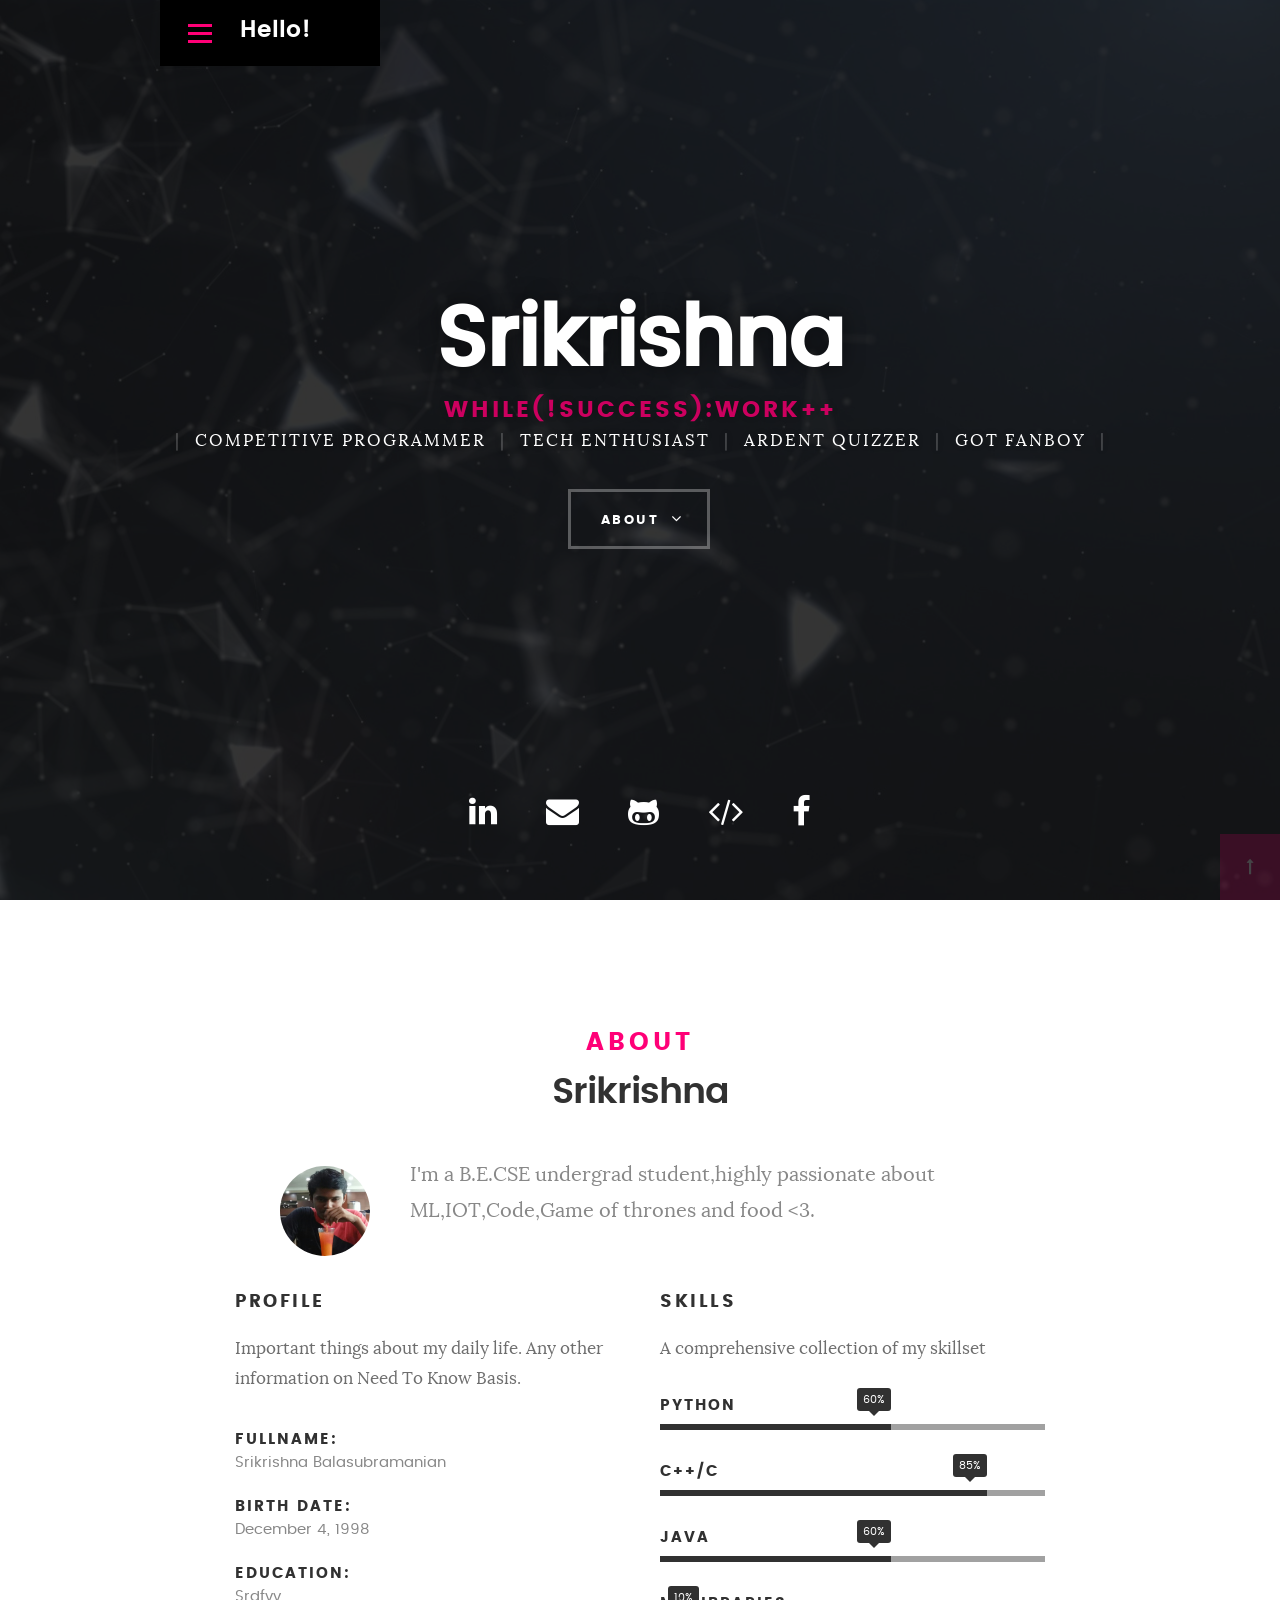
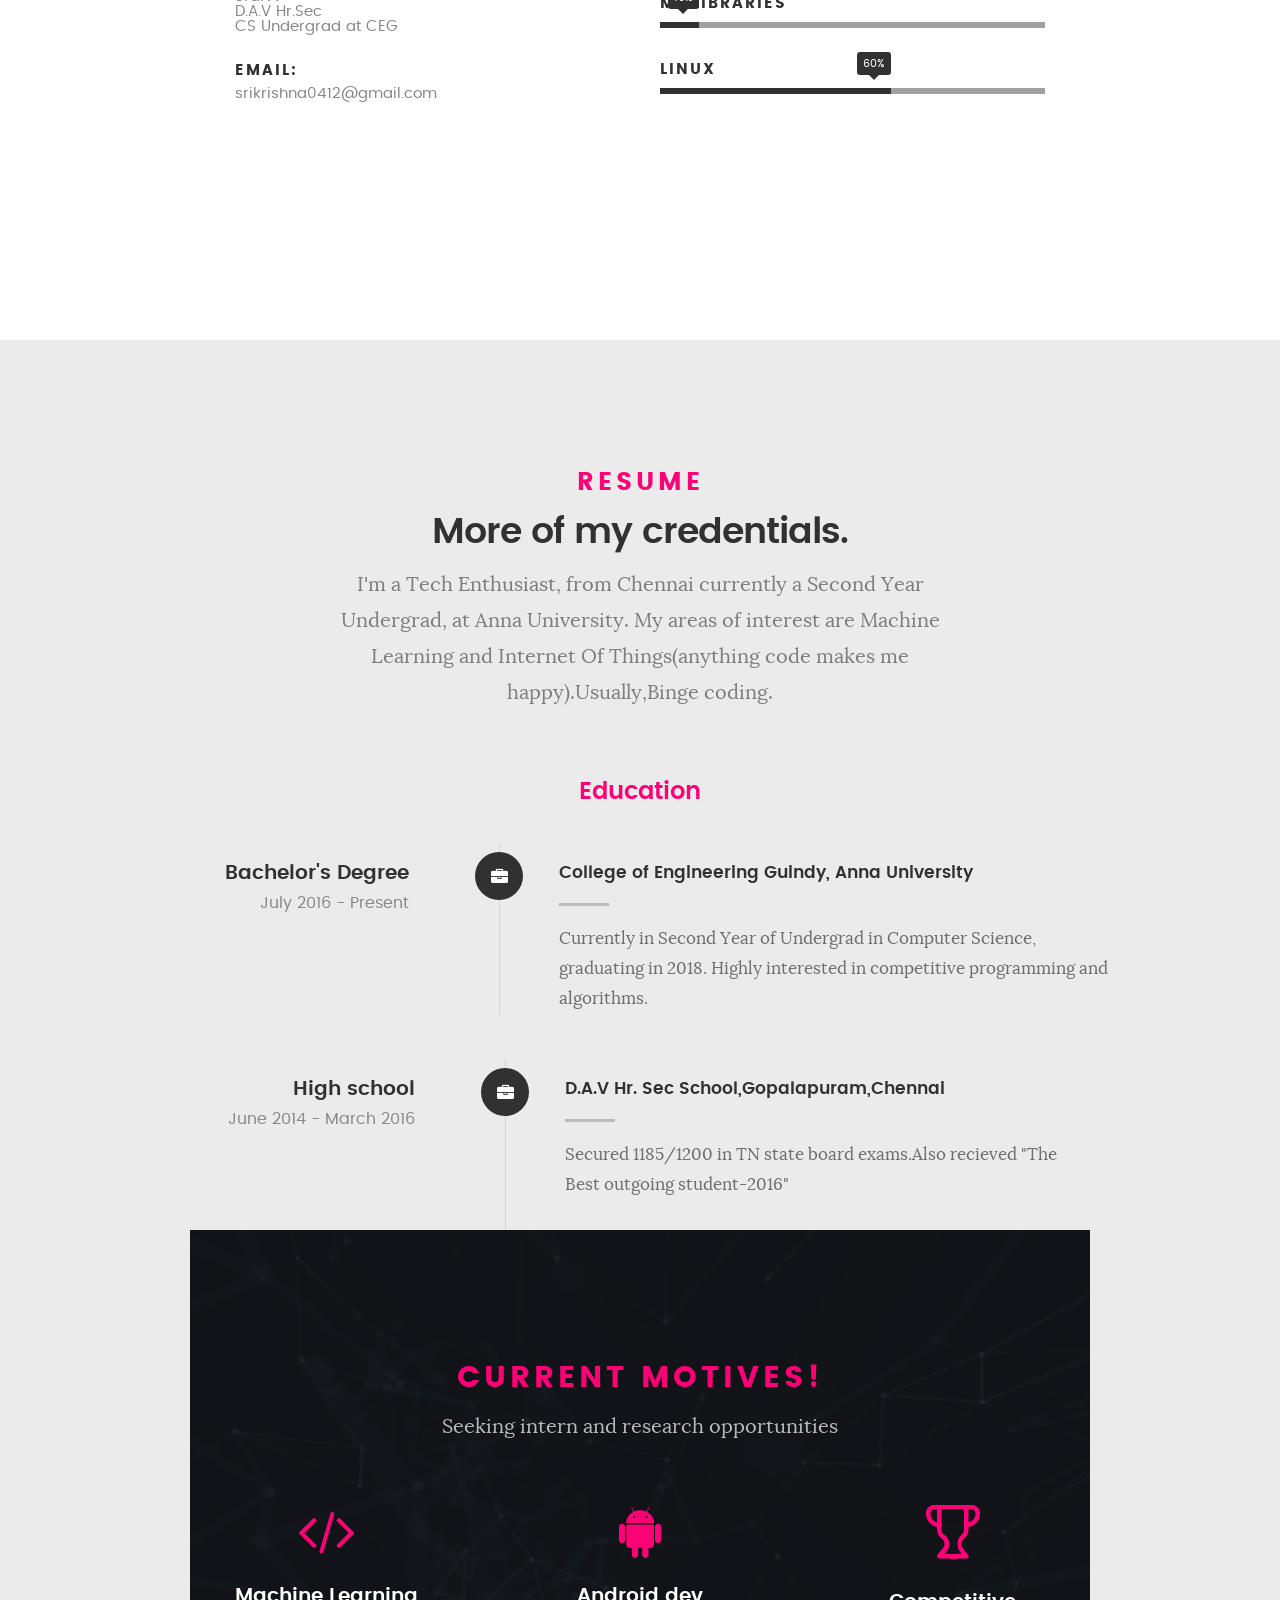
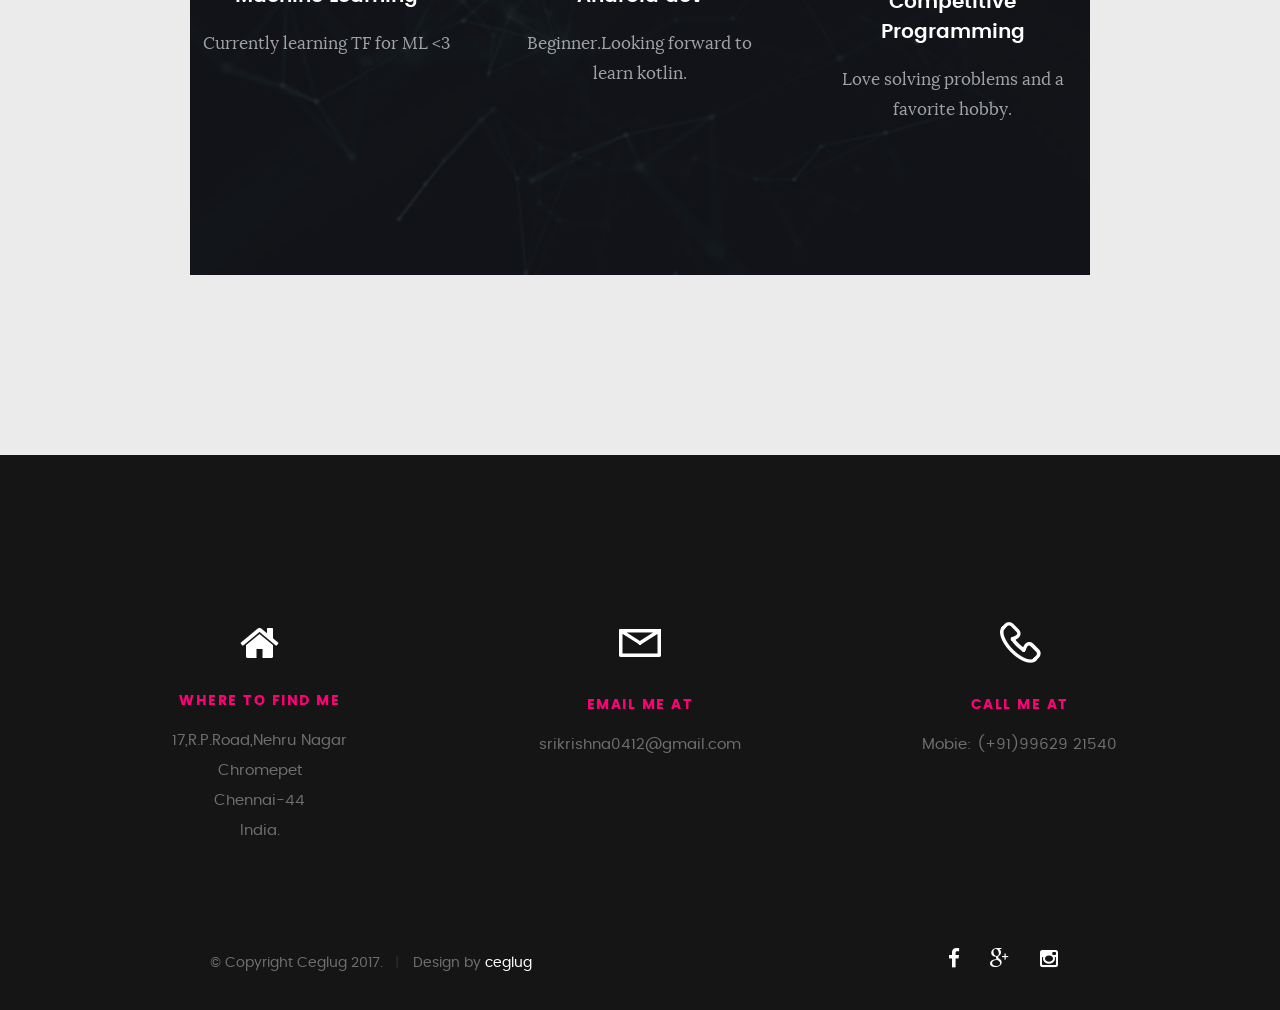
<file: index.html>
<!DOCTYPE html>
<!--[if IE 8 ]><html class="no-js oldie ie8" lang="en"> <![endif]-->
<!--[if IE 9 ]><html class="no-js oldie ie9" lang="en"> <![endif]-->
<!--[if (gte IE 9)|!(IE)]><!-->
<html class="no-js" lang="en">
<!--<![endif]-->

<head>

    <!--- basic page needs
   ================================================== -->
    <meta charset="utf-8">
    <title>Resume</title>
    <meta name="description" content="">
    <meta name="author" content="">

    <!-- mobile specific metas
   ================================================== -->
    <meta name="viewport" content="width=device-width, initial-scale=1, maximum-scale=1">

    <!-- CSS
   ================================================== -->
    <link rel="stylesheet" href="css/base.css">
    <link rel="stylesheet" href="css/main.css">
    <link rel="stylesheet" href="css/vendor.css">

    <!-- script
   ================================================== -->
    <script src="js/modernizr.js"></script>
    <script src="js/pace.min.js"></script>

    <!-- favicons
	================================================== -->
    <link rel="icon" type="image/png" href="favicon.jpg">

</head>

<body id="top">

    <!-- header
   ================================================== -->
    <header>
        <div class="row">

            <div class="top-bar">
                <a class="menu-toggle" href="#"><span>Menu</span></a>

                <div class="logo">
                    <a href="index.html">Hello!</a>
                </div>

                <nav id="main-nav-wrap">
                    <ul class="main-navigation">
                        <li class="current"><a class="smoothscroll" href="#intro" title="">Home</a></li>
                        <li><a class="smoothscroll" href="#about" title="">About</a></li>
                        <li><a class="smoothscroll" href="#resume" title="">Resume</a></li>
                        <li><a class="smoothscroll" href="#services" title="">Interest</a></li>
                        <li><a class="smoothscroll" href="#contact" title="">Contact</a></li>
                    </ul>
                </nav>
            </div>
            <!-- /top-bar -->

        </div>
        <!-- /row -->
    </header>
    <!-- /header -->

    <!-- intro section
   ================================================== -->
    <section id="intro">

        <div class="intro-overlay"></div>

        <div class="intro-content">
            <div class="row">

                <div class="col-twelve">

                    <h1>Srikrishna</h1>
                    <h5>while(!Success):work++</h5>


                    <p class="intro-position">
                        <span>Competitive programmer</span>
                        <span>Tech Enthusiast</span>
                        <span>Ardent Quizzer</span>
                        <span>GOT fanboy</span>
                    </p>

                    <a class="button stroke smoothscroll" href="#about" title="">About</a>

                </div>

            </div>
        </div>
        <!-- /intro-content -->

        <ul class="intro-social">
            <li><a href="https://www.linkedin.com/in/srikrishna-b-021b68141/"><i class="fa fa-linkedin"></i></a></li>
            <li><a href="mailto:srikrishna0412@gmail.com"><i class="fa fa-envelope"></i></a></li>
            <li><a href="https://github.com/srikrishna98"><i class="fa fa-github-alt"></i></a></li>
            <li><a href="https://www.codechef.com/users/srikrishna_98"><i class="fa fa-code"></i></a></li>
            <li><a href="https://www.facebook.com/krish.u.obviously.dunno.me/about?section=work"><i class="fa fa-facebook"></i></a></li
        <!-- /intro-social -->

    </section>
    <!-- /intro -->

    <!-- about section
   ================================================== -->
    <section id="about">

        <div class="row section-intro">
            <div class="col-twelve">

                <h5 style="font-size:25px">About</h5>
                <h1>Srikrishna</h1>

                <div class="intro-info">

                    <img src="images/profile-pic.jpg" alt="Profile Picture">

                    <p class="lead">I'm a B.E.CSE undergrad student,highly passionate about ML,IOT,Code,Game of thrones and food <3.</p>
                </div>

            </div>
        </div>
        <!-- /section-intro -->

        <div class="row about-content">

            <div class="col-six tab-full">

                <h3>Profile</h3>
                <p>Important things about my daily life. Any other information on Need To Know Basis.</p>

                <ul class="info-list">
                    <li>
                        <strong>Fullname:</strong>
                        <span>Srikrishna Balasubramanian</span>
                    </li>
                    <li>
                        <strong>Birth Date:</strong>
                        <span>December 4, 1998</span>
                    </li>
                    <li>
                        <strong>Education:</strong>
                        <span>Srdfvv</span>
                        <span>D.A.V Hr.Sec</span>
                        <span>CS Undergrad at CEG</span>
                    </li>
                    <li>
                        <strong>Email:</strong>
                        <span>srikrishna0412@gmail.com</span>
                    </li>

                </ul>
                <!-- /info-list -->

            </div>

            <div class="col-six tab-full">

                <h3>Skills</h3>
                <p>A comprehensive collection of my skillset</p>

                <ul class="skill-bars">
                    <li>
                        <div class="progress percent60"><span>60%</span></div>
                        <strong>Python</strong>
                    </li>
                    <li>
                        <div class="progress percent85"><span>85%</span></div>
                        <strong>C++/C</strong>
                    </li>

                    <li>

                        <div class="progress percent60"><span>60%</span></div>
                        <strong>Java</strong>
                    </li>
                    <li>
                        <div class="progress percent10"><span>10%</span></div>
                        <strong>ML Libraries</strong>
                    </li>
                    <li>

                        <div class="progress percent60"><span>60%</span></div>
                        <strong>Linux</strong>
                    </li>

                </ul>
                <!-- /skill-bars -->

            </div>

        </div>


    </section>
    <!-- /process-->


    <!-- resume Section
   ================================================== -->
    <section id="resume" class="grey-section">

        <div class="row section-intro">
            <div class="col-twelve">

                <h5 style="font-size:25px">Resume</h5>
                <h1>More of my credentials.</h1>

                <p class="lead">I'm a Tech Enthusiast, from Chennai currently a Second Year Undergrad, at Anna University.
                    My areas of interest are Machine Learning and Internet Of Things(anything code makes me happy).Usually,Binge coding.
                </p>

            </div>
        </div>
        <!-- /section-intro-->

        <div class="row resume-timeline">

            <div class="col-twelve resume-header">

                <h2>Education</h2>

            </div>
            <!-- /resume-header -->

            <div class="col-twelve">

                <div class="timeline-wrap">

                    <div class="timeline-block">

                        <div class="timeline-ico">
                            <i class="fa fa-briefcase"></i>
                        </div>

                        <div class="timeline-header">
                            <h3>Bachelor's Degree</h3>
                            <p>July 2016 - Present</p>
                        </div>

                        <div class="timeline-content">
                            <h4>College of Engineering Guindy, Anna University</h4>
                            <p>Currently in Second Year of Undergrad in Computer Science, graduating in 2018.
                                Highly interested in competitive programming and algorithms.
                            </p>
                        </div>
                        <!-- /resume-header -->


                                    <div class="col-twelve">

                                        <div class="timeline-wrap">

                                            <div class="timeline-block">

                                                <div class="timeline-ico">
                                                    <i class="fa fa-briefcase"></i>
                                                </div>

                                                <div class="timeline-header">
                                                    <h3>High school</h3>
                                                    <p>June 2014 - March 2016</p>
                                                </div>

                                                <div class="timeline-content">
                                                    <h4>D.A.V Hr. Sec School,Gopalapuram,Chennai</h4>
                                                    <p>Secured 1185/1200 in TN state board exams.Also recieved "The Best outgoing student-2016" </p>
                                                </div>


    <section id="services">

        <div class="overlay"></div>

        <div class="row section-intro">
            <div class="col-twelve">

                <h5 style="font-size:30px">Current Motives!</h5>

                <p class="lead">Seeking intern and research opportunities </p>

            </div>
        </div>
        <!-- /section-intro -->

        <div class="row services-content">

            <div id="owl-slider" class="owl-carousel services-list">


                              <div class="service">

                                  <span class="icon"><i class="fa fa-code"></i></span>

                                  <div class="service-content">

                                      <h3>Machine Learning</h3>

                                      <p class="desc">Currently learning TF for ML <3</p>

                                  </div>

                              </div>
                              <!-- /service -->

                              <div class="service">

                                  <span class="icon"><i class="fa fa-android"></i></span>

                                  <div class="service-content">

                                      <h3>Android dev</h3>

                                      <p class="desc">Beginner.Looking forward to learn kotlin.</p>

                                  </div>

                              </div>
                              <!-- /service -->
                              <div class="service">

                                  <span class="icon"><i class="icon-trophy"></i></span>

                                  <div class="service-content">

                                      <h3>Competitive Programming</h3>

                                      <p class="desc">Love solving problems and a favorite hobby.</p>

                                  </div>

                              </div>
                              <!-- /service -->
        </div>
        <!-- /services-content -->
</div>
</div>
    </section>
    <!-- /services -->



    <!-- contact
   ================================================== -->
    <section id="contact">




        <div class="row contact-info">

            <div class="col-four tab-full">

                <div class="icon">
                    <i class="fa fa-home"></i>
                </div>

                <h5>Where to find me</h5>

                <p>
                    17,R.P.Road,Nehru Nagar<br>Chromepet<br>Chennai-44<br>India.
                </p>

            </div>

            <div class="col-four tab-full collapse">

                <div class="icon">
                    <i class="icon-mail"></i>
                </div>

                <h5>Email Me At</h5>

                <p>srikrishna0412@gmail.com
                </p>

            </div>

            <div class="col-four tab-full">

                <div class="icon">
                    <i class="icon-phone"></i>
                </div>

                <h5>Call Me At</h5>

                <p>Mobie: (+91)99629 21540
                </p>

            </div>

        </div>
        <!-- /contact-info -->

    </section>
    <!-- /contact -->


    <!-- footer
   ================================================== -->

    <footer>
        <div class="row">

            <div class="col-six tab-full pull-right social">

                <ul class="footer-social">
                  <li><a href="https://www.facebook.com/krish.u.obviously.dunno.me/about?section=work"><i class="fa fa-facebook"></i></a></li>
                  <li><a href="https://plus.google.com/u/1/+SriKrishnatechgeek"><i class="fa fa-google-plus"></i></a></li>
                  <li><a href="https://www.instagram.com/krish_bing/"><i class="fa fa-instagram"></i></a></li>
  </ul>

            </div>

            <div class="col-six tab-full">
                <div class="copyright">
                    <span>© Copyright Ceglug 2017.</span>
                    <span>Design by <a href="https://shruthi0898.github.io/ceglug/">ceglug</a></span>
                </div>
            </div>

            <div id="go-top">
                <a class="smoothscroll" title="Back to Top" href="#top"><i class="fa fa-long-arrow-up"></i></a>
            </div>

        </div>
        <!-- /row -->
    </footer>

    <div id="preloader">
        <div id="loader"></div>
    </div>


    <!-- Java Script
   ================================================== -->
    <script src="js/jquery-2.1.3.min.js"></script>
    <script src="js/plugins.js"></script>
    <script src="js/main.js"></script>

</body>

</html>
</file>
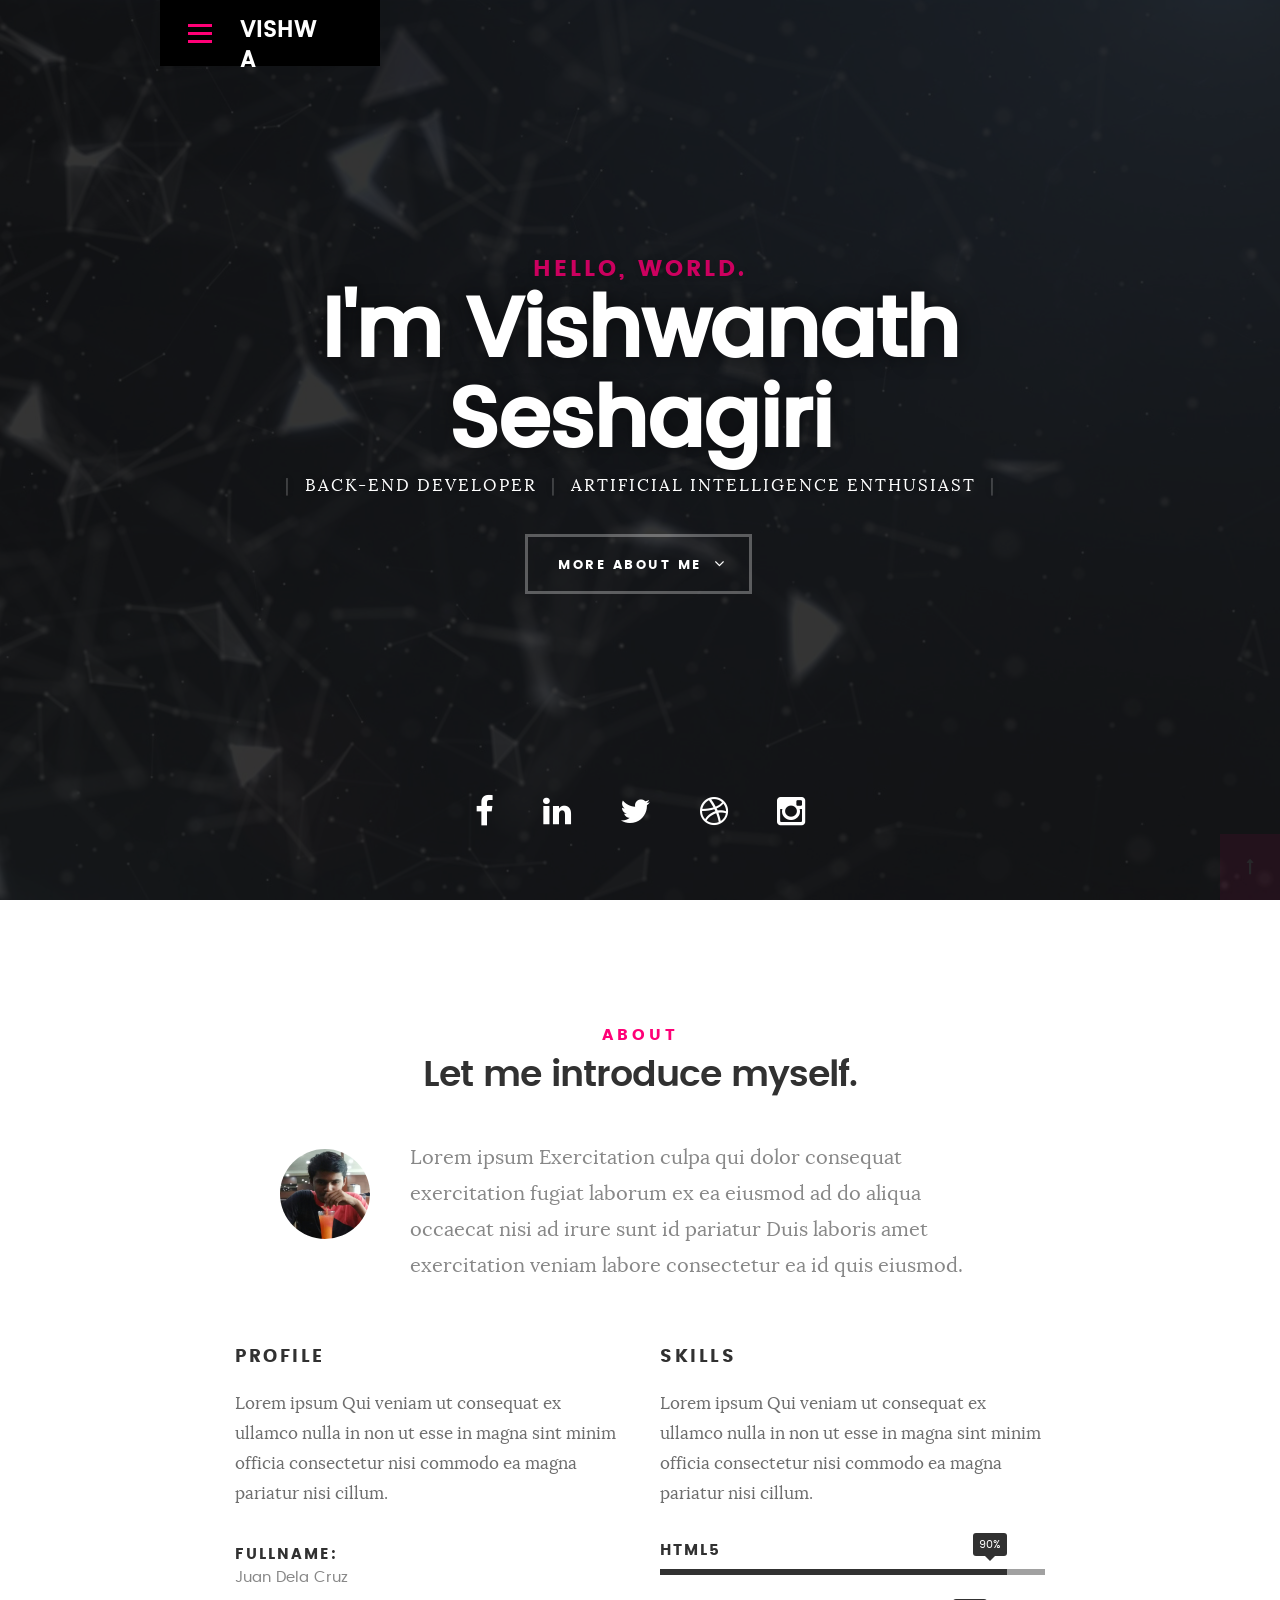
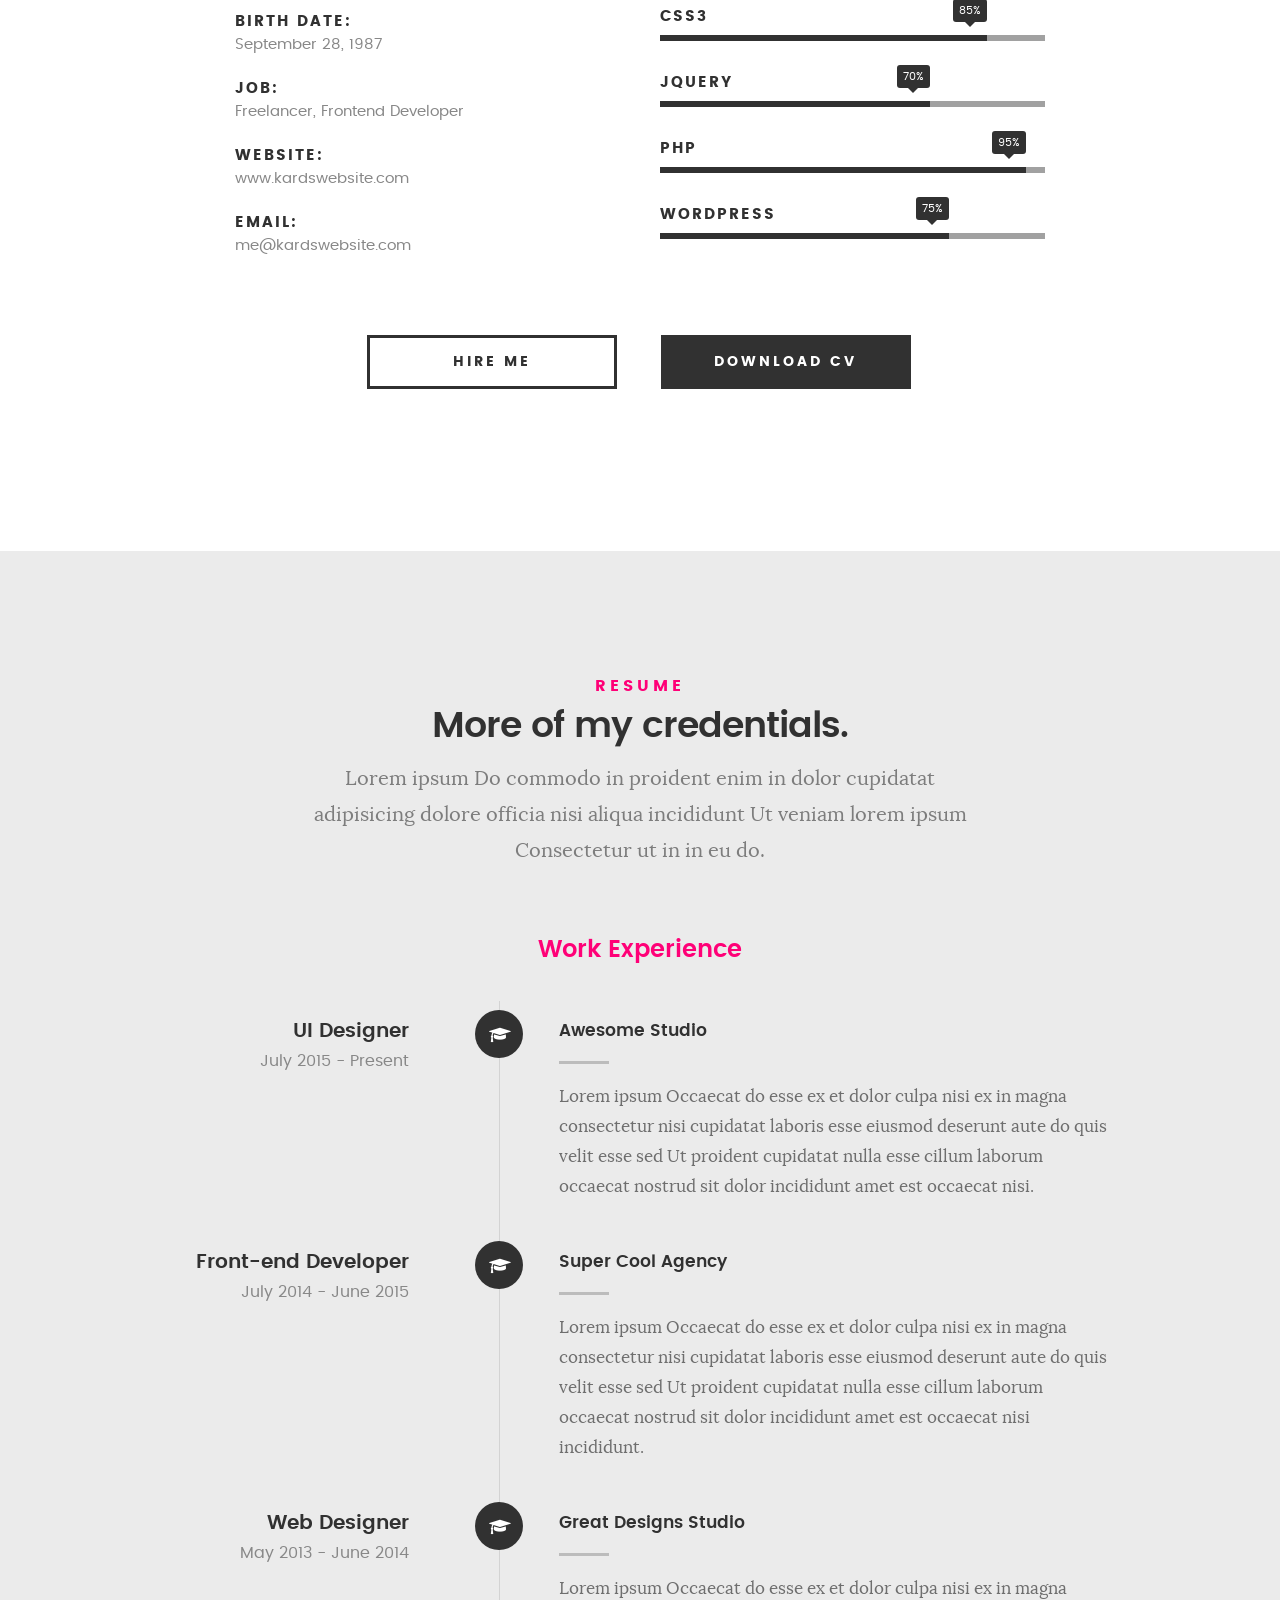
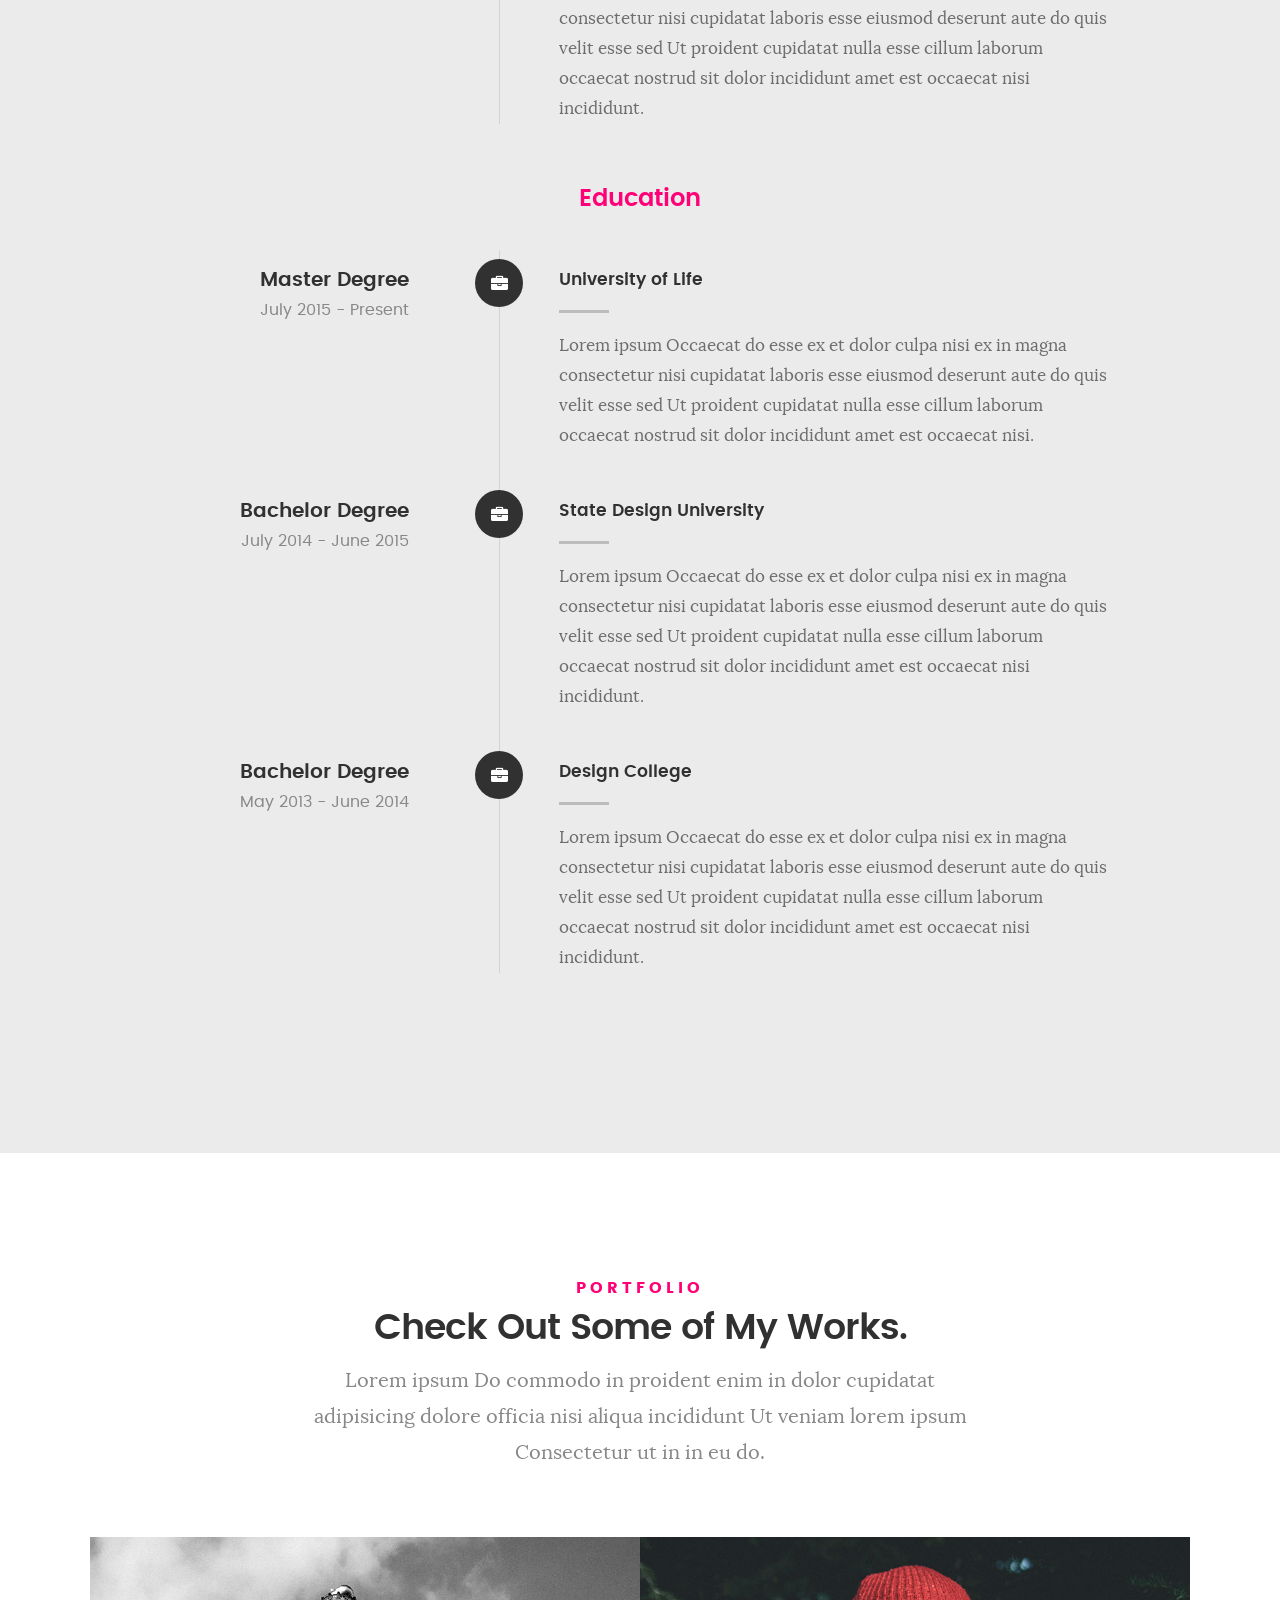
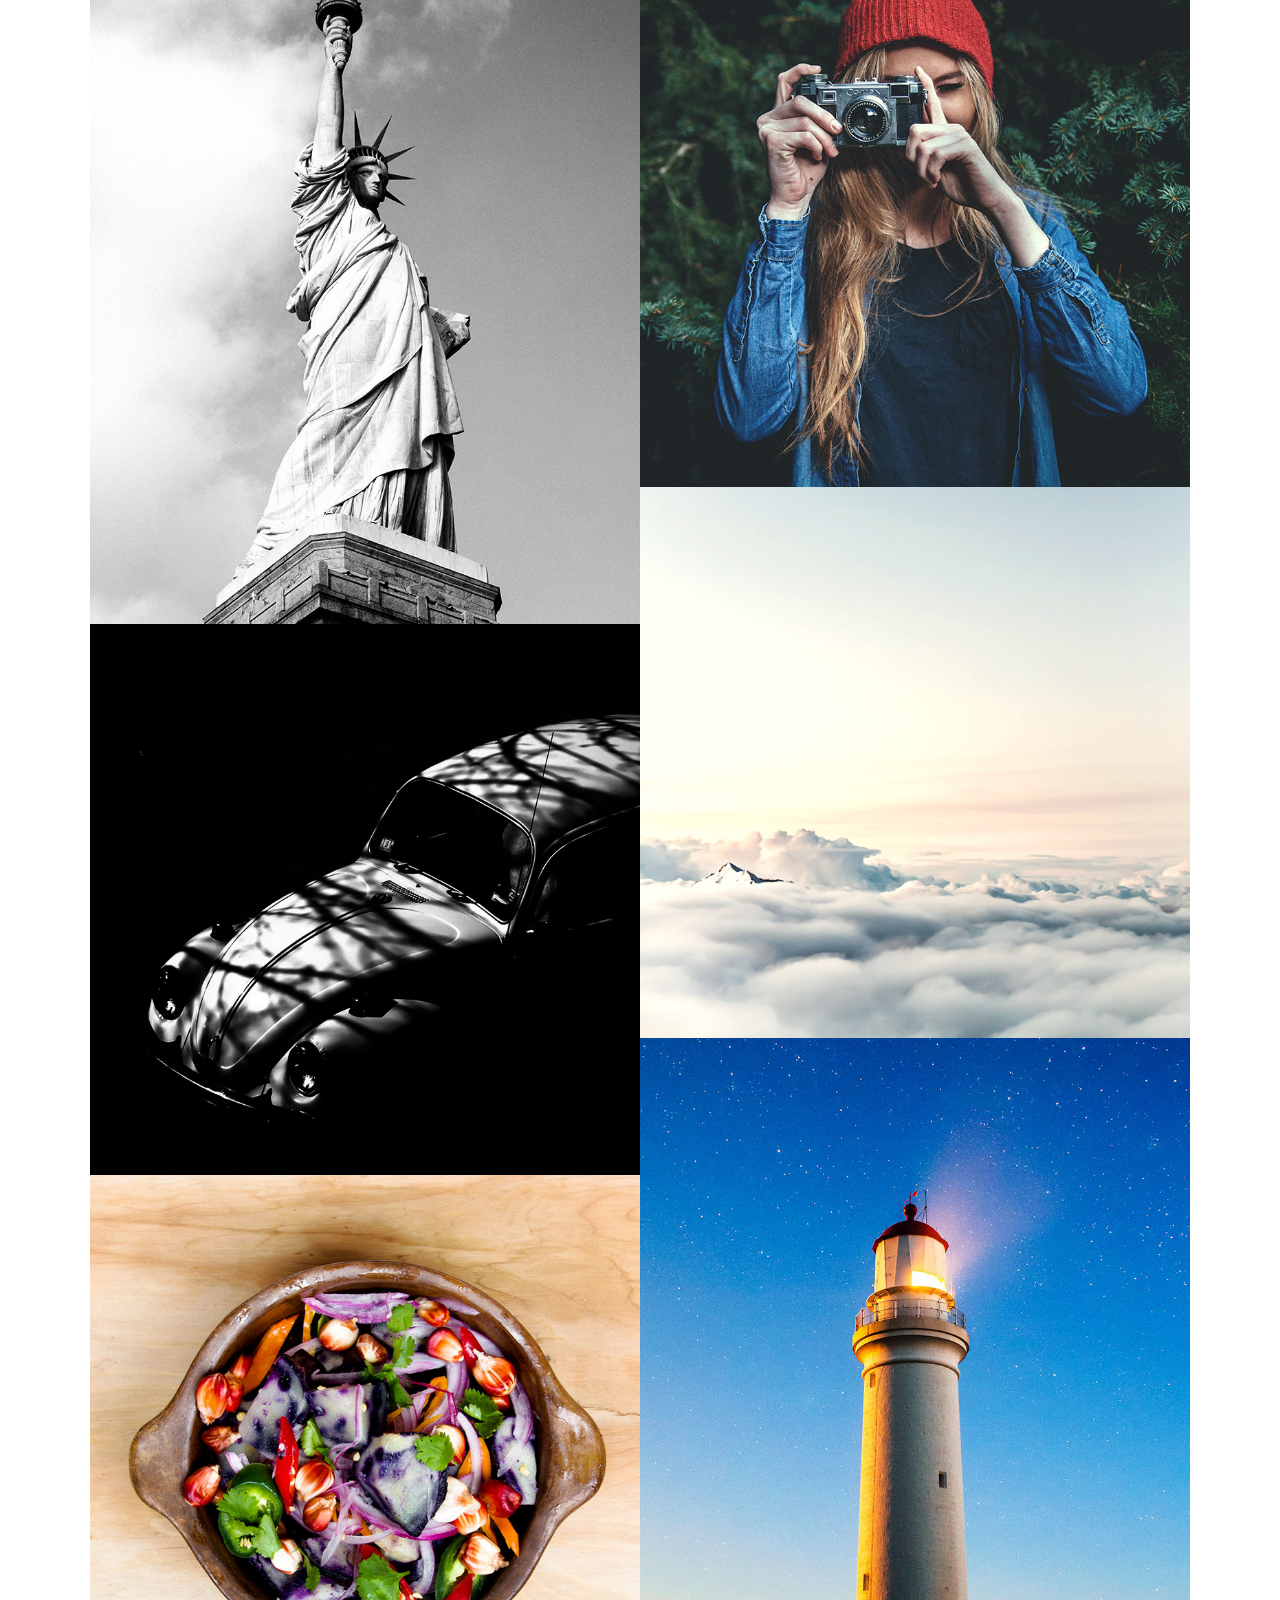
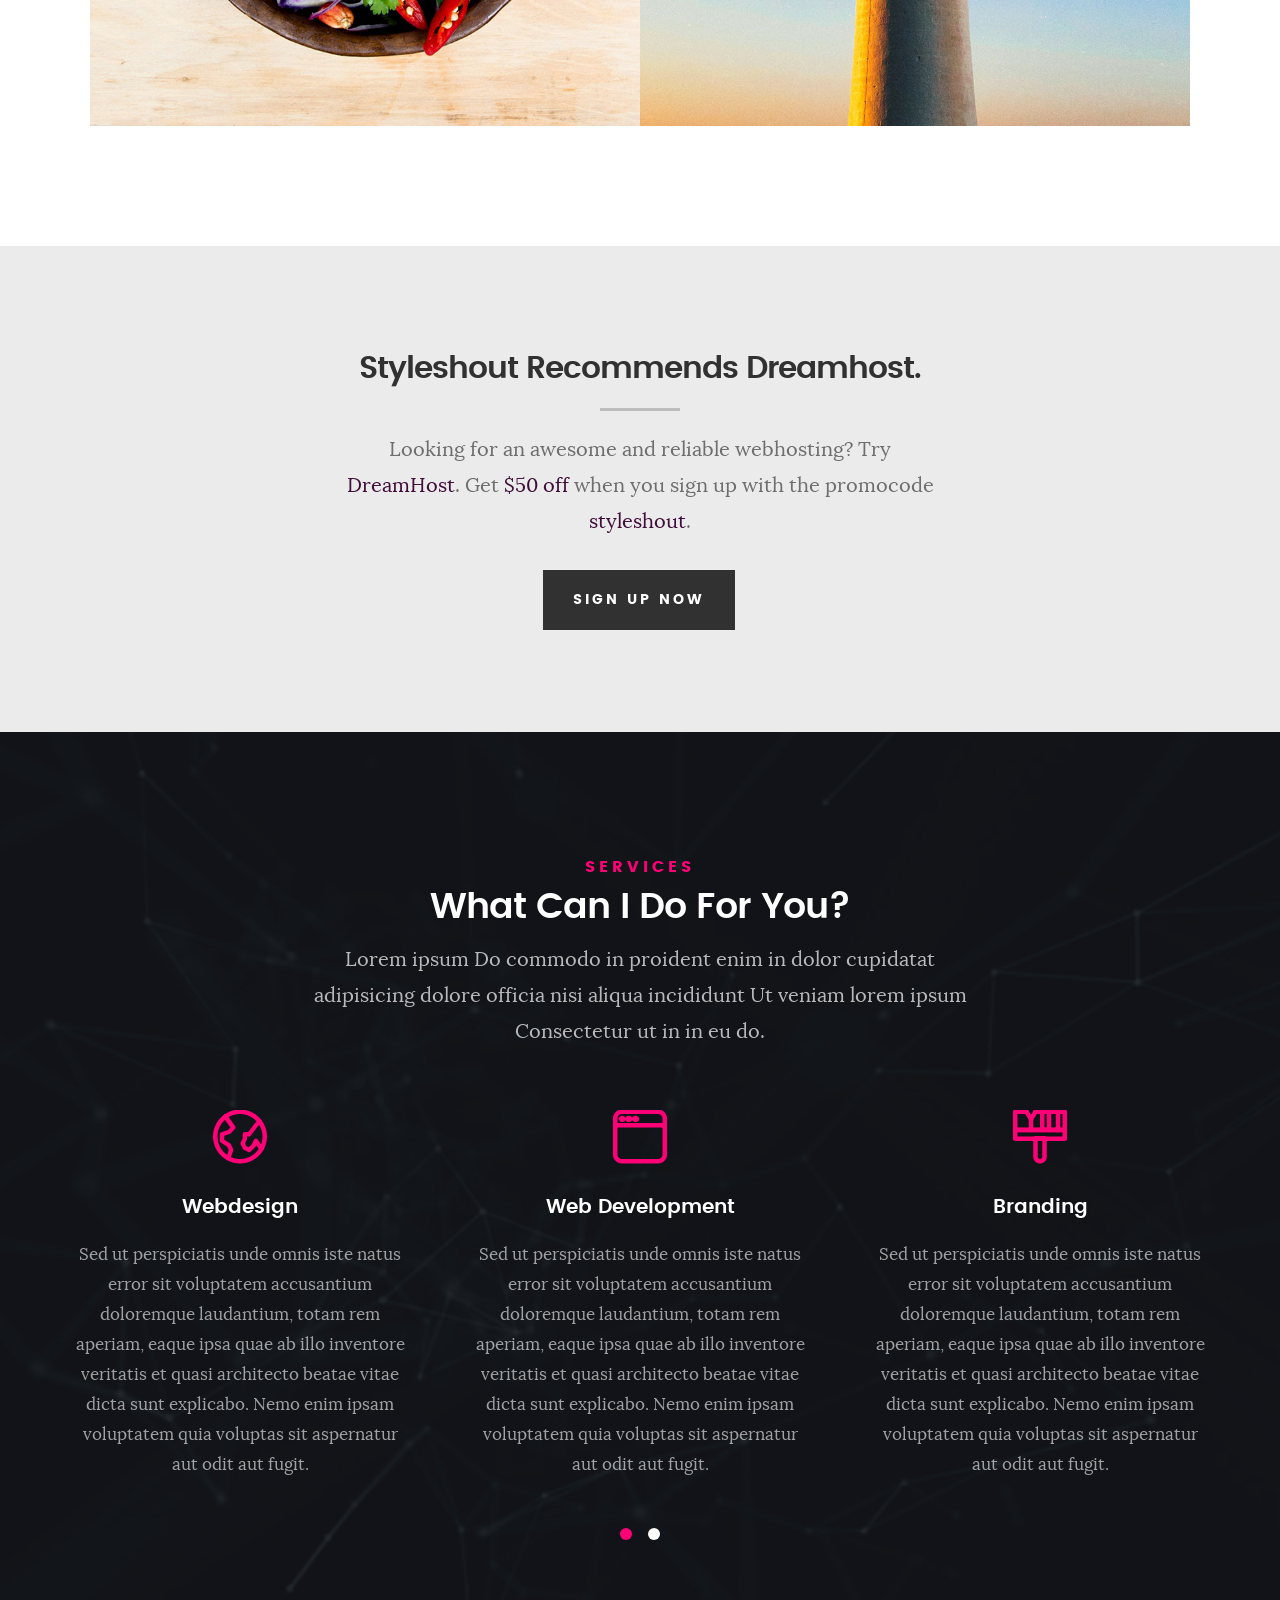
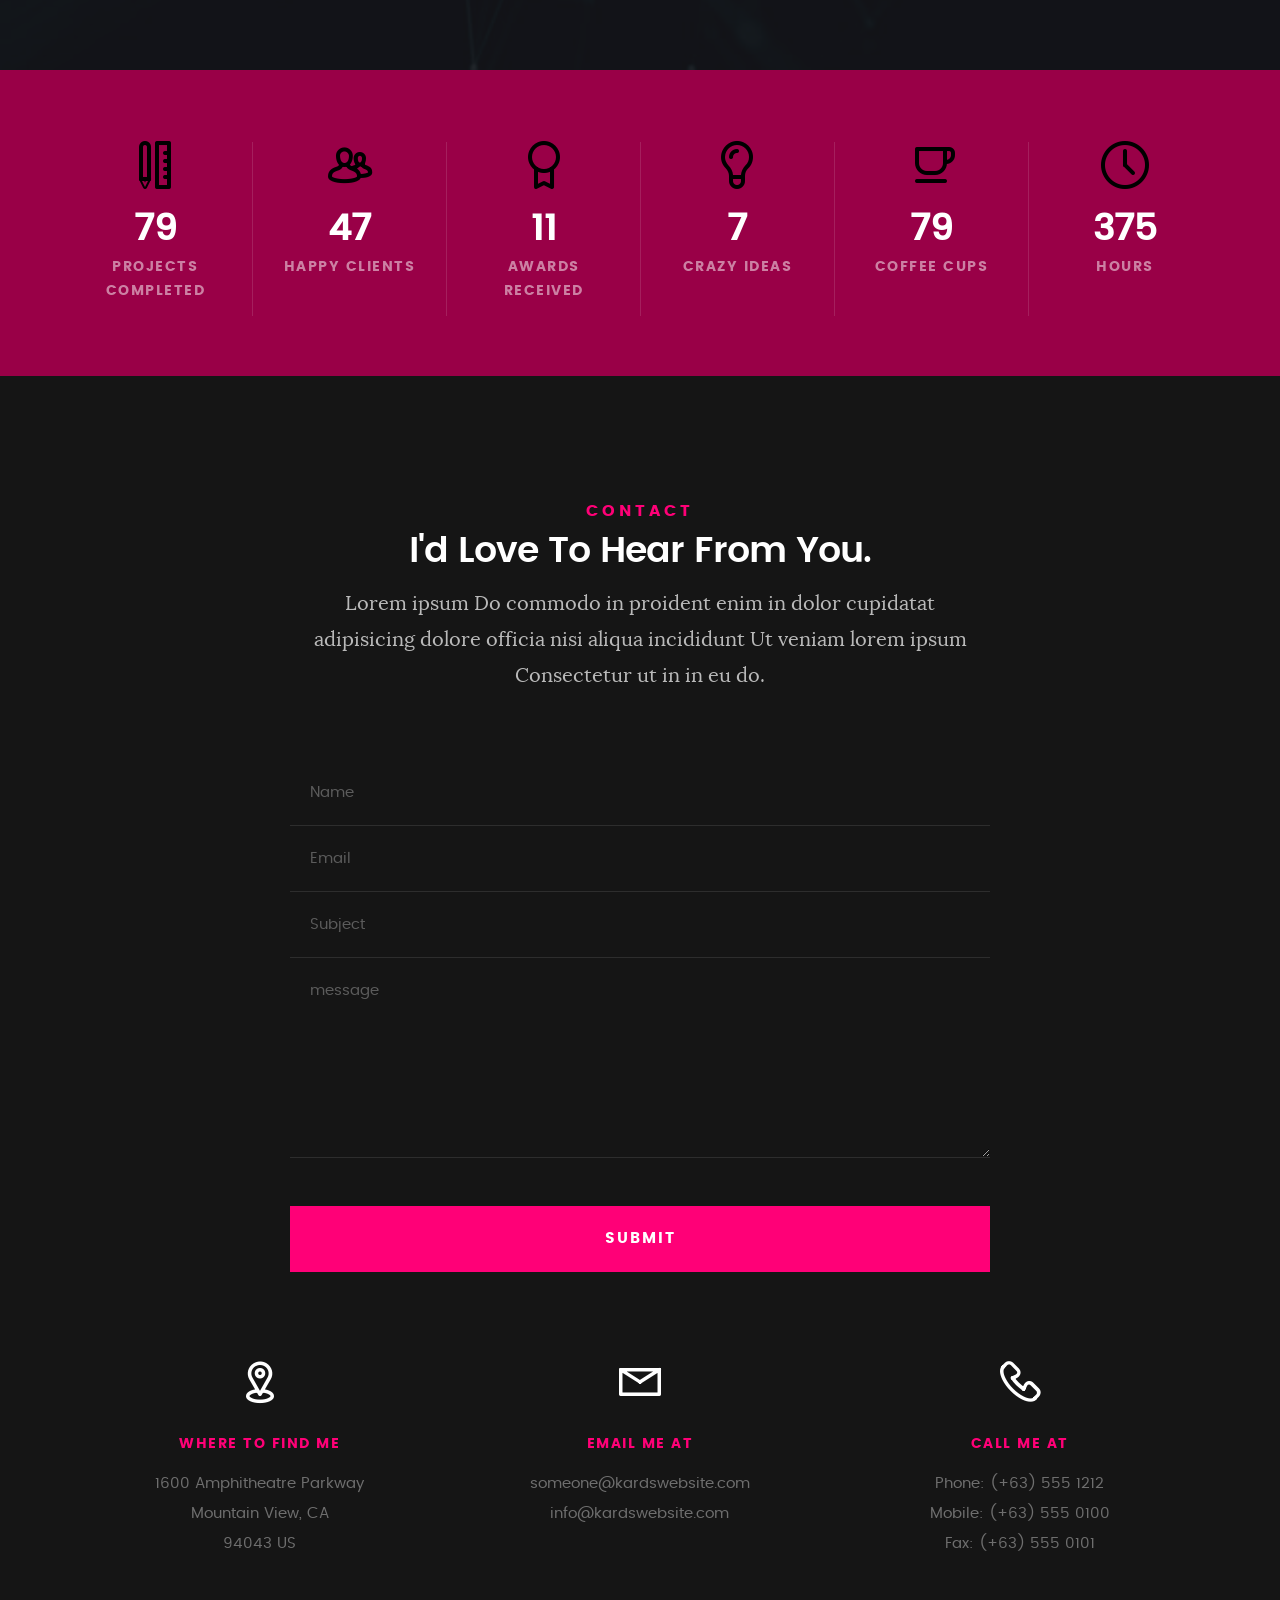
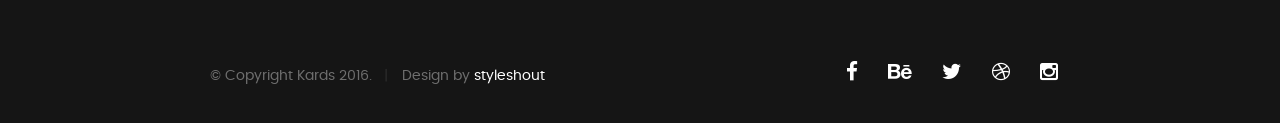
<file: index1.html>
<!DOCTYPE html>
<!--[if IE 8 ]><html class="no-js oldie ie8" lang="en"> <![endif]-->
<!--[if IE 9 ]><html class="no-js oldie ie9" lang="en"> <![endif]-->
<!--[if (gte IE 9)|!(IE)]><!--><html class="no-js" lang="en"> <!--<![endif]-->
<head>

   <!--- basic page needs
   ================================================== -->
   <meta charset="utf-8">
	<title>Kards</title>
	<meta name="description" content="">  
	<meta name="author" content="">

   <!-- mobile specific metas
   ================================================== -->
	<meta name="viewport" content="width=device-width, initial-scale=1, maximum-scale=1">

 	<!-- CSS
   ================================================== -->
   <link rel="stylesheet" href="css/base.css">  
   <link rel="stylesheet" href="css/main.css">
   <link rel="stylesheet" href="css/vendor.css">     

   <!-- script
   ================================================== -->   
	<script src="js/modernizr.js"></script>
	<script src="js/pace.min.js"></script>

   <!-- favicons
	================================================== -->
	<link rel="icon" type="image/png" href="favicon.png">

</head>

<body id="top">

	<!-- header 
   ================================================== -->
   <header>   	
   	<div class="row">

   		<div class="top-bar">
   			<a class="menu-toggle" href="#"><span>Menu</span></a>

	   		<div class="logo">
		         <a href="#">VISHWA</a>
		      </div>		      

		   	<nav id="main-nav-wrap">
					<ul class="main-navigation">
						<li class="current"><a class="smoothscroll"  href="#intro" title="">Home</a></li>
						<li><a class="smoothscroll"  href="#about" title="">About</a></li>
						<li><a class="smoothscroll"  href="#resume" title="">Resume</a></li>
						<li><a class="smoothscroll"  href="#portfolio" title="">Portfolio</a></li>
						<li><a class="smoothscroll"  href="#services" title="">Services</a></li>					
						<li><a class="smoothscroll"  href="#contact" title="">Contact</a></li>	
						<li><a href="styles.html" title="">Style Demo</a></li>				
					</ul>
				</nav>    		
   		</div> <!-- /top-bar --> 
   		
   	</div> <!-- /row --> 		
   </header> <!-- /header -->

	<!-- intro section
   ================================================== -->
   <section id="intro">   

   	<div class="intro-overlay"></div>	

   	<div class="intro-content">
   		<div class="row">

   			<div class="col-twelve">

	   			<h5>Hello, World.</h5>
	   			<h1>I'm Vishwanath Seshagiri</h1>

	   			<p class="intro-position">
	   				<span>Back-end Developer</span>
	   				<span>Artificial Intelligence Enthusiast</span> 
	   			</p>

	   			<a class="button stroke smoothscroll" href="#about" title="">More About Me</a>

	   		</div>  
   			
   		</div>   		 		
   	</div> <!-- /intro-content --> 

   	<ul class="intro-social">        
         <li><a href="#"><i class="fa fa-facebook"></i></a></li>
         <li><a href="#"><i class="fa fa-linkedin"></i></a></li>
         <li><a href="#"><i class="fa fa-twitter"></i></a></li>
         <li><a href="#"><i class="fa fa-dribbble"></i></a></li>
         <li><a href="#"><i class="fa fa-instagram"></i></a></li>
      </ul> <!-- /intro-social -->      	

   </section> <!-- /intro -->


   <!-- about section
   ================================================== -->
   <section id="about">  

   	<div class="row section-intro">
   		<div class="col-twelve">

   			<h5>About</h5>
   			<h1>Let me introduce myself.</h1>

   			<div class="intro-info">

   				<img src="images/profile-pic.jpg" alt="Profile Picture">

   				<p class="lead">Lorem ipsum Exercitation culpa qui dolor consequat exercitation fugiat laborum ex ea eiusmod ad do aliqua occaecat nisi ad irure sunt id pariatur Duis laboris amet exercitation veniam labore consectetur ea id quis eiusmod.</p>
   			</div>   			

   		</div>   		
   	</div> <!-- /section-intro -->

   	<div class="row about-content">

   		<div class="col-six tab-full">

   			<h3>Profile</h3>
   			<p>Lorem ipsum Qui veniam ut consequat ex ullamco nulla in non ut esse in magna sint minim officia consectetur nisi commodo ea magna pariatur nisi cillum.</p>

   			<ul class="info-list">
   				<li>
   					<strong>Fullname:</strong>
   					<span>Juan Dela Cruz</span>
   				</li>
   				<li>
   					<strong>Birth Date:</strong>
   					<span>September 28, 1987</span>
   				</li>
   				<li>
   					<strong>Job:</strong>
   					<span>Freelancer, Frontend Developer</span>
   				</li>
   				<li>
   					<strong>Website:</strong>
   					<span>www.kardswebsite.com</span>
   				</li>
   				<li>
   					<strong>Email:</strong>
   					<span>me@kardswebsite.com</span>
   				</li>

   			</ul> <!-- /info-list -->

   		</div>

   		<div class="col-six tab-full">

   			<h3>Skills</h3>
   			<p>Lorem ipsum Qui veniam ut consequat ex ullamco nulla in non ut esse in magna sint minim officia consectetur nisi commodo ea magna pariatur nisi cillum.</p>

				<ul class="skill-bars">
				   <li>
				   	<div class="progress percent90"><span>90%</span></div>
				   	<strong>HTML5</strong>
				   </li>
				   <li>
				   	<div class="progress percent85"><span>85%</span></div>
				   	<strong>CSS3</strong>
				   </li>
				   <li>
				   	<div class="progress percent70"><span>70%</span></div>
				   	<strong>JQuery</strong>
				   </li>
				   <li>
				   	<div class="progress percent95"><span>95%</span></div>
				   	<strong>PHP</strong>
				   </li>
				   <li>

				   	<div class="progress percent75"><span>75%</span></div>
				   	<strong>Wordpress</strong>
				   </li>
      
				</ul> <!-- /skill-bars -->		

   		</div>

   	</div>

   	<div class="row button-section">
   		<div class="col-twelve">
   			<a href="#contact" title="Hire Me" class="button stroke smoothscroll">Hire Me</a>
   			<a href="#" title="Download CV" class="button button-primary">Download CV</a>
   		</div>   		
   	</div>

   </section> <!-- /process-->    


   <!-- resume Section
   ================================================== -->
	<section id="resume" class="grey-section">

		<div class="row section-intro">
   		<div class="col-twelve">

   			<h5>Resume</h5>
   			<h1>More of my credentials.</h1>

   			<p class="lead">Lorem ipsum Do commodo in proident enim in dolor cupidatat adipisicing dolore officia nisi aliqua incididunt Ut veniam lorem ipsum Consectetur ut in in eu do.</p>

   		</div>   		
   	</div> <!-- /section-intro--> 

   	<div class="row resume-timeline">

   		<div class="col-twelve resume-header">

   			<h2>Work Experience</h2>

   		</div> <!-- /resume-header -->

   		<div class="col-twelve">

   			<div class="timeline-wrap">

   				<div class="timeline-block">

	   				<div class="timeline-ico">
	   					<i class="fa fa-graduation-cap"></i>
	   				</div>

	   				<div class="timeline-header">
	   					<h3>UI Designer</h3>
	   					<p>July 2015 - Present</p>
	   				</div>

	   				<div class="timeline-content">
	   					<h4>Awesome Studio</h4>
	   					<p>Lorem ipsum Occaecat do esse ex et dolor culpa nisi ex in magna consectetur nisi cupidatat laboris esse eiusmod deserunt aute do quis velit esse sed Ut proident cupidatat nulla esse cillum laborum occaecat nostrud sit dolor incididunt amet est occaecat nisi.</p>
	   				</div>

	   			</div> <!-- /timeline-block -->

	   			<div class="timeline-block">

	   				<div class="timeline-ico">
	   					<i class="fa fa-graduation-cap"></i>
	   				</div>

	   				<div class="timeline-header">
	   					<h3>Front-end Developer</h3>
	   					<p>July 2014 - June 2015</p>
	   				</div>

	   				<div class="timeline-content">
	   					<h4>Super Cool Agency</h4>
	   					<p>Lorem ipsum Occaecat do esse ex et dolor culpa nisi ex in magna consectetur nisi cupidatat laboris esse eiusmod deserunt aute do quis velit esse sed Ut proident cupidatat nulla esse cillum laborum occaecat nostrud sit dolor incididunt amet est occaecat nisi incididunt.</p>
	   				</div>

	   			</div> <!-- /timeline-block -->

	   			<div class="timeline-block">

	   				<div class="timeline-ico">
	   					<i class="fa fa-graduation-cap"></i>
	   				</div>

	   				<div class="timeline-header">
	   					<h3>Web Designer</h3>
	   					<p>May 2013 - June 2014</p>
	   				</div>

	   				<div class="timeline-content">
	   					<h4>Great Designs Studio</h4>
	   					<p>Lorem ipsum Occaecat do esse ex et dolor culpa nisi ex in magna consectetur nisi cupidatat laboris esse eiusmod deserunt aute do quis velit esse sed Ut proident cupidatat nulla esse cillum laborum occaecat nostrud sit dolor incididunt amet est occaecat nisi incididunt.</p>
	   				</div>

	   			</div> <!-- /timeline-block -->

   			</div> <!-- /timeline-wrap -->   			

   		</div> <!-- /col-twelve -->
   		
   	</div> <!-- /resume-timeline -->
   	
   	<div class="row resume-timeline">

   		<div class="col-twelve resume-header">

   			<h2>Education</h2>

   		</div> <!-- /resume-header -->

   		<div class="col-twelve">

   			<div class="timeline-wrap">

   				<div class="timeline-block">

	   				<div class="timeline-ico">
	   					<i class="fa fa-briefcase"></i>
	   				</div>

	   				<div class="timeline-header">
	   					<h3>Master Degree</h3>
	   					<p>July 2015 - Present</p>
	   				</div>

	   				<div class="timeline-content">
	   					<h4>University of Life</h4>
	   					<p>Lorem ipsum Occaecat do esse ex et dolor culpa nisi ex in magna consectetur nisi cupidatat laboris esse eiusmod deserunt aute do quis velit esse sed Ut proident cupidatat nulla esse cillum laborum occaecat nostrud sit dolor incididunt amet est occaecat nisi.</p>
	   				</div>

	   			</div> <!-- /timeline-block -->

	   			<div class="timeline-block">

	   				<div class="timeline-ico">
	   					<i class="fa fa-briefcase"></i>
	   				</div>

	   				<div class="timeline-header">
	   					<h3>Bachelor Degree</h3>
	   					<p>July 2014 - June 2015</p>
	   				</div>

	   				<div class="timeline-content">
	   					<h4>State Design University</h4>
	   					<p>Lorem ipsum Occaecat do esse ex et dolor culpa nisi ex in magna consectetur nisi cupidatat laboris esse eiusmod deserunt aute do quis velit esse sed Ut proident cupidatat nulla esse cillum laborum occaecat nostrud sit dolor incididunt amet est occaecat nisi incididunt.</p>
	   				</div>

	   			</div> <!-- /timeline-block -->

	   			<div class="timeline-block">

	   				<div class="timeline-ico">
	   					<i class="fa fa-briefcase"></i>
	   				</div>

	   				<div class="timeline-header">
	   					<h3>Bachelor Degree</h3>
	   					<p>May 2013 - June 2014</p>
	   				</div>

	   				<div class="timeline-content">
	   					<h4>Design College</h4>
	   					<p>Lorem ipsum Occaecat do esse ex et dolor culpa nisi ex in magna consectetur nisi cupidatat laboris esse eiusmod deserunt aute do quis velit esse sed Ut proident cupidatat nulla esse cillum laborum occaecat nostrud sit dolor incididunt amet est occaecat nisi incididunt.</p>
	   				</div>

	   			</div> <!-- /timeline-block -->

   			</div> <!-- /timeline-wrap -->   			

   		</div> <!-- /col-twelve -->
   		
   	</div> <!-- /resume-timeline -->
		
	</section> <!-- /features -->


	<!-- Portfolio Section
   ================================================== -->
	<section id="portfolio">

		<div class="row section-intro">
   		<div class="col-twelve">

   			<h5>Portfolio</h5>
   			<h1>Check Out Some of My Works.</h1>

   			<p class="lead">Lorem ipsum Do commodo in proident enim in dolor cupidatat adipisicing dolore officia nisi aliqua incididunt Ut veniam lorem ipsum Consectetur ut in in eu do.</p>

   		</div>   		
   	</div> <!-- /section-intro--> 

   	<div class="row portfolio-content">

   		<div class="col-twelve">

   			<!-- portfolio-wrapper -->
	         <div id="folio-wrapper" class="block-1-2 block-mob-full stack">

	         	<div class="bgrid folio-item">
	               <div class="item-wrap">
	               	<img src="images/portfolio/liberty.jpg" alt="Liberty">
	                  <a href="#modal-01" class="overlay">	                  	           
	                     <div class="folio-item-table">
	                     	<div class="folio-item-cell">
		     					       <h3 class="folio-title">Liberty</h3>	     					    
		     					    	 <span class="folio-types">
		     					       	  Graphic Design
		     					       </span>
		     					   </div>	                      	
	                     </div>                    
	                  </a>
	               </div>	               
	        		</div> <!-- /folio-item -->

	        		<div class="bgrid folio-item">
	               <div class="item-wrap">
	               	<img src="images/portfolio/shutterbug.jpg" alt="Shutterbug">
	               	<a href="#modal-02" class="overlay">              		                  
	                     <div class="folio-item-table">
	                     	<div class="folio-item-cell">
	                     		<h3 class="folio-title">Shutterbug</h3>	     					    
		     					    	<span class="folio-types">
		     					       	  Web Design
		     					      </span>		     		
		     					   </div> 	                      	
	                     </div>                    
	                  </a>
	               </div>
	        		</div> <!-- /folio-item -->

	            <div class="bgrid folio-item">
	               <div class="item-wrap">
	               	<img src="images/portfolio/clouds.jpg"alt="Clouds">
	                  <a href="#modal-03" class="overlay">             		                  
	                     <div class="folio-item-table">
	                     	<div class="folio-item-cell">
	                     		<h3 class="folio-title">Clouds</h3>	     					    
		     					    	<span class="folio-types">
		     					       	  Web Design
		     					      </span>		     		
		     					   </div> 	                      	
	                     </div>                    
	                  </a>
	               </div>
	        		</div> <!-- /folio-item -->

	            <div class="bgrid folio-item">
	               <div class="item-wrap">
	               	<img src="images/portfolio/beetle.jpg" alt="Beetle">
	                  <a href="#modal-04" class="overlay">                  	                 
	                     <div class="folio-item-table">
	                     	<div class="folio-item-cell">
	                     		<h3 class="folio-title">Beetle</h3>	     					    
		     					    	<span class="folio-types">
		     					       	  Branding
		     					      </span>		     		
		     					   </div>  	                      	
	                     </div>                    
	                  </a>
	               </div>
	        		</div> <!-- /folio-item -->     

	        		<div class="bgrid folio-item">
	               <div class="item-wrap">
	               	<img src="images/portfolio/lighthouse.jpg" alt="Lighthouse">
	                  <a href="#modal-05" class="overlay">             		                  
	                     <div class="folio-item-table">
	                     	<div class="folio-item-cell">
	                     		<h3 class="folio-title">Lighthouse</h3>	     					    
		     					    	<span class="folio-types">
		     					       	  Web Development
		     					      </span>		     		
		     					   </div> 	                      	
	                     </div>                    
	                  </a>
	               </div>
	        		</div> <!-- /folio-item -->

	            <div class="bgrid folio-item">
	               <div class="item-wrap">
	               	<img src="images/portfolio/salad.jpg" alt="Salad">
	                  <a href="#modal-06" class="overlay">
	                     <div class="folio-item-table">
	                     	<div class="folio-item-cell">
	                     		<h3 class="folio-title">Salad</h3>	     					    
		     					    	<span class="folio-types">
		     					       	  Branding
		     					      </span>		     		
		     					   </div>	                      	
	                     </div>                    
	                  </a>
	               </div>
	        		</div> <!-- /folio-item -->   

	            <!-- modal popups - begin
	            ============================================================= -->
	            <div id="modal-01" class="popup-modal slider mfp-hide">	

				     	<div class="media">
				     		<img src="images/portfolio/modals/m-liberty.jpg" alt="" />
				     	</div>      	

					   <div class="description-box">
					      <h4>Liberty</h4>		      
					      <p>Proin gravida nibh vel velit auctor aliquet. Aenean sollicitudin, lorem quis bibendum auctor, nisi elit consequat ipsum, nec sagittis sem nibh id elit.</p>

					      <div class="categories">Web Development</div>			               
					   </div>

			         <div class="link-box">
			            <a href="http://www.behance.net">Details</a>
					      <a href="#" class="popup-modal-dismiss">Close</a>
			         </div>		      

				   </div> <!-- /modal-01 -->

				   <div id="modal-02" class="popup-modal slider mfp-hide">	

				     	<div class="media">
				     		<img src="images/portfolio/modals/m-shutterbug.jpg" alt="" />
				     	</div>      	

					   <div class="description-box">
					      <h4>Shutterbug</h4>		      
					      <p>Proin gravida nibh vel velit auctor aliquet. Aenean sollicitudin, lorem quis bibendum auctor, nisi elit consequat ipsum, nec sagittis sem nibh id elit.</p>

					      <div class="categories">Web Design</div>			               
					   </div>

			         <div class="link-box">
			            <a href="http://www.behance.net">Details</a>
					      <a href="#" class="popup-modal-dismiss">Close</a>
			         </div>		      

				   </div> <!-- /modal-02 -->

				   <div id="modal-03" class="popup-modal slider mfp-hide">	

				     	<div class="media">
				     		<img src="images/portfolio/modals/m-clouds.jpg" alt="" />
				     	</div>      	

					   <div class="description-box">
					      <h4>Clouds</h4>		      
					      <p>Proin gravida nibh vel velit auctor aliquet. Aenean sollicitudin, lorem quis bibendum auctor, nisi elit consequat ipsum, nec sagittis sem nibh id elit.</p>

					      <div class="categories">Web Design</div>			               
					   </div>

			         <div class="link-box">
			            <a href="http://www.behance.net">Details</a>
					      <a href="#" class="popup-modal-dismiss">Close</a>
			         </div>		      

				   </div> <!-- /modal-03 -->

				   <div id="modal-04" class="popup-modal slider mfp-hide">	

				     	<div class="media">
				     		<img src="images/portfolio/modals/m-beetle.jpg" alt="" />
				     	</div>      	

					   <div class="description-box">
					      <h4>Beetle</h4>		      
					      <p>Proin gravida nibh vel velit auctor aliquet. Aenean sollicitudin, lorem quis bibendum auctor, nisi elit consequat ipsum, nec sagittis sem nibh id elit.</p>

					      <div class="categories">Branding</div>			               
					   </div>

			         <div class="link-box">
			            <a href="http://www.behance.net">Details</a>
					      <a href="#" class="popup-modal-dismiss">Close</a>
			         </div>		      

				   </div> <!-- /modal-04 -->

				   <div id="modal-05" class="popup-modal slider mfp-hide">	

				     	<div class="media">
				     		<img src="images/portfolio/modals/m-lighthouse.jpg" alt="" />
				     	</div>      	

					   <div class="description-box">
					      <h4>Lighthouse</h4>		      
					      <p>Proin gravida nibh vel velit auctor aliquet. Aenean sollicitudin, lorem quis bibendum auctor, nisi elit consequat ipsum, nec sagittis sem nibh id elit.</p>

					      <div class="categories">Web Development</div>			               
					   </div>

			         <div class="link-box">
			            <a href="http://www.behance.net">Details</a>
					      <a href="#" class="popup-modal-dismiss">Close</a>
			         </div>		      

				   </div> <!-- /modal-05 -->

				   <div id="modal-06" class="popup-modal slider mfp-hide">	

				     	<div class="media">
				     		<img src="images/portfolio/modals/m-salad.jpg" alt="" />
				     	</div>      	

					   <div class="description-box">
					      <h4>Salad</h4>		      
					      <p>Proin gravida nibh vel velit auctor aliquet. Aenean sollicitudin, lorem quis bibendum auctor, nisi elit consequat ipsum, nec sagittis sem nibh id elit.</p>

					      <div class="categories">Branding</div>			               
					   </div>

			         <div class="link-box">
			            <a href="http://www.behance.net">Details</a>
					      <a href="#" class="popup-modal-dismiss">Close</a>
			         </div>		      

				   </div> <!-- /modal-06 -->


				   <!-- modal popups - end
	            ============================================================= -->

	         </div> <!-- /portfolio-wrapper --> 

   		</div>  <!-- /twelve -->   

   	</div> <!-- /portfolio-content --> 
		
	</section> <!-- /portfolio --> 


	<!-- CTA Section
   ================================================== -->
	<section id="cta" class="grey-section">

   	<div class="row cta-content">

   		<div class="col-twelve section-ads">  

	     		<h2 class="h01"><a href="http://www.dreamhost.com/r.cgi?287326|STYLESHOUT">Styleshout Recommends Dreamhost.</a></h2>

		      <p class="lead">
		      Looking for an awesome and reliable webhosting? Try <a href="http://www.dreamhost.com/r.cgi?287326|STYLESHOUT"><span>DreamHost</span></a>.
				Get <span>$50 off</span> when you sign up with the promocode <span>styleshout</span>. 
				<!-- Simply type	the promocode in the box labeled “Promo Code” when placing your order. -->	
				</p>

				<div class="action">
			      <a class="button button-primary large" href="http://www.dreamhost.com/r.cgi?287326|STYLESHOUT">Sign Up Now</a>
		      </div>		     	

   		</div>

   	</div> <!-- /cta-content -->

   </section> <!-- /cta --> 

	
	<!-- services Section
   ================================================== -->
	<section id="services">

		<div class="overlay"></div>

		<div class="row section-intro">
   		<div class="col-twelve">

   			<h5>Services</h5>
   			<h1>What Can I Do For You?</h1>

   			<p class="lead">Lorem ipsum Do commodo in proident enim in dolor cupidatat adipisicing dolore officia nisi aliqua incididunt Ut veniam lorem ipsum Consectetur ut in in eu do.</p>

   		</div>   		
   	</div> <!-- /section-intro -->

   	<div class="row services-content">

   		<div id="owl-slider" class="owl-carousel services-list">

	      	<div class="service">	

	      		<span class="icon"><i class="icon-earth"></i></span>            

	            <div class="service-content">	

	            	 <h3>Webdesign</h3>

		            <p class="desc">Sed ut perspiciatis unde omnis iste natus error sit voluptatem accusantium doloremque laudantium, totam rem aperiam, eaque ipsa quae ab illo inventore veritatis et quasi architecto beatae vitae dicta sunt explicabo. Nemo enim ipsam voluptatem quia voluptas sit aspernatur aut odit aut fugit.
	         		</p>
	         		
	         	</div> 	         	 

				</div> <!-- /service -->

				<div class="service">	

					<span class="icon"><i class="icon-window"></i></span>                          

	            <div class="service-content">	

	            	<h3>Web Development</h3>  

		            <p class="desc">Sed ut perspiciatis unde omnis iste natus error sit voluptatem accusantium doloremque laudantium, totam rem aperiam, eaque ipsa quae ab illo inventore veritatis et quasi architecto beatae vitae dicta sunt explicabo. Nemo enim ipsam voluptatem quia voluptas sit aspernatur aut odit aut fugit.
	         		</p>

	            </div>	                          

			   </div> <!-- /service -->

			   <div class="service">

			   	<span class="icon"><i class="icon-paint-brush"></i></span>		            

	            <div class="service-content">

	            	<h3>Branding</h3>

		            <p class="desc">Sed ut perspiciatis unde omnis iste natus error sit voluptatem accusantium doloremque laudantium, totam rem aperiam, eaque ipsa quae ab illo inventore veritatis et quasi architecto beatae vitae dicta sunt explicabo. Nemo enim ipsam voluptatem quia voluptas sit aspernatur aut odit aut fugit.
	        			</p> 

	            </div> 	            	               

			   </div> <!-- /service -->

				<div class="service">

					<span class="icon"><i class="icon-toggles"></i></span>	              

	            <div class="service-content">

	            	<h3>UI/UX Design</h3>

		            <p class="desc">Sed ut perspiciatis unde omnis iste natus error sit voluptatem accusantium doloremque laudantium, totam rem aperiam, eaque ipsa quae ab illo inventore veritatis et quasi architecto beatae vitae dicta sunt explicabo. Nemo enim ipsam voluptatem quia voluptas sit aspernatur aut odit aut fugit.
	         		</p> 
	         		
	            </div>                

				</div> <!-- /service -->

			   <div class="service">

			   	<span class="icon"><i class="icon-image"></i></span>	            

	            <div class="service-content">

	            	<h3>Graphics Design</h3>

		            <p class="desc">Sed ut perspiciatis unde omnis iste natus error sit voluptatem accusantium doloremque laudantium, totam rem aperiam, eaque ipsa quae ab illo inventore veritatis et quasi architecto beatae vitae dicta sunt explicabo. Nemo enim ipsam voluptatem quia voluptas sit aspernatur aut odit aut fugit.
	        			</p> 

	            </div>	               

			   </div> <!-- /service -->

			   <div class="service">

			   	<span class="icon"><i class="icon-chat"></i></span>	   	           

	            <div class="service-content">

	            	 <h3>Consultancy</h3>

		            <p class="desc">Sed ut perspiciatis unde omnis iste natus error sit voluptatem accusantium doloremque laudantium, totam rem aperiam, eaque ipsa quae ab illo inventore veritatis et quasi architecto beatae vitae dicta sunt explicabo. Nemo enim ipsam voluptatem quia voluptas sit aspernatur aut odit aut fugit.
	        			</p> 
	        			
	            </div>	               

			   </div> <!-- /service -->

	      </div> <!-- /services-list -->
   		
   	</div> <!-- /services-content -->
		
	</section> <!-- /services -->	


	<!-- stats Section
   ================================================== -->
	<section id="stats" class="count-up">

		<div class="row">
			<div class="col-twelve">

				<div class="block-1-6 block-s-1-3 block-tab-1-2 block-mob-full stats-list">

					<div class="bgrid stat">

						<div class="icon-part">
							<i class="icon-pencil-ruler"></i>
						</div>

						<h3 class="stat-count">
							1500
						</h3>

						<h5 class="stat-title">
							Projects Completed
						</h5>

					</div> <!-- /stat -->					

					<div class="bgrid stat">

						<div class="icon-part">
							<i class="icon-users"></i>
						</div>

						<h3 class="stat-count">
							900
						</h3>

						<h5 class="stat-title">
							Happy Clients
						</h5>

					</div> <!-- /stat -->

					<div class="bgrid stat">

						<div class="icon-part">
							<i class="icon-badge"></i>
						</div>

						<h3 class="stat-count">
							200
						</h3>

						<h5 class="stat-title">
							Awards Received
						</h5>

					</div> <!-- /stat -->									

					<div class="bgrid stat">

						<div class="icon-part">
							<i class="icon-light-bulb"></i>
						</div>

						<h3 class="stat-count">
							120
						</h3>

						<h5 class="stat-title">
							Crazy Ideas
						</h5>

					</div> <!-- /stat -->

					<div class="bgrid stat">

						<div class="icon-part">
							<i class="icon-cup"></i>
						</div>

						<h3 class="stat-count">
							1500
						</h3>

						<h5 class="stat-title">
							Coffee Cups
						</h5>

					</div> <!-- /stat -->

					<div class="bgrid stat">

						<div class="icon-part">
							<i class="icon-clock"></i>
						</div>

						<h3 class="stat-count">
							7200
						</h3>

						<h5 class="stat-title">
							Hours
						</h5>

					</div> <!-- /stat -->

				</div> <!-- /stats-list -->

			</div> <!-- /twelve -->
		</div> <!-- /row -->

	</section> <!-- /stats -->

	
   <!-- contact
   ================================================== -->
	<section id="contact">

		<div class="row section-intro">
   		<div class="col-twelve">

   			<h5>Contact</h5>
   			<h1>I'd Love To Hear From You.</h1>

   			<p class="lead">Lorem ipsum Do commodo in proident enim in dolor cupidatat adipisicing dolore officia nisi aliqua incididunt Ut veniam lorem ipsum Consectetur ut in in eu do.</p>

   		</div> 
   	</div> <!-- /section-intro -->

   	<div class="row contact-form">

   		<div class="col-twelve">

            <!-- form -->
            <form name="contactForm" id="contactForm" method="post" action="">
      			<fieldset>

                  <div class="form-field">
 						   <input name="contactName" type="text" id="contactName" placeholder="Name" value="" minlength="2" required="">
                  </div>
                  <div class="form-field">
	      			   <input name="contactEmail" type="email" id="contactEmail" placeholder="Email" value="" required="">
	               </div>
                  <div class="form-field">
	     				   <input name="contactSubject" type="text" id="contactSubject" placeholder="Subject" value="">
	               </div>                       
                  <div class="form-field">
	                 	<textarea name="contactMessage" id="contactMessage" placeholder="message" rows="10" cols="50" required=""></textarea>
	               </div>                      
                 <div class="form-field">
                     <button class="submitform">Submit</button>
                     <div id="submit-loader">
                        <div class="text-loader">Sending...</div>                             
       				      <div class="s-loader">
								  	<div class="bounce1"></div>
								  	<div class="bounce2"></div>
								  	<div class="bounce3"></div>
								</div>
							</div>
                  </div>

      			</fieldset>
      		</form> <!-- Form End -->

            <!-- contact-warning -->
            <div id="message-warning">            	
            </div>            
            <!-- contact-success -->
      		<div id="message-success">
               <i class="fa fa-check"></i>Your message was sent, thank you!<br>
      		</div>

         </div> <!-- /col-twelve -->
   		
   	</div> <!-- /contact-form -->

   	<div class="row contact-info">

   		<div class="col-four tab-full">

   			<div class="icon">
   				<i class="icon-pin"></i>
   			</div>

   			<h5>Where to find me</h5>

   			<p>
            1600 Amphitheatre Parkway<br>
            Mountain View, CA<br>
            94043 US
            </p>

   		</div>

   		<div class="col-four tab-full collapse">

   			<div class="icon">
   				<i class="icon-mail"></i>
   			</div>

   			<h5>Email Me At</h5>

   			<p>someone@kardswebsite.com<br>
			   	info@kardswebsite.com			     
			   </p>

   		</div>

   		<div class="col-four tab-full">

   			<div class="icon">
   				<i class="icon-phone"></i>
   			</div>

   			<h5>Call Me At</h5>

   			<p>Phone: (+63) 555 1212<br>
			   	Mobile: (+63) 555 0100<br>
			     	Fax: (+63) 555 0101
			   </p>

   		</div>
   		
   	</div> <!-- /contact-info -->
		
	</section> <!-- /contact -->


   <!-- footer
   ================================================== -->

   <footer>
     	<div class="row">

     		<div class="col-six tab-full pull-right social">

     			<ul class="footer-social">        
			      <li><a href="#"><i class="fa fa-facebook"></i></a></li>
			      <li><a href="#"><i class="fa fa-behance"></i></a></li>
			      <li><a href="#"><i class="fa fa-twitter"></i></a></li>
			      <li><a href="#"><i class="fa fa-dribbble"></i></a></li>
			      <li><a href="#"><i class="fa fa-instagram"></i></a></li>
			   </ul> 
	      		
	      </div>

      	<div class="col-six tab-full">
	      	<div class="copyright">
		        	<span>© Copyright Kards 2016.</span> 
		        	<span>Design by <a href="http://www.styleshout.com/">styleshout</a></span>	         	
		         </div>		                  
	      	</div>

	      	<div id="go-top">
		         <a class="smoothscroll" title="Back to Top" href="#top"><i class="fa fa-long-arrow-up"></i></a>
		      </div>

      	</div> <!-- /row -->     	
   </footer>  

   <div id="preloader"> 
    	<div id="loader"></div>
   </div> 

   <!-- Java Script
   ================================================== --> 
   <script src="js/jquery-2.1.3.min.js"></script>
   <script src="js/plugins.js"></script>
   <script src="js/main.js"></script>

</body>

</html>
</file>
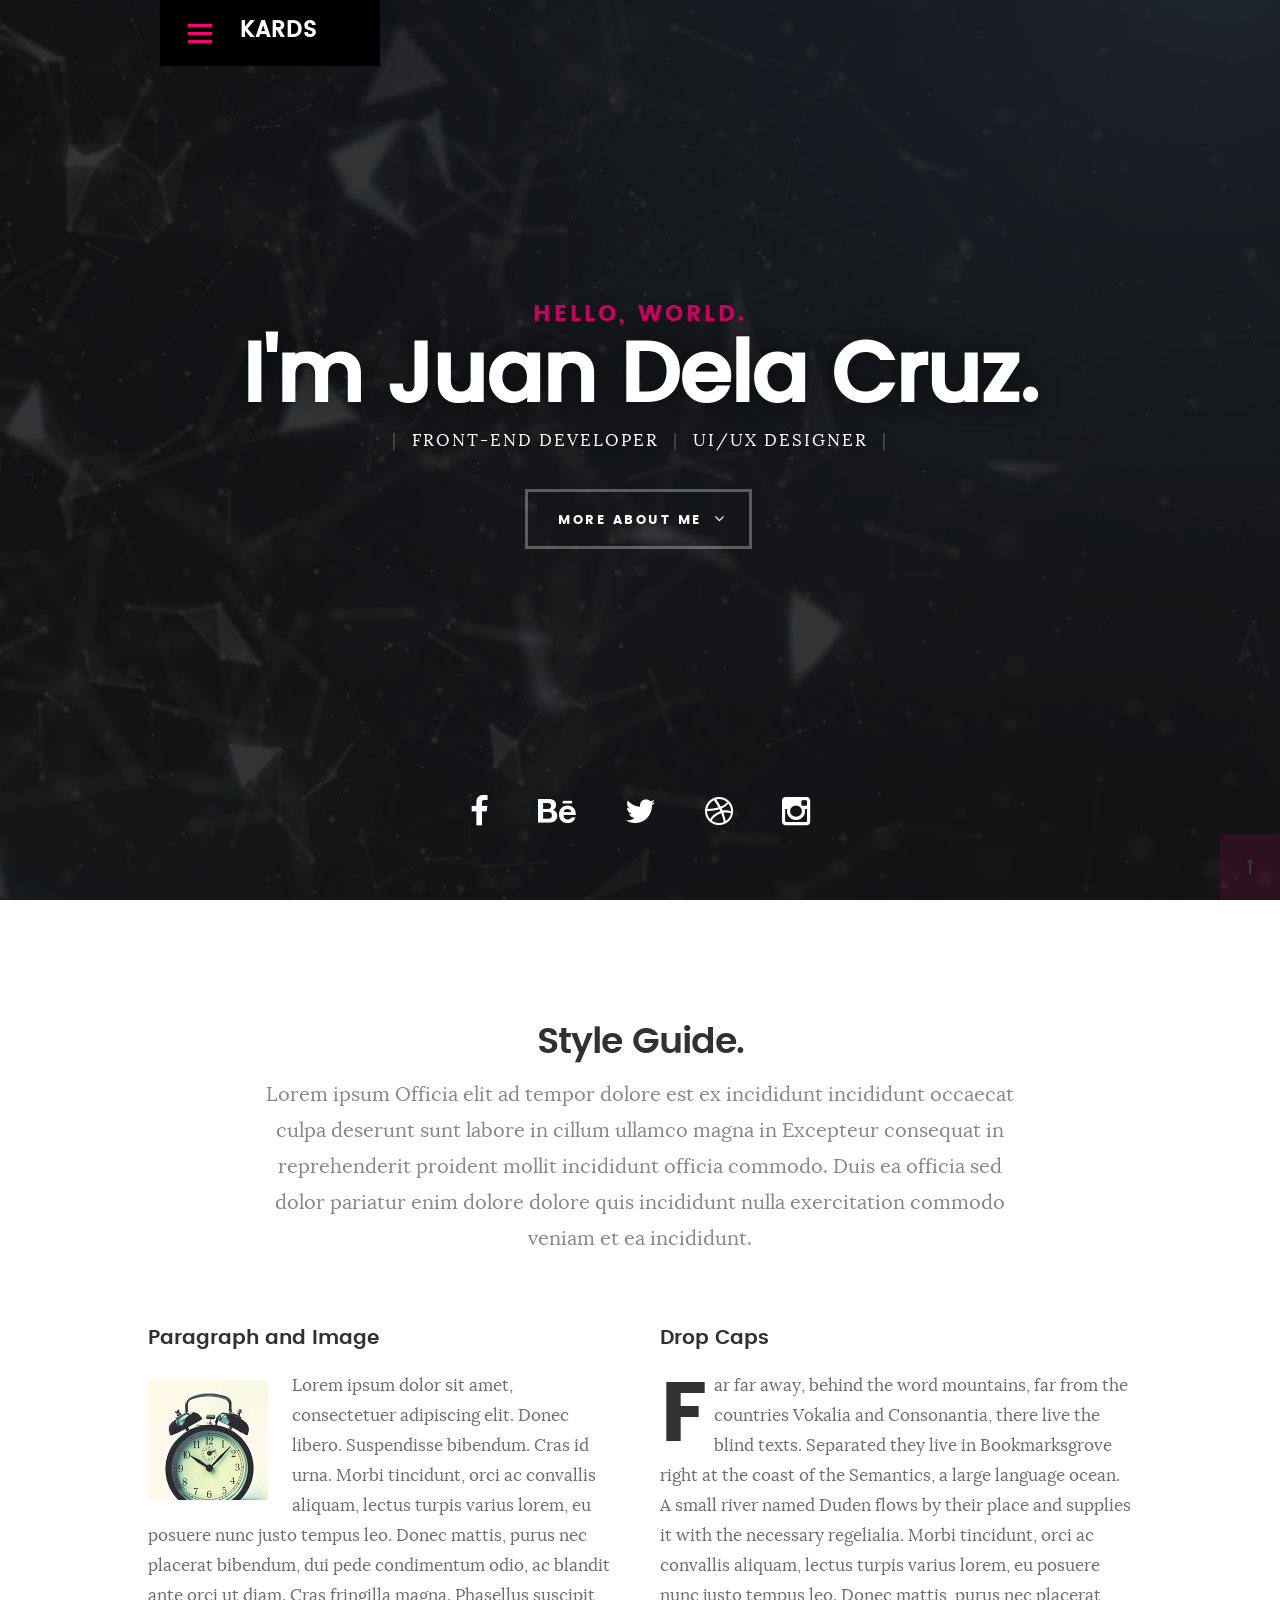
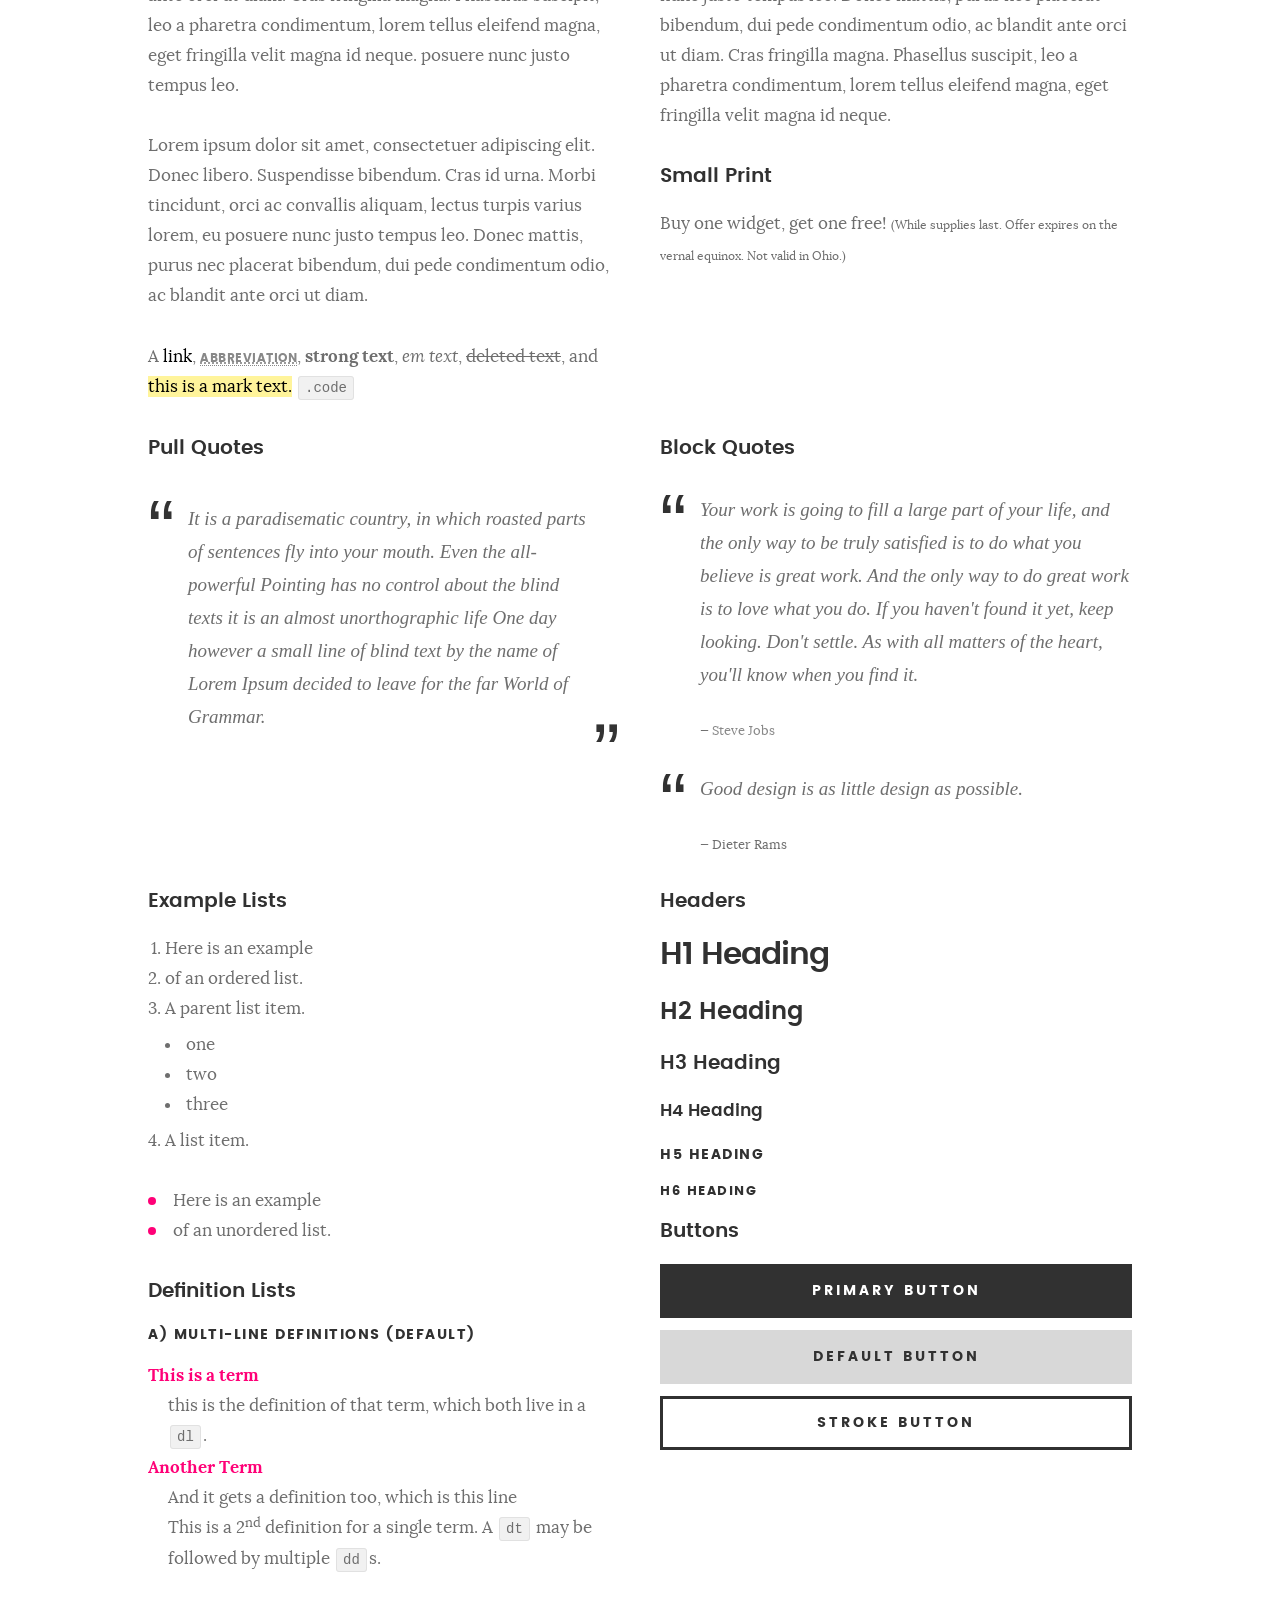
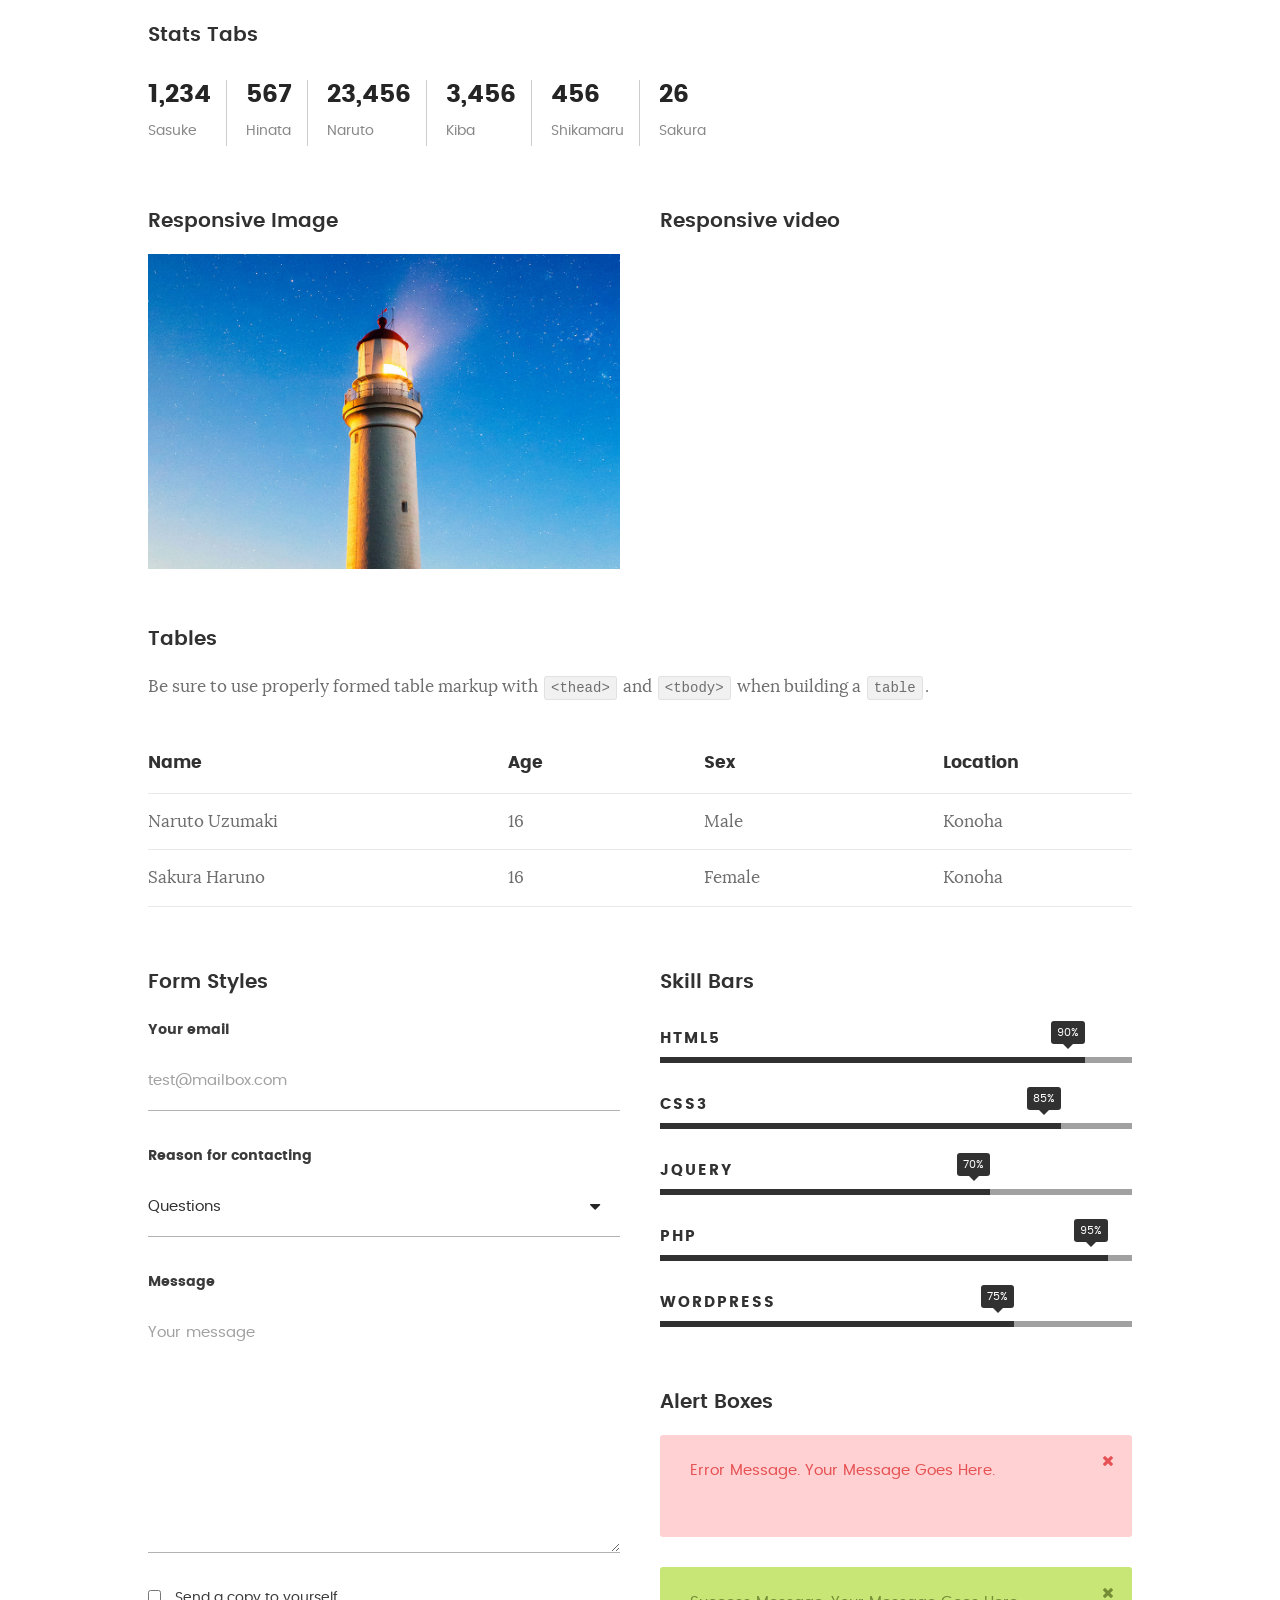
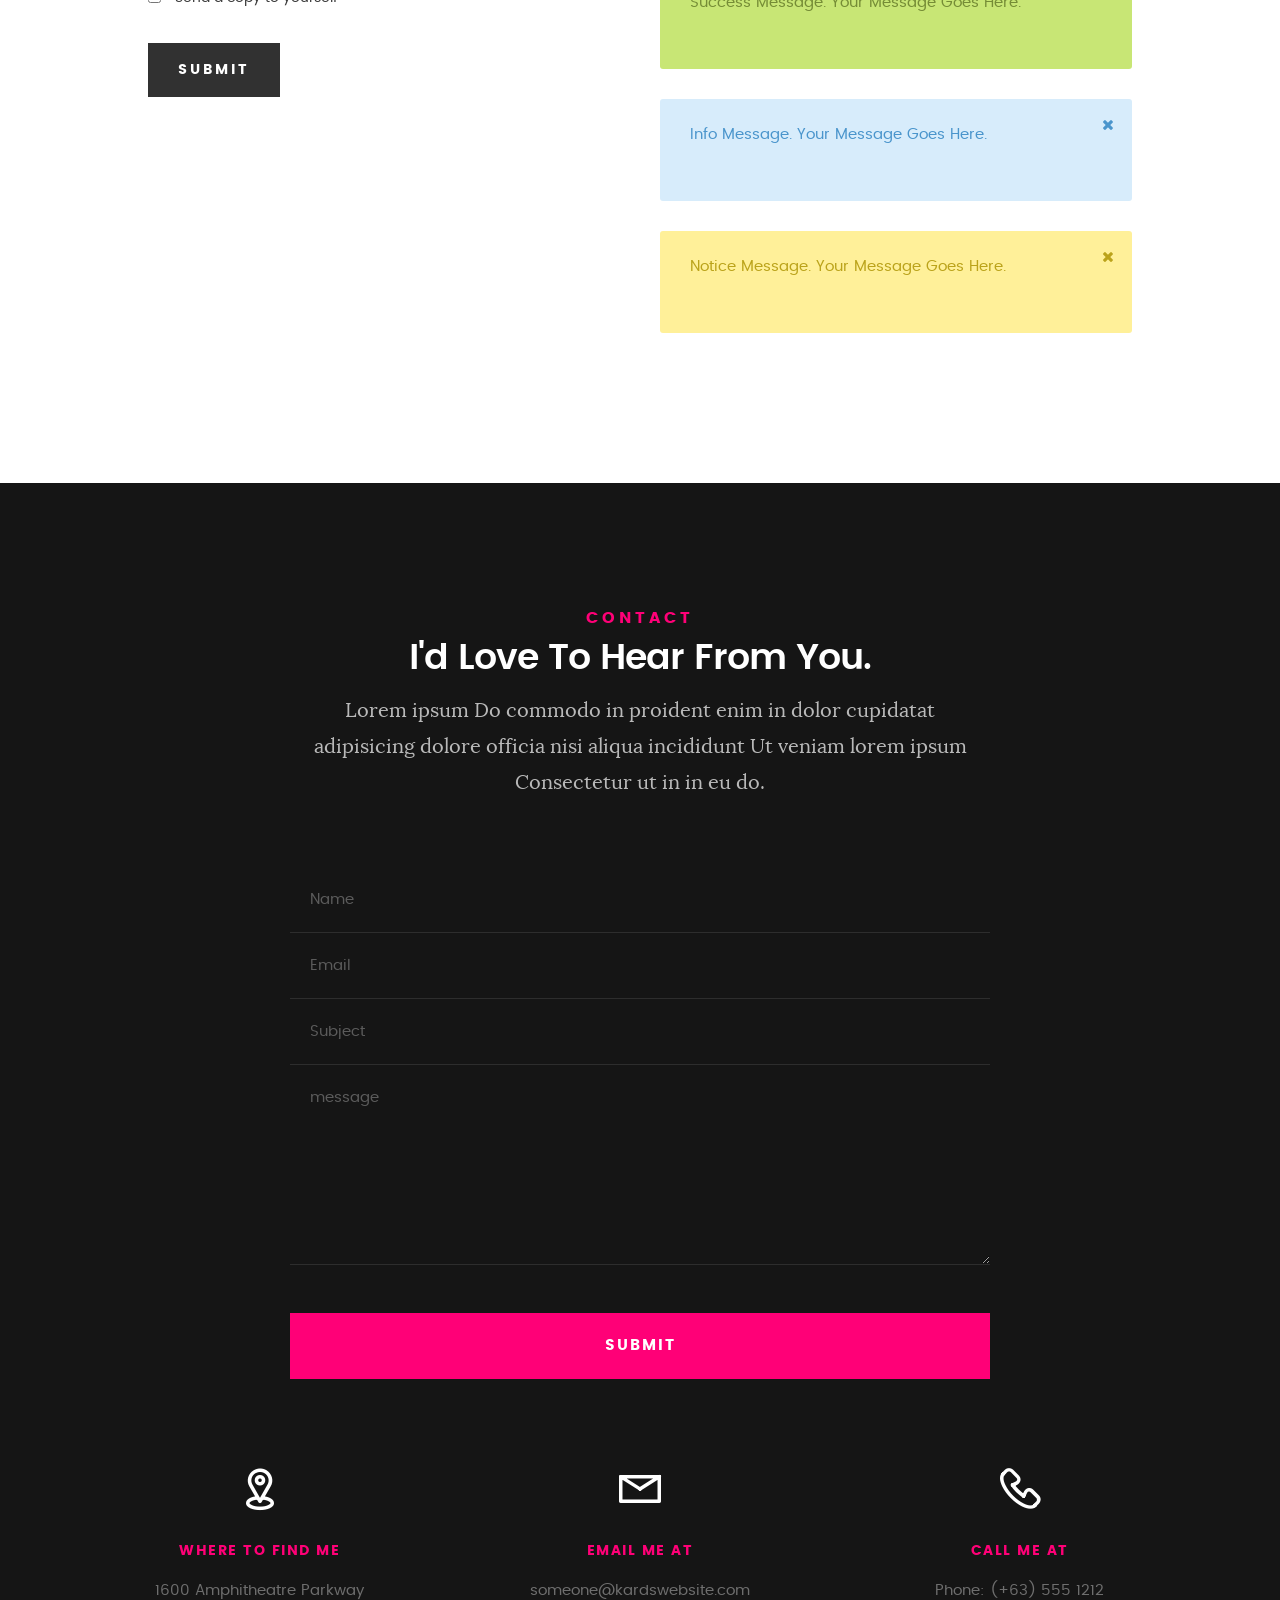
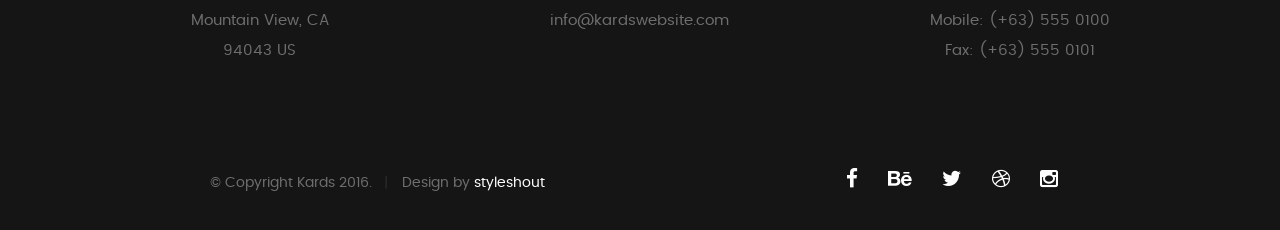
<file: styles.html>
<!DOCTYPE html>
<!--[if IE 8 ]><html class="no-js oldie ie8" lang="en"> <![endif]-->
<!--[if IE 9 ]><html class="no-js oldie ie9" lang="en"> <![endif]-->
<!--[if (gte IE 9)|!(IE)]><!--><html class="no-js" lang="en"> <!--<![endif]-->
<head>

   <!--- basic page needs
   ================================================== -->
   <meta charset="utf-8">
	<title>Style Demo - Kards</title>
	<meta name="description" content="">  
	<meta name="author" content="">

   <!-- mobile specific metas
   ================================================== -->
	<meta name="viewport" content="width=device-width, initial-scale=1, maximum-scale=1">

 	<!-- CSS
   ================================================== -->
   <link rel="stylesheet" href="css/base.css">  
   <link rel="stylesheet" href="css/main.css">
   <link rel="stylesheet" href="css/vendor.css">

   <style type="text/css" media="screen">

   	#styles { 
   		background: white;
   		padding-top: 12rem;
   		padding-bottom: 12rem;
   	}
   	#styles .row {
   		max-width: 1024px;
     	}
     	#styles .section-intro {
   		max-width: 800px;
     	}
      	
   </style>       

   <!-- script
   ================================================== -->
	<script src="js/modernizr.js"></script>
	<script src="js/pace.min.js"></script>

   <!-- favicons
	================================================== -->
	<link rel="icon" type="image/png" href="favicon.png">

</head>

<body id="top">

	<!-- header 
   ================================================== -->
   <header>   	
   	<div class="row">

   		<div class="top-bar">
   			<a class="menu-toggle" href="#"><span>Menu</span></a>

	   		<div class="logo">
		         <a href="index.html">KARDS</a>
		      </div>		      

		   	<nav id="main-nav-wrap">
					<ul class="main-navigation">
						<li><a href="index.html#intro" title="">Home</a></li>
						<li><a href="index.html#about" title="">About</a></li>
						<li><a href="index.html#resume" title="">Resume</a></li>
						<li><a href="index.html#portfolio" title="">Portfolio</a></li>
						<li><a href="index.html#services" title="">Services</a></li>					
						<li><a class="smoothscroll"  href="#contact" title="">Contact</a></li>	
						<li><a href="styles.html" title="">Style Demo</a></li>				
					</ul>
				</nav>    		
   		</div> <!-- /top-bar --> 
   		
   	</div> <!-- /row --> 		
   </header> <!-- /header -->

	<!-- intro section
   ================================================== -->
   <section id="intro">   

   	<div class="intro-overlay"></div>	

   	<div class="intro-content">
   		<div class="row">

   			<div class="col-twelve">

	   			<h5>Hello, World.</h5>
	   			<h1>I'm Juan Dela Cruz.</h1>

	   			<p class="intro-position">
	   				<span>Front-end Developer</span>
	   				<span>UI/UX Designer</span> 
	   			</p>

	   			<a class="button stroke smoothscroll" href="#about" title="">More About Me</a>

	   		</div>  
   			
   		</div>   		 		
   	</div> <!-- /intro-content --> 

   	<ul class="intro-social">        
         <li><a href="#"><i class="fa fa-facebook"></i></a></li>
         <li><a href="#"><i class="fa fa-behance"></i></a></li>
         <li><a href="#"><i class="fa fa-twitter"></i></a></li>
         <li><a href="#"><i class="fa fa-dribbble"></i></a></li>
         <li><a href="#"><i class="fa fa-instagram"></i></a></li>
      </ul> <!-- /intro-social -->      	

   </section> <!-- /intro -->


   <!-- Style Demo
   ================================================== -->
   <section id="styles">

   	<div class="row section-intro">

   		<div class="col-twelve">

   			<h1>Style Guide.</h1>

   			<p class="lead">Lorem ipsum Officia elit ad tempor dolore est ex incididunt incididunt occaecat culpa deserunt sunt labore in cillum ullamco magna in Excepteur consequat in reprehenderit proident mollit incididunt officia commodo.
   			Duis ea officia sed dolor pariatur enim dolore dolore quis incididunt nulla exercitation commodo veniam et ea incididunt.</p>   			

   		</div>

     	</div> <!-- /row -->

     	<div class="row">

     		<div class="col-six tab-full">

		      <h3>Paragraph and Image</h3>

		      <p><a href="#"><img width="120" height="120" class="pull-left" alt="sample-image" src="images/sample-image.jpg"></a>
		  		Lorem ipsum dolor sit amet, consectetuer adipiscing elit. Donec libero. Suspendisse bibendum.
		  		Cras id urna. Morbi tincidunt, orci ac convallis aliquam, lectus turpis varius lorem, eu
		  		posuere nunc justo tempus leo. Donec mattis, purus nec placerat bibendum, dui pede condimentum
		  		odio, ac blandit ante orci ut diam. Cras fringilla magna. Phasellus suscipit, leo a pharetra
		  		condimentum, lorem tellus eleifend magna, eget fringilla velit magna id neque.
		  		posuere nunc justo tempus leo. </p>

		  		<p>
		  		Lorem ipsum dolor sit amet, consectetuer adipiscing elit. Donec libero. Suspendisse bibendum.
		  		Cras id urna. Morbi tincidunt, orci ac convallis aliquam, lectus turpis varius lorem, eu
		  		posuere nunc justo tempus leo. Donec mattis, purus nec placerat bibendum, dui pede condimentum
		  		odio, ac blandit ante orci ut diam.	
 			   </p>

            <p>A <a href="#">link</a>,
  			   <abbr title="this really isn't a very good description">abbreviation</abbr>,
  			   <strong>strong text</strong>,
            <em>em text</em>,
  			   <del>deleted text</del>, and
            <mark>this is a mark text.</mark>
            <code>.code</code>
          	</p>

         </div>

         <div class="col-six tab-full">

            <h3>Drop Caps</h3>

	         <p class="drop-cap">Far far away, behind the word mountains, far from the countries Vokalia and Consonantia,
	         there live the blind texts. Separated they live in Bookmarksgrove right at the coast of the
	         Semantics, a large language ocean. A small river named Duden flows by their place and supplies it with the necessary regelialia. Morbi tincidunt, orci ac convallis aliquam, lectus turpis varius lorem, eu	posuere nunc justo tempus leo. Donec mattis, purus nec placerat bibendum, dui pede condimentum odio, ac blandit ante orci ut diam. Cras fringilla magna. Phasellus suscipit, leo a pharetra condimentum, lorem tellus eleifend magna, eget fringilla velit magna id neque.
		  		</p>

		      <h3>Small Print</h3>

		      <p>Buy one widget, get one free!
		  		<small>(While supplies last. Offer expires on the vernal equinox. Not valid in Ohio.)</small>
		  		</p>

		   </div>	         

		</div> <!-- /row -->

		<div class="row">

		  	<div class="col-six tab-full">

		      <h3>Pull Quotes</h3>

		      <aside class="pull-quote">
				   <blockquote>
					   <p>It is a paradisematic country, in which roasted parts of
		            sentences fly into your mouth. Even the all-powerful Pointing has no control about the blind
		            texts it is an almost unorthographic life One day however a small line of blind text by the name
		            of Lorem Ipsum decided to leave for the far World of Grammar.</p>
					</blockquote>
				</aside>

		   </div>

		   <div class="col-six tab-full">

		      <h3>Block Quotes</h3>

		      <blockquote cite="http://where-i-got-my-info-from.com">
				   <p>Your work is going to fill a large part of your life, and the only way to be truly satisfied is
		         to do what you believe is great work. And the only way to do great work is to love what you do.
		         If you haven't found it yet, keep looking. Don't settle. As with all matters of the heart, you'll know when you find it.
		         </p>
		
					<cite>
					   <a href="#">Steve Jobs</a>
					</cite>
			   </blockquote>

		      <blockquote>
		         <p>Good design is as little design as possible.</p>
		         <cite>Dieter Rams</cite>
		      </blockquote>

		   </div>

		</div> <!-- /row -->

		<div class="row half-bottom">

		 	<div class="col-six tab-full">

		      <h3>Example Lists</h3>

		      <ol>
				   <li>Here is an example</li>
				   <li>of an ordered list.</li>
				   <li>A parent list item.
				   	<ul>
				   		<li>one</li>
				   		<li>two</li>
				   		<li>three</li>
				   	</ul>
				   </li>
				   <li>A list item.</li>
			   </ol>

		      <ul class="disc">
				   <li>Here is an example</li>
				   <li>of an unordered list.</li>
			   </ul>	

			   <h3>Definition Lists</h3>	            

		      <h5>a) Multi-line Definitions (default)</h5>

		      <dl>
				   <dt><strong>This is a term</strong></dt>
				      <dd>this is the definition of that term, which both live in a <code>dl</code>.</dd>
				   <dt><strong>Another Term</strong></dt>
				      <dd>And it gets a definition too, which is this line</dd>
				      <dd>This is a 2<sup>nd</sup> definition for a single term. A <code>dt</code> may be followed by multiple <code>dd</code>s.</dd>
			   </dl>

		   </div>

		   <div class="col-six tab-full">		                  

		      <h3>Headers</h3>

		      <h1>H1 Heading</h1>
		      <h2>H2 Heading</h2>
		      <h3>H3 Heading</h3>
		      <h4>H4 Heading</h4>
		      <h5>H5 Heading</h5>
		      <h6>H6 Heading</h6>

		      <h3>Buttons</h3>

		    	<p>
		     		<a class="button button-primary full-width" href="#">Primary Button</a>
		     		<a class="button full-width" href="#">Default Button</a>
		     		<a class="button stroke full-width" href="#">Stroke Button</a>
		     	</p>

		   </div>

		</div> <!-- /row -->

		<div class="row">

		   <div class="col-twelve">

		    	<h3>Stats Tabs</h3>

		      <ul class="stats-tabs">
				   <li><a href="#">1,234 <em>Sasuke</em></a></li>
				   <li><a href="#">567 <em>Hinata</em></a></li>
				   <li><a href="#">23,456 <em>Naruto</em></a></li>
				   <li><a href="#">3,456 <em>Kiba</em></a></li>
				   <li><a href="#">456 <em>Shikamaru</em></a></li>
				   <li><a href="#">26 <em>Sakura</em></a></li>
				</ul>	      		

		   </div>	      	

		</div> <!-- /row -->

		<div class="row half-bottom">

      	<div class="col-six tab-full">

      		<h3>Responsive Image</h3>

      		<p><img src="images/portfolio/modals/m-lighthouse.jpg"></p>

      	</div>

      	<div class="col-six tab-full">

      		<h3>Responsive video</h3>

      		<div class="fluid-video-wrapper">
                  <iframe src="http://player.vimeo.com/video/14592941?title=0&amp;byline=0&amp;portrait=0&amp;color=F64B39" width="500" height="281" frameborder="0" webkitallowfullscreen mozallowfullscreen allowfullscreen></iframe> 
            </div>

      	</div>
      	
      </div> <!-- /row -->

      <div class="row add-bottom">

      	<div class="col-twelve">

      		<h3>Tables</h3>
      		<p>Be sure to use properly formed table markup with <code>&lt;thead&gt;</code> and <code>&lt;tbody&gt;</code> when building a <code>table</code>.</p>

      		<div class="table-responsive">

      			<table>
					  <thead>
					    <tr>
					      <th>Name</th>
					      <th>Age</th>
					      <th>Sex</th>
					      <th>Location</th>					    
					    </tr>
					  </thead>
					  <tbody>
					    <tr>
					      <td>Naruto Uzumaki</td>
					      <td>16</td>
					      <td>Male</td>
					      <td>Konoha</td>					    
					    </tr>
					    <tr>
					      <td>Sakura Haruno</td>
					      <td>16</td>
					      <td>Female</td>
					      <td>Konoha</td>			    
					    </tr>
					  </tbody>
					</table>

      		</div>     		

      	</div>
      	
      </div> <!--row -->

      <div class="row">

		   <div class="col-six tab-full">

		      <h3>Form Styles</h3>

		         <form>
			        	<div>
			         	<label for="sampleInput">Your email</label>
			         	<input class="full-width" type="email" placeholder="test@mailbox.com" id="sampleInput">
			         </div>
			         <div>
			         	<label for="sampleRecipientInput">Reason for contacting</label>
			         	<div class="ss-custom-select">
			         		<select class="full-width" id="sampleRecipientInput">
				           		<option value="Option 1">Questions</option>
				           		<option value="Option 2">Report</option>
				           		<option value="Option 3">Others</option>
				         	</select>
			         	</div>			         	
			         </div>
			       
			       	<label for="exampleMessage">Message</label>
			       	<textarea class="full-width" placeholder="Your message" id="exampleMessage"></textarea>

			        	<label class="add-bottom">
			           	<input type="checkbox">			            
			           	<span class="label-text">Send a copy to yourself</span>
			        	</label>
			       
			        	<input class="button-primary" type="submit" value="Submit">

			      </form>	            

		      </div>

		      <div class="col-six tab-full">

		      		<h3>Skill Bars</h3>

		      		<ul class="skill-bars">
						   <li>
						   	<div class="progress percent90"><span>90%</span></div>
						   	<strong>HTML5</strong>
						   </li>
						   <li>
						   	<div class="progress percent85"><span>85%</span></div>
						   	<strong>CSS3</strong>
						   </li>
						   <li>
						   	<div class="progress percent70"><span>70%</span></div>
						   	<strong>JQuery</strong>
						   </li>
						   <li>
						   	<div class="progress percent95"><span>95%</span></div>
						   	<strong>PHP</strong>
						   </li>
						   <li>

						   	<div class="progress percent75"><span>75%</span></div>
						   	<strong>Wordpress</strong>
						   </li>
		      
						</ul> <!-- /skill-bars -->

			        
			        <h3>Alert Boxes</h3> 
			        
			        <div class="alert-box ss-error hideit">
				        <p>Error Message. Your Message Goes Here.</p>
				        <i class="fa fa-times close"></i>
			        </div><!-- /error -->
			        
			        <div class="alert-box ss-success hideit">
				        <p>Success Message. Your Message Goes Here.</p>
				        <i class="fa fa-times close"></i>
			        </div><!-- /success -->
			        
			        <div class="alert-box ss-info hideit">
				         <p>Info Message. Your Message Goes Here.</p>
				        <i class="fa fa-times close"></i>
			        </div><!-- /info -->
			        
			        <div class="alert-box ss-notice hideit">
				        <p>Notice Message. Your Message Goes Here.</p>
				        <i class="fa fa-times close"></i>
			        </div><!-- /notice -->
			        
			  </div>	         

		</div> <!-- /row -->
		   	
   </section> <!--styles -->	

	
   <!-- contact
   ================================================== -->
	<section id="contact">

		<div class="row section-intro">
   		<div class="col-twelve">

   			<h5>Contact</h5>
   			<h1>I'd Love To Hear From You.</h1>

   			<p class="lead">Lorem ipsum Do commodo in proident enim in dolor cupidatat adipisicing dolore officia nisi aliqua incididunt Ut veniam lorem ipsum Consectetur ut in in eu do.</p>

   		</div> 
   	</div> <!-- /section-intro -->

   	<div class="row contact-form">

   		<div class="col-twelve">

            <!-- form -->
            <form name="contactForm" id="contactForm" method="post" action="">
      			<fieldset>

                  <div class="form-field">
 						   <input name="contactName" type="text" id="contactName" placeholder="Name" value="" minlength="2" required="">
                  </div>
                  <div class="form-field">
	      			   <input name="contactEmail" type="email" id="contactEmail" placeholder="Email" value="" required="">
	               </div>
                  <div class="form-field">
	     				   <input name="contactSubject" type="text" id="contactSubject" placeholder="Subject" value="">
	               </div>                       
                  <div class="form-field">
	                 	<textarea name="contactMessage" id="contactMessage" placeholder="message" rows="10" cols="50" required=""></textarea>
	               </div>                      
                 <div class="form-field">
                     <button class="submitform">Submit</button>
                     <div id="submit-loader">
                        <div class="text-loader">Sending...</div>                             
       				      <div class="s-loader">
								  	<div class="bounce1"></div>
								  	<div class="bounce2"></div>
								  	<div class="bounce3"></div>
								</div>
							</div>
                  </div>

      			</fieldset>
      		</form> <!-- Form End -->

            <!-- contact-warning -->
            <div id="message-warning"></div>            
            <!-- contact-success -->
      		<div id="message-success">
               <i class="fa fa-check"></i>Your message was sent, thank you!<br>
      		</div>

         </div> <!-- /col-twelve -->
   		
   	</div> <!-- /contact-form -->

   	<div class="row contact-info">

   		<div class="col-four tab-full">

   			<div class="icon">
   				<i class="icon-pin"></i>
   			</div>

   			<h5>Where to find me</h5>

   			<p>
            1600 Amphitheatre Parkway<br>
            Mountain View, CA<br>
            94043 US
            </p>

   		</div>

   		<div class="col-four tab-full collapse">

   			<div class="icon">
   				<i class="icon-mail"></i>
   			</div>

   			<h5>Email Me At</h5>

   			<p>someone@kardswebsite.com<br>
			   	info@kardswebsite.com			     
			   </p>

   		</div>

   		<div class="col-four tab-full">

   			<div class="icon">
   				<i class="icon-phone"></i>
   			</div>

   			<h5>Call Me At</h5>

   			<p>Phone: (+63) 555 1212<br>
			   	Mobile: (+63) 555 0100<br>
			     	Fax: (+63) 555 0101
			   </p>

   		</div>
   		
   	</div> <!-- /contact-info -->
		
	</section> <!-- /contact -->


   <!-- footer
   ================================================== -->

   <footer>
     	<div class="row">

     		<div class="col-six tab-full pull-right social">

     			<ul class="footer-social">        
			      <li><a href="#"><i class="fa fa-facebook"></i></a></li>
			      <li><a href="#"><i class="fa fa-behance"></i></a></li>
			      <li><a href="#"><i class="fa fa-twitter"></i></a></li>
			      <li><a href="#"><i class="fa fa-dribbble"></i></a></li>
			      <li><a href="#"><i class="fa fa-instagram"></i></a></li>
			   </ul> 
	      		
	      </div>

      	<div class="col-six tab-full">
	      	<div class="copyright">
		        	<span>© Copyright Kards 2016.</span> 
		        	<span>Design by <a href="http://www.styleshout.com/">styleshout</a></span>	         	
		         </div>		                  
	      	</div>

	      	<div id="go-top">
		         <a class="smoothscroll" title="Back to Top" href="#top"><i class="fa fa-long-arrow-up"></i></a>
		      </div>

      	</div> <!-- /row -->     	
   </footer>    

   <div id="preloader"> 
    	<div id="loader"></div>
   </div> 

   <!-- Java Script
   ================================================== --> 
   <script src="js/jquery-2.1.3.min.js"></script>
   <script src="js/plugins.js"></script>
   <script src="js/main.js"></script>

</body>

</html>
</file>
<file: css/base.css>
/**
 * =================================================================== 
 *
 *  Kards v1.0 Base Stylesheet
 *  url: styleshout.com
 *  03-01-2016
 *  ------------------------------------------------------------------
 *  TOC:
 *  01. reset
 *  02. basic/base setup styles
 *  03. grid
 *  04. MISC
 *
 * =================================================================== 
 */

/** 
 * ===================================================================
 * 01. reset - normalize.css v3.0.2 | MIT License | git.io/normalize
 *
 * ------------------------------------------------------------------- 
 */
html {
	font-family: sans-serif;
	-ms-text-size-adjust: 100%;
	-webkit-text-size-adjust: 100%;
}

body {
	margin: 0;
}

article,
aside,
details,
figcaption,
figure,
footer,
header,
hgroup,
main,
menu,
nav,
section,
summary {
	display: block;
}

audio,
canvas,
progress,
video {
	display: inline-block;
	vertical-align: baseline;
}

audio:not([controls]) {
	display: none;
	height: 0;
}

[hidden],
template {
	display: none;
}

a {
	background: transparent;
}

a:active,
a:hover {
	outline: 0;
}

abbr[title] {
	border-bottom: 1px dotted;
}

b,
strong {
	font-weight: bold;
}

dfn {
	font-style: italic;
}

h1 {
	font-size: 2em;
	margin: 0.67em 0;
}

mark {
	background: #ff0;
	color: #000;
}

small {
	font-size: 80%;
}

sub,
sup {
	font-size: 75%;
	line-height: 0;
	position: relative;
	vertical-align: baseline;
}

sup {
	top: -0.5em;
}

sub {
	bottom: -0.25em;
}

img {
	border: 0;
}

svg:not(:root) {
	overflow: hidden;
}

figure {
	margin: 1em 40px;
}

hr {
	-moz-box-sizing: content-box;
	box-sizing: content-box;
	height: 0;
}

pre {
	overflow: auto;
}

code,
kbd,
pre,
samp {
	font-family: monospace, monospace;
	font-size: 1em;
}

button,
input,
optgroup,
select,
textarea {
	color: inherit;
	font: inherit;
	margin: 0;
}

button {
	overflow: visible;
}

button,
select {
	text-transform: none;
}

button,
html input[type="button"],
input[type="reset"],
input[type="submit"] {
	-webkit-appearance: button;
	cursor: pointer;
}

button[disabled],
html input[disabled] {
	cursor: default;
}

button::-moz-focus-inner,
input::-moz-focus-inner {
	border: 0;
	padding: 0;
}

input {
	line-height: normal;
}

input[type="checkbox"],
input[type="radio"] {
	box-sizing: border-box;
	padding: 0;
}

input[type="number"]::-webkit-inner-spin-button,
input[type="number"]::-webkit-outer-spin-button {
	height: auto;
}

input[type="search"] {
	-webkit-appearance: textfield;
	-moz-box-sizing: content-box;
	-webkit-box-sizing: content-box;
	box-sizing: content-box;
}

input[type="search"]::-webkit-search-cancel-button,
input[type="search"]::-webkit-search-decoration {
	-webkit-appearance: none;
}

fieldset {
	border: 1px solid #c0c0c0;
	margin: 0 2px;
	padding: 0.35em 0.625em 0.75em;
}

legend {
	border: 0;
	padding: 0;
}

textarea {
	overflow: auto;
}

optgroup {
	font-weight: bold;
}

table {
	border-collapse: collapse;
	border-spacing: 0;
}

td,
th {
	padding: 0;
}

/** 
 * ===================================================================
 * 02. basic/base setup styles - (_basic.scss)
 *
 * ------------------------------------------------------------------- 
 */
html {
	font-size: 62.5%;
	box-sizing: border-box;
}

*,
*::before,
*::after {
	box-sizing: inherit;
}

body {
	font-weight: normal;
	line-height: 1;
	text-rendering: optimizeLegibility;
	word-wrap: break-word;
	-webkit-overflow-scrolling: touch;
	-webkit-text-size-adjust: none;
}

body,
input,
button {
	-moz-osx-font-smoothing: grayscale;
	-webkit-font-smoothing: antialiased;
}

/**
 * Media - (_basic.scss)
 * ------------------------------------------------------------------- 
 */
img,
video {
	max-width: 100%;
	height: auto;
}

/**
 * Typography resets - (_basic.scss)
 * ------------------------------------------------------------------- 
 */
div,
dl,
dt,
dd,
ul,
ol,
li,
h1,
h2,
h3,
h4,
h5,
h6,
pre,
form,
p,
blockquote,
th,
td {
	margin: 0;
	padding: 0;
}

h1,
h2,
h3,
h4,
h5,
h6 {
	-webkit-font-variant-ligatures: common-ligatures;
	-moz-font-variant-ligatures: common-ligatures;
	font-variant-ligatures: common-ligatures;
	text-rendering: optimizeLegibility;
}

em,
i {
	font-style: italic;
	line-height: inherit;
}

strong,
b {
	font-weight: bold;
	line-height: inherit;
}

small {
	font-size: 60%;
	line-height: inherit;
}

ol,
ul {
	list-style: none;
}

li {
	display: block;
}

/**
 * links - (_basic.scss)
 * ------------------------------------------------------------------- 
 */
a {
	text-decoration: none;
	line-height: inherit;
}

a img {
	border: none;
}

/**
 * inputs - (_basic.scss)
 * ------------------------------------------------------------------- 
 */
fieldset {
	margin: 0;
	padding: 0;
}

input[type="email"],
input[type="number"],
input[type="search"],
input[type="text"],
input[type="tel"],
input[type="url"],
input[type="password"],
textarea {
	-webkit-appearance: none;
	-moz-appearance: none;
	-ms-appearance: none;
	-o-appearance: none;
	appearance: none;
}

/** 
 * ===================================================================
 * 03. grid - (_grid.scss)
 *
 * ------------------------------------------------------------------- 
 */
.row {
	width: 94%;
	max-width: 1140px;
	margin: 0 auto;
}

.row:before,
.row:after {
	content: "";
	display: table;
}

.row:after {
	clear: both;
}

.row .row {
	width: auto;
	max-width: none;
	margin-left: -20px;
	margin-right: -20px;
}

[class*="col-"],
.bgrid {
	float: left;
}

[class*="col-"] + [class*="col-"].end {
	float: right;
}

[class*="col-"] {
	padding: 0 20px;
}

.col-one {
	width: 8.33333%;
}

.col-two,
.col-1-6 {
	width: 16.66667%;
}

.col-three,
.col-1-4 {
	width: 25%;
}

.col-four,
.col-1-3 {
	width: 33.33333%;
}

.col-five {
	width: 41.66667%;
}

.col-six,
.col-1-2 {
	width: 50%;
}

.col-seven {
	width: 58.33333%;
}

.col-eight,
.col-2-3 {
	width: 66.66667%;
}

.col-nine,
.col-3-4 {
	width: 75%;
}

.col-ten,
.col-5-6 {
	width: 83.33333%;
}

.col-eleven {
	width: 91.66667%;
}

.col-twelve,
.col-full {
	width: 100%;
}

/**
 * small screens - (_grid.scss)
 * --------------------------------------------------------------- 
 */
@media screen and (max-width:1024px) {
	.row .row {
		margin-left: -18px;
		margin-right: -18px;
	}

	[class*="col-"] {
		padding: 0 18px;
	}

}

/**
 * tablets - (_grid.scss)
 * --------------------------------------------------------------- 
 */
@media screen and (max-width:768px) {
	.row {
		width: auto;
		padding-left: 30px;
		padding-right: 30px;
	}

	.row .row {
		padding-left: 0;
		padding-right: 0;
		margin-left: -15px;
		margin-right: -15px;
	}

	[class*="col-"] {
		padding: 0 15px;
	}

	.tab-1-4 {
		width: 25%;
	}

	.tab-1-3 {
		width: 33.33333%;
	}

	.tab-1-2 {
		width: 50%;
	}

	.tab-2-3 {
		width: 66.66667%;
	}

	.tab-3-4 {
		width: 75%;
	}

	.tab-full {
		width: 100%;
	}

}

/**
 * large mobile devices - (_grid.scss)
 * --------------------------------------------------------------- 
 */
@media screen and (max-width:600px) {
	.row {
		padding-left: 25px;
		padding-right: 25px;
	}

	.row .row {
		margin-left: -10px;
		margin-right: -10px;
	}

	[class*="col-"] {
		padding: 0 10px;
	}

	.mob-1-4 {
		width: 25%;
	}

	.mob-1-2 {
		width: 50%;
	}

	.mob-3-4 {
		width: 75%;
	}

	.mob-full {
		width: 100%;
	}

}

/**
 * small mobile devices - (_grid.scss)
 * --------------------------------------------------------------- 
 */
@media screen and (max-width:400px) {
	.row .row {
		padding-left: 0;
		padding-right: 0;
		margin-left: 0;
		margin-right: 0;
	}

	[class*="col-"] {
		width: 100% !important;
		float: none !important;
		clear: both !important;
		margin-left: 0;
		margin-right: 0;
		padding: 0;
	}

	[class*="col-"] + [class*="col-"].end {
		float: none;
	}

}

/** 
 * ===================================================================
 * block grids - (_grid.scss)
 *
 * ------------------------------------------------------------------- 
 */
[class*="block-"]:before,
[class*="block-"]:after {
	content: "";
	display: table;
}

[class*="block-"]:after {
	clear: both;
}

.block-1-6 .bgrid {
	width: 16.66667%;
}

.block-1-4 .bgrid {
	width: 25%;
}

.block-1-3 .bgrid {
	width: 33.33333%;
}

.block-1-2 .bgrid {
	width: 50%;
}

/**
 * Clearing for block grid columns. Allow columns with 
 * different heights to align properly.
 */
.block-1-6 .bgrid:nth-child(6n+1),
.block-1-4 .bgrid:nth-child(4n+1),
.block-1-3 .bgrid:nth-child(3n+1),
.block-1-2 .bgrid:nth-child(2n+1) {
	clear: both;
}

/**
 * small screens - (_grid.scss)
 * --------------------------------------------------------------- 
 */
@media screen and (max-width:1024px) {
	.block-s-1-6 .bgrid {
		width: 16.66667%;
	}

	.block-s-1-4 .bgrid {
		width: 25%;
	}

	.block-s-1-3 .bgrid {
		width: 33.33333%;
	}

	.block-s-1-2 .bgrid {
		width: 50%;
	}

	.block-s-full .bgrid {
		width: 100%;
		clear: both;
	}

	[class*="block-s-"] .bgrid:nth-child(n) {
		clear: none;
	}

	.block-s-1-6 .bgrid:nth-child(6n+1),
	.block-s-1-4 .bgrid:nth-child(4n+1),
	.block-s-1-3 .bgrid:nth-child(3n+1),
	.block-s-1-2 .bgrid:nth-child(2n+1) {
		clear: both;
	}

}

/**
 * tablets - (_grid.scss)
 * --------------------------------------------------------------- 
 */
@media screen and (max-width:768px) {
	.block-tab-1-6 .bgrid {
		width: 16.66667%;
	}

	.block-tab-1-4 .bgrid {
		width: 25%;
	}

	.block-tab-1-3 .bgrid {
		width: 33.33333%;
	}

	.block-tab-1-2 .bgrid {
		width: 50%;
	}

	.block-tab-full .bgrid {
		width: 100%;
		clear: both;
	}

	[class*="block-tab-"] .bgrid:nth-child(n) {
		clear: none;
	}

	.block-tab-1-6 .bgrid:nth-child(6n+1),
	.block-tab-1-4 .bgrid:nth-child(4n+1),
	.block-tab-1-3 .bgrid:nth-child(3n+1),
	.block-tab-1-2 .bgrid:nth-child(2n+1) {
		clear: both;
	}

}

/**
 * large mobile devices - (_grid.scss)
 * --------------------------------------------------------------- 
 */
@media screen and (max-width:600px) {
	.block-mob-1-6 .bgrid {
		width: 16.66667%;
	}

	.block-mob-1-4 .bgrid {
		width: 25%;
	}

	.block-mob-1-3 .bgrid {
		width: 33.33333%;
	}

	.block-mob-1-2 .bgrid {
		width: 50%;
	}

	.block-mob-full .bgrid {
		width: 100%;
		clear: both;
	}

	[class*="block-mob-"] .bgrid:nth-child(n) {
		clear: none;
	}

	.block-mob-1-6 .bgrid:nth-child(6n+1),
	.block-mob-1-4 .bgrid:nth-child(4n+1),
	.block-mob-1-3 .bgrid:nth-child(3n+1),
	.block-mob-1-2 .bgrid:nth-child(2n+1) {
		clear: both;
	}

}

/**
 * stack on small mobile devices - (_grid.scss)
 * --------------------------------------------------------------- 
 */
@media screen and (max-width:400px) {
	.stack .bgrid {
		width: 100% !important;
		float: none !important;
		clear: both !important;
		margin-left: 0;
		margin-right: 0;
	}

}

/** 
 * ===================================================================
 * 04. MISC  - (_grid.scss)
 *
 * ------------------------------------------------------------------- 
 */

/**
 * Clearing - (http://nicolasgallagher.com/micro-clearfix-hack/
 */
.group:before,
.group:after {
	content: "";
	display: table;
}

.group:after {
	clear: both;
}

/**
 * Misc Helper Styles 
 */
.hide {
	display: none;
}

.invisible {
	visibility: hidden;
}

.antialiased {
	-webkit-font-smoothing: antialiased;
	-moz-osx-font-smoothing: grayscale;
}

.remove-bottom {
	margin-bottom: 0;
}

.half-bottom {
	margin-bottom: 1.5rem !important;
}

.add-bottom {
	margin-bottom: 3rem !important;
}

.no-border {
	border: none;
}

.full-width {
	width: 100%;
}

.text-center {
	text-align: center;
}

.text-left {
	text-align: left;
}

.text-right {
	text-align: right;
}

.pull-left {
	float: left;
}

.pull-right {
	float: right;
}

.align-center {
	margin-left: auto;
	margin-right: auto;
	text-align: center;
}

/*# sourceMappingURL=base.css.map */
</file>
<file: css/main.css>
/**
 * =================================================================== 
 *
 *  Kards v1.0 Main Stylesheet
 *  url: styleshout.com
 *  03-01-2016
 *  ------------------------------------------------------------------
 *  TOC:
 *  01. webfonts and iconfonts
 *  02. base style overrides
 *  03. typography & general theme styles
 *  04. preloader
 *  05. forms
 *  06. buttons 
 *  07. other components
 *  08. common styles
 *  09. header styles
 *  10. intro
 *  11. about
 *  12. resume
 *  13. portfolio
 *  14. call-to-action section
 *  15. services
 *  16. stats
 *  17. contact
 *  18. footer
 *
 * =================================================================== 
 */


/** 
 * ===================================================================
 * 01. webfonts and iconfonts - (_document-setup.scss)
 *
 * ------------------------------------------------------------------- 
 */

@import url("fonts.css");
@import url("font-awesome/css/font-awesome.min.css");
@import url("micons/micons.css");

/** 
 * ===================================================================
 * 02. base style overrides - (_document-setup.scss)
 *
 * ------------------------------------------------------------------- 
 */

html {
    font-size: 10px;
}

@media only screen and (max-width:1024px) {
    html {
        font-size: 9.411764705882353px;
    }
}

@media only screen and (max-width:768px) {
    html {
        font-size: 10px;
    }
}

@media only screen and (max-width:400px) {
    html {
        font-size: 9.411764705882353px;
    }
}

html,
body {
    height: 100%;
}

body {
    background: #151515;
    font-family: "lora-regular", serif;
    font-size: 1.7rem;
    line-height: 3rem;
    color: #6e6e6e;
}


/**
 * links - (_document-setup.scss)
 * -------------------------------------------------------------------
 */

a,
a:visited {
    color: #000000;
    -moz-transition: all 0.3s ease-in-out;
    -o-transition: all 0.3s ease-in-out;
    -webkit-transition: all 0.3s ease-in-out;
    -ms-transition: all 0.3s ease-in-out;
    transition: all 0.3s ease-in-out;
}

a:hover,
a:focus,
a:active {
    color: #FF0077;
    outline: 0;
}


/** 
 * ===================================================================
 * 03. typography & general theme styles - (_document-setup.scss)
 *
 * ------------------------------------------------------------------- 
 */

h1,
h2,
h3,
h4,
h5,
h6,
.h01,
.h02,
.h03,
.h04,
.h05,
.h06 {
    font-family: "poppins-semibold", sans-serif;
    color: #313131;
    font-style: normal;
    text-rendering: optimizeLegibility;
    margin-bottom: 2.1rem;
}

h3,
.h03,
h4,
.h04 {
    margin-bottom: 1.8rem;
}

h5,
.h05,
h6,
.h06 {
    font-family: "poppins-bold";
    margin-bottom: 1.2rem;
}

h1,
.h01 {
    font-size: 3.1rem;
    line-height: 1.355;
    letter-spacing: -.1rem;
}

@media only screen and (max-width:600px) {
    h1,
    .h01 {
        font-size: 2.6rem;
        letter-spacing: -.07rem;
    }
}

h2,
.h02 {
    font-size: 2.4rem;
    line-height: 1.25;
}

h3,
.h03 {
    font-size: 2rem;
    line-height: 1.5;
}

h4,
.h04 {
    font-size: 1.7rem;
    line-height: 1.765;
}

h5,
.h05 {
    font-size: 1.4rem;
    line-height: 1.714;
    text-transform: uppercase;
    letter-spacing: .15rem;
}

h6,
.h06 {
    font-size: 1.3rem;
    line-height: 1.846;
    text-transform: uppercase;
    letter-spacing: .15rem;
}

p img {
    margin: 0;
}

p.lead {
    font-family: "lora-regular", serif;
    font-size: 2rem;
    line-height: 1.8;
    text-align: center;
    color: #888888;
}

@media only screen and (max-width:768px) {
    p.lead {
        font-size: 1.7rem;
    }
}

em,
i,
strong,
b {
    font-size: 1.7rem;
    line-height: 3rem;
    font-style: normal;
    font-weight: normal;
}

em,
i {
    font-family: "lora-italic", serif;
}

strong,
b {
    font-family: "lora-bold", serif;
}

small {
    font-size: 1.2rem;
    line-height: inherit;
}

blockquote {
    margin: 3rem 0;
    padding-left: 4rem;
    position: relative;
}

blockquote:before {
    content: "\201C";
    font-size: 8rem;
    line-height: 0px;
    margin: 0;
    color: #313131;
    font-family: arial, sans-serif;
    position: absolute;
    top: 3rem;
    left: 0;
}

blockquote p {
    font-family: georgia, serif;
    font-style: italic;
    padding: 0;
    font-size: 1.9rem;
    line-height: 1.737;
}

blockquote cite {
    display: block;
    font-size: 1.3rem;
    font-style: normal;
    line-height: 1.616;
}

blockquote cite:before {
    content: "\2014 \0020";
}

blockquote cite a,
blockquote cite a:visited {
    color: #888888;
    border: none;
}

abbr {
    font-family: "poppins-bold", serif;
    font-variant: small-caps;
    text-transform: lowercase;
    letter-spacing: .05rem;
    color: #888888;
}

var,
kbd,
samp,
code,
pre {
    font-family: Consolas, "Andale Mono", Courier, "Courier New", monospace;
}

pre {
    padding: 2.4rem 3rem 3rem;
    background: #F1F1F1;
}

code {
    font-size: 1.4rem;
    margin: 0 .2rem;
    padding: .3rem .6rem;
    white-space: nowrap;
    background: #F1F1F1;
    border: 1px solid #E1E1E1;
    border-radius: 3px;
}

pre>code {
    display: block;
    white-space: pre;
    line-height: 2;
    padding: 0;
    margin: 0;
}

pre.prettyprint>code {
    border: none;
}

del {
    text-decoration: line-through;
}

abbr[title],
dfn[title] {
    border-bottom: 1px dotted;
    cursor: help;
}

mark {
    background: #FFF49B;
    color: #000;
}

hr {
    border: solid #d2d2d2;
    border-width: 1px 0 0;
    clear: both;
    margin: 2.4rem 0 1.5rem;
    height: 0;
}


/**
 * Lists - (_document-setup.scss)  
 * -------------------------------------------------------------------
 */

ol {
    list-style: decimal;
}

ul {
    list-style: disc;
}

li {
    display: list-item;
}

ol,
ul {
    margin-left: 1.7rem;
}

ul li {
    padding-left: .4rem;
}

ul ul,
ul ol,
ol ol,
ol ul {
    margin: .6rem 0 .6rem 1.7rem;
}

ul.disc li {
    display: list-item;
    list-style: none;
    padding: 0 0 0 .8rem;
    position: relative;
}

ul.disc li::before {
    content: "";
    display: inline-block;
    width: 8px;
    height: 8px;
    border-radius: 50%;
    background: #FF0077;
    position: absolute;
    left: -17px;
    top: 11px;
    vertical-align: middle;
}

dt {
    margin: 0;
    color: #FF0077;
}

dd {
    margin: 0 0 0 2rem;
}


/**
 * tables - (_document-setup.scss)  
 * -------------------------------------------------------------------
 */

table {
    border-width: 0;
    width: 100%;
    max-width: 100%;
    font-family: "lora-regular", sans-serif;
}

th,
td {
    padding: 1.5rem 3rem;
    text-align: left;
    border-bottom: 1px solid #E8E8E8;
}

th {
    color: #313131;
    font-family: "poppins-bold", sans-serif;
}

td {
    line-height: 1.5;
}

th:first-child,
td:first-child {
    padding-left: 0;
}

th:last-child,
td:last-child {
    padding-right: 0;
}

.table-responsive {
    overflow-x: auto;
    -webkit-overflow-scrolling: touch;
}


/**
 * Spacing - (_document-setup.scss)  
 * -------------------------------------------------------------------
 */

button,
.button {
    margin-bottom: 1.2;
}

fieldset {
    margin-bottom: 1.5rem;
}

input,
textarea,
select,
pre,
blockquote,
figure,
table,
p,
ul,
ol,
dl,
form,
.fluid-video-wrapper,
.ss-custom-select {
    margin-bottom: 3rem;
}


/**
 * floated image - (_document-setup.scss)  
 * -------------------------------------------------------------------
 */

img.pull-right {
    margin: .9rem 0 0 2.4rem;
}

img.pull-left {
    margin: .9rem 2.4rem 0 0;
}


/**
 * block grid paddings - (_document-setup.scss) 
 * -------------------------------------------------------------------
 */

.bgrid {
    padding: 0 20px;
}

@media only screen and (max-width:1024px) {
    .bgrid {
        padding: 0 18px;
    }
}

@media only screen and (max-width:768px) {
    .bgrid {
        padding: 0 15px;
    }
}

@media only screen and (max-width:600px) {
    .bgrid {
        padding: 0 10px;
    }
}

@media only screen and (max-width:400px) {
    .bgrid {
        padding: 0;
    }
}


/**
 * pace.js styles - minimal  - (_document-setup.scss)
 * -------------------------------------------------------------------
 */

.pace {
    -webkit-pointer-events: none;
    pointer-events: none;
    -webkit-user-select: none;
    -moz-user-select: none;
    user-select: none;
}

.pace-inactive {
    display: none;
}

.pace .pace-progress {
    background: #FF0077;
    position: fixed;
    z-index: 900;
    top: 0;
    right: 100%;
    width: 100%;
    height: 6px;
}


/** 
 * ===================================================================
 * 04. preloader - (_preloader-1.scss)
 *
 * ------------------------------------------------------------------- 
 */

#preloader {
    position: fixed;
    top: 0;
    left: 0;
    right: 0;
    bottom: 0;
    background: #151515;
    z-index: 800;
    height: 100%;
    width: 100%;
}

.no-js #preloader,
.oldie #preloader {
    display: none;
}

#loader {
    position: absolute;
    left: 50%;
    top: 50%;
    width: 60px;
    height: 60px;
    margin: -30px 0 0 -30px;
    padding: 0;
}

#loader:before {
    content: "";
    border-top: 11px solid rgba(255, 255, 255, 0.1);
    border-right: 11px solid rgba(255, 255, 255, 0.1);
    border-bottom: 11px solid rgba(255, 255, 255, 0.1);
    border-left: 11px solid #FF0077;
    -webkit-animation: load 1.1s infinite linear;
    animation: load 1.1s infinite linear;
    display: block;
    border-radius: 50%;
    width: 60px;
    height: 60px;
}

@-webkit-keyframes load {
    0% {
        -webkit-transform: rotate(0deg);
        transform: rotate(0deg);
    }
    100% {
        -webkit-transform: rotate(360deg);
        transform: rotate(360deg);
    }
}

@keyframes load {
    0% {
        -webkit-transform: rotate(0deg);
        transform: rotate(0deg);
    }
    100% {
        -webkit-transform: rotate(360deg);
        transform: rotate(360deg);
    }
}


/** 
 * ===================================================================
 * 05. forms - (_forms.scss)
 *
 * ------------------------------------------------------------------- 
 */

fieldset {
    border: none;
}

input[type="email"],
input[type="number"],
input[type="search"],
input[type="text"],
input[type="tel"],
input[type="url"],
input[type="password"],
textarea,
select {
    display: block;
    height: 6rem;
    padding: 1.5rem 0;
    border: 0;
    outline: none;
    vertical-align: middle;
    color: #313131;
    font-family: "poppins-regular", sans-serif;
    font-size: 1.5rem;
    line-height: 3rem;
    max-width: 100%;
    background: transparent;
    border-bottom: 1px solid rgba(0, 0, 0, 0.3);
    -moz-transition: all 0.3s ease-in-out;
    -o-transition: all 0.3s ease-in-out;
    -webkit-transition: all 0.3s ease-in-out;
    -ms-transition: all 0.3s ease-in-out;
    transition: all 0.3s ease-in-out;
}

.ss-custom-select {
    position: relative;
    padding: 0;
}

.ss-custom-select select {
    -webkit-appearance: none;
    -moz-appearance: none;
    -ms-appearance: none;
    -o-appearance: none;
    appearance: none;
    text-indent: 0.01px;
    text-overflow: '';
    margin: 0;
    line-height: 3rem;
    vertical-align: middle;
}

.ss-custom-select select option {
    padding-left: 2rem;
    padding-right: 2rem;
}

.ss-custom-select select::-ms-expand {
    display: none;
}

.ss-custom-select::after {
    content: '\f0d7';
    font-family: 'FontAwesome';
    position: absolute;
    top: 50%;
    right: 1.5rem;
    margin-top: -10px;
    bottom: auto;
    width: 20px;
    height: 20px;
    line-height: 20px;
    font-size: 18px;
    text-align: center;
    pointer-events: none;
    color: #252525;
}


/* IE9 and below */

.oldie .ss-custom-select::after {
    display: none;
}

textarea {
    min-height: 25rem;
}

input[type="email"]:focus,
input[type="number"]:focus,
input[type="search"]:focus,
input[type="text"]:focus,
input[type="tel"]:focus,
input[type="url"]:focus,
input[type="password"]:focus,
textarea:focus,
select:focus {
    color: #cc005f;
    border-bottom: 1px solid #FF0077;
}

label,
legend {
    font-family: "poppins-bold", sans-serif;
    font-size: 1.4rem;
    margin-bottom: .6rem;
    color: #3b3b3b;
    display: block;
}

input[type="checkbox"],
input[type="radio"] {
    display: inline;
}

label>.label-text {
    display: inline-block;
    margin-left: 1rem;
    font-family: "poppins-regular", sans-serif;
    line-height: inherit;
}

label>input[type="checkbox"],
label>input[type="radio"] {
    margin: 0;
    position: relative;
    top: .15rem;
}


/**
 * Style Placeholder Text  
 * -
 */

::-webkit-input-placeholder {
    color: #a1a1a1;
}

:-moz-placeholder {
    color: #a1a1a1;
    /* Firefox 18- */
}

::-moz-placeholder {
    color: #a1a1a1;
    /* Firefox 19+ */
}

:-ms-input-placeholder {
    color: #a1a1a1;
}

.placeholder {
    color: #a1a1a1 !important;
}


/** 
 * ===================================================================
 * 06. buttons - (_button-essentials.scss)
 *
 * ------------------------------------------------------------------- 
 */

.button,
a.button,
button,
input[type="submit"],
input[type="reset"],
input[type="button"] {
    display: inline-block;
    font-family: "poppins-bold", sans-serif;
    font-size: 1.4rem;
    text-transform: uppercase;
    letter-spacing: .3rem;
    height: 5.4rem;
    line-height: 5.4rem;
    padding: 0 3rem;
    margin: 0 .3rem 1.2rem 0;
    background: #d8d8d8;
    color: #313131;
    text-decoration: none;
    cursor: pointer;
    text-align: center;
    white-space: nowrap;
    border: none;
    -moz-transition: all 0.3s ease-in-out;
    -o-transition: all 0.3s ease-in-out;
    -webkit-transition: all 0.3s ease-in-out;
    -ms-transition: all 0.3s ease-in-out;
    transition: all 0.3s ease-in-out;
}

.button:hover,
a.button:hover,
button:hover,
input[type="submit"]:hover,
input[type="reset"]:hover,
input[type="button"]:hover,
.button:focus,
button:focus,
input[type="submit"]:focus,
input[type="reset"]:focus,
input[type="button"]:focus {
    background: #bebebe;
    color: #000000;
    outline: 0;
}

.button.button-primary,
a.button.button-primary,
button.button-primary,
input[type="submit"].button-primary,
input[type="reset"].button-primary,
input[type="button"].button-primary {
    background: #313131;
    color: #FFFFFF;
}

.button.button-primary:hover,
a.button.button-primary:hover,
button.button-primary:hover,
input[type="submit"].button-primary:hover,
input[type="reset"].button-primary:hover,
input[type="button"].button-primary:hover,
.button.button-primary:focus,
button.button-primary:focus,
input[type="submit"].button-primary:focus,
input[type="reset"].button-primary:focus,
input[type="button"].button-primary:focus {
    background: #1f1f1f;
}

button.full-width,
.button.full-width {
    width: 100%;
    margin-right: 0;
}

button.medium,
.button.medium {
    height: 5.7rem !important;
    line-height: 5.7rem !important;
    padding: 0 1.8rem !important;
}

button.large,
.button.large {
    height: 6rem !important;
    line-height: 6rem !important;
    padding: 0rem 3rem !important;
}

button.stroke,
.button.stroke {
    background: transparent !important;
    border: 3px solid #313131;
    line-height: 4.8rem;
}

button.stroke.medium,
.button.stroke.medium {
    line-height: 5.1rem !important;
}

button.stroke.large,
.button.stroke.large {
    line-height: 5.4rem !important;
}

button.stroke:hover,
.button.stroke:hover {
    border: 3px solid #FF0077;
    color: #FF0077;
}

button::-moz-focus-inner,
input::-moz-focus-inner {
    border: 0;
    padding: 0;
}


/** 
 * ===================================================================
 * 07. other components - (_others.scss)
 *
 * ------------------------------------------------------------------- 
 */


/**
 * alert box - (_alert-box.scss)
 * -------------------------------------------------------------------
 */

.alert-box {
    padding: 2.1rem 4rem 2.1rem 3rem;
    position: relative;
    margin-bottom: 3rem;
    border-radius: 3px;
    font-family: "poppins-regular", sans-serif;
    font-size: 1.5rem;
}

.alert-box .close {
    position: absolute;
    right: 1.8rem;
    top: 1.8rem;
    cursor: pointer;
}

.ss-error {
    background-color: #ffd1d2;
    color: #e65153;
}

.ss-success {
    background-color: #c8e675;
    color: #758c36;
}

.ss-info {
    background-color: #d7ecfb;
    color: #4a95cc;
}

.ss-notice {
    background-color: #fff099;
    color: #bba31b;
}


/**
 * additional typo styles - (_additional-typo.scss)
 * -------------------------------------------------------------------
 */


/**
 * drop cap 
 */

.drop-cap:first-letter {
    float: left;
    margin: 0;
    padding: 1.5rem .6rem 0 0;
    font-size: 8.4rem;
    font-family: "poppins-bold", sans-serif;
    line-height: 6rem;
    text-indent: 0;
    background: transparent;
    color: #313131;
}


/**
 * line definition style
 */

.lining dt,
.lining dd {
    display: inline;
    margin: 0;
}

.lining dt+dt:before,
.lining dd+dt:before {
    content: "\A";
    white-space: pre;
}

.lining dd+dd:before {
    content: ", ";
}

.lining dd+dd:before {
    content: ", ";
}

.lining dd:before {
    content: ": ";
    margin-left: -0.2em;
}


/**
 * dictionary definition style
 */

.dictionary-style dt {
    display: inline;
    counter-reset: definitions;
}

.dictionary-style dt+dt:before {
    content: ", ";
    margin-left: -0.2em;
}

.dictionary-style dd {
    display: block;
    counter-increment: definitions;
}

.dictionary-style dd:before {
    content: counter(definitions, decimal) ". ";
}


/** 
 * Pull Quotes
 * -----------
 * markup:
 *
 * <aside class="pull-quote">
 *		<blockquote>
 *			<p></p>
 *		</blockquote>
 *	</aside>
 *
 * --------------------------------------------------------------------- 
 */

.pull-quote {
    position: relative;
    padding: 2.1rem 3rem 2.1rem 0px;
}

.pull-quote:before,
.pull-quote:after {
    height: 1em;
    position: absolute;
    font-size: 8rem;
    font-family: Arial, Sans-Serif;
    color: #333;
}

.pull-quote:before {
    content: "\201C";
    top: 33px;
    left: 0;
}

.pull-quote:after {
    content: '\201D';
    bottom: -33px;
    right: 0;
}

.pull-quote blockquote {
    margin: 0;
}

.pull-quote blockquote:before {
    content: none;
}


/** 
 * Stats Tab
 * ---------
 * markup:
 *
 * <ul class="stats-tabs">
 *		<li><a href="#">[value]<em>[name]</em></a></li>
 *	</ul>
 *
 * Extend this object into your markup.
 *
 * ---------------------------------------------------------------------
 */

.stats-tabs {
    padding: 0;
    margin: 3rem 0;
}

.stats-tabs li {
    display: inline-block;
    margin: 0 1.5rem 3rem 0;
    padding: 0 1.5rem 0 0;
    border-right: 1px solid #ccc;
}

.stats-tabs li:last-child {
    margin: 0;
    padding: 0;
    border: none;
}

.stats-tabs li a {
    display: inline-block;
    font-size: 2.5rem;
    font-family: "poppins-bold", sans-serif;
    border: none;
    color: #252525;
}

.stats-tabs li a:hover {
    color: #FF0077;
}

.stats-tabs li a em {
    display: block;
    margin: .6rem 0 0 0;
    font-size: 1.4rem;
    font-family: "poppins-regular", sans-serif;
    color: #888888;
}


/**
 * skillbars - (_skillbars.scss)
 * -------------------------------------------------------------------
 */

.skill-bars {
    list-style: none;
    margin: 6rem 0 3rem;
}

.skill-bars li {
    height: .6rem;
    background: #a1a1a1;
    width: 100%;
    margin-bottom: 6rem;
    padding: 0;
    position: relative;
}

.skill-bars li strong {
    position: absolute;
    left: 0;
    top: -3rem;
    font-family: "poppins-bold", sans-serif;
    color: #313131;
    text-transform: uppercase;
    letter-spacing: .2rem;
    font-size: 1.5rem;
    line-height: 2.4rem;
}

.skill-bars li .progress {
    background: #313131;
    position: relative;
    height: 100%;
}

.skill-bars li .progress span {
    position: absolute;
    right: 0;
    top: -3.6rem;
    display: block;
    font-family: "poppins-regular", sans-serif;
    color: white;
    font-size: 1.1rem;
    line-height: 1;
    background: #313131;
    padding: .6rem .6rem;
    border-radius: 3px;
}

.skill-bars li .progress span::after {
    position: absolute;
    left: 50%;
    bottom: -5px;
    margin-left: -5px;
    border-right: 5px solid transparent;
    border-left: 5px solid transparent;
    border-top: 5px solid #313131;
    content: "";
}

.skill-bars li .percent5 {
    width: 5%;
}

.skill-bars li .percent10 {
    width: 10%;
}

.skill-bars li .percent15 {
    width: 15%;
}

.skill-bars li .percent20 {
    width: 20%;
}

.skill-bars li .percent25 {
    width: 25%;
}

.skill-bars li .percent30 {
    width: 30%;
}

.skill-bars li .percent35 {
    width: 35%;
}

.skill-bars li .percent40 {
    width: 40%;
}

.skill-bars li .percent45 {
    width: 45%;
}

.skill-bars li .percent50 {
    width: 50%;
}

.skill-bars li .percent55 {
    width: 55%;
}

.skill-bars li .percent60 {
    width: 60%;
}

.skill-bars li .percent65 {
    width: 65%;
}

.skill-bars li .percent70 {
    width: 70%;
}

.skill-bars li .percent75 {
    width: 75%;
}

.skill-bars li .percent80 {
    width: 80%;
}

.skill-bars li .percent85 {
    width: 85%;
}

.skill-bars li .percent90 {
    width: 90%;
}

.skill-bars li .percent95 {
    width: 95%;
}

.skill-bars li .percent100 {
    width: 100%;
}


/** 
 * ===================================================================
 * 08. common styles (_layout.scss)
 *
 * ------------------------------------------------------------------- 
 */

.grey-section {
    background: #ebebeb;
}

.grey-section p.lead {
    color: #7d7d7d;
}

.section-intro {
    max-width: 700px;
    margin-left: auto;
    margin-right: auto;
    text-align: center;
    margin-bottom: 3.6rem;
    position: relative;
}

.section-intro h1 {
    font-family: "poppins-semibold", serif;
    font-size: 3.6rem;
    color: #313131;
    line-height: 1.25;
    margin-bottom: 1.2rem;
}

.section-intro h5 {
    color: #FF0077;
    font-size: 1.6rem;
    line-height: 1.875;
    margin-bottom: 0.3rem;
    letter-spacing: .4rem;
}


/**
 * responsive:
 * common styles
 * ------------------------------------------------------------------- 
 */

@media only screen and (max-width:768px) {
    .section-intro {
        max-width: 650px;
    }
    .section-intro h1 {
        font-size: 3rem;
    }
}

@media only screen and (max-width:600px) {
    .section-intro h1 {
        font-size: 2.6rem;
    }
    .section-intro h5 {
        font-size: 1.5rem;
        letter-spacing: .3rem;
    }
}

@media only screen and (max-width:400px) {
    .section-intro h1 {
        font-size: 2.4rem;
    }
}


/** 
 * ===================================================================
 * 09. header styles - (_layout.scss)
 *
 * ------------------------------------------------------------------- 
 */

header {
    position: fixed;
    width: 100%;
    min-height: 66px;
    z-index: 600;
}

header .row {
    position: relative;
    min-height: 66px;
}

header .top-bar {
    display: block;
    background: #000000;
    min-width: 220px;
    min-height: 66px;
    position: absolute;
    left: 90px;
    top: 0;
}

header .logo {
    float: left;
    margin-left: 20px;
    margin-right: 50px;
    margin-top: 25px;
    position: relative;
}

header .logo a {
    display: block;
    margin-top: -10px;
    padding: 0;
    border: none;
    text-shadow: none;
    color: white;
    font-size: 22px;
    font-family: "poppins-medium", sans-serif;
    font-weight: 900;
    letter-spacing: 1px;
    width: 80px;
    height: 15px;
}


/**
 * menu toggle - (_layout.css)
 * ------------------------------------------------------------------- 
 */

.menu-toggle {
    float: left;
    width: 40px;
    height: 40px;
    margin-left: 20px;
    margin-top: 13px;
    display: block;
    position: relative;
}

.menu-toggle span {
    display: block;
    background-color: #FF0077;
    width: 24px;
    height: 3px;
    margin-top: -1.5px;
    font: 0/0 a;
    text-shadow: none;
    color: transparent;
    position: absolute;
    right: 8px;
    top: 50%;
    bottom: auto;
    left: auto;
    -moz-transition: background 0.2s ease-in-out;
    -o-transition: background 0.2s ease-in-out;
    -webkit-transition: background 0.2s ease-in-out;
    -ms-transition: background 0.2s ease-in-out;
    transition: background 0.2s ease-in-out;
}

.menu-toggle span::before,
.menu-toggle span::after {
    content: '';
    width: 100%;
    height: 100%;
    background-color: inherit;
    position: absolute;
    left: 0;
    -moz-transition-duration: 0.2s, 0.2s;
    -o-transition-duration: 0.2s, 0.2s;
    -webkit-transition-duration: 0.2s, 0.2s;
    -ms-transition-duration: 0.2s, 0.2s;
    transition-duration: 0.2s, 0.2s;
    -moz-transition-delay: 0.2s, 0s;
    -o-transition-delay: 0.2s, 0s;
    -webkit-transition-delay: 0.2s, 0s;
    -ms-transition-delay: 0.2s, 0s;
    transition-delay: 0.2s, 0s;
}

.menu-toggle span::before {
    top: -8px;
    -moz-transition-property: top, transform;
    -o-transition-property: top, transform;
    -webkit-transition-property: top, transform;
    -ms-transition-property: top, transform;
    transition-property: top, transform;
}

.menu-toggle span::after {
    bottom: -8px;
    -moz-transition-property: bottom, transform;
    -o-transition-property: bottom, transform;
    -webkit-transition-property: bottom, transform;
    -ms-transition-property: bottom, transform;
    transition-property: bottom, transform;
}


/* is clicked */

.menu-toggle.is-clicked span {
    background-color: rgba(255, 0, 119, 0);
}

.menu-toggle.is-clicked span::before,
.menu-toggle.is-clicked span::after {
    background-color: #ff0077;
    -moz-transition-delay: 0s, 0.2s;
    -o-transition-delay: 0s, 0.2s;
    -webkit-transition-delay: 0s, 0.2s;
    -ms-transition-delay: 0s, 0.2s;
    transition-delay: 0s, 0.2s;
}

.menu-toggle.is-clicked span::before {
    top: 0;
    -webkit-transform: rotate(45deg);
    -ms-transform: rotate(45deg);
    transform: rotate(45deg);
}

.menu-toggle.is-clicked span::after {
    bottom: 0;
    -webkit-transform: rotate(-45deg);
    -ms-transform: rotate(-45deg);
    transform: rotate(-45deg);
}


/* navigation panel */

#main-nav-wrap {
    display: block;
    width: 100%;
    font-family: "poppins-medium", sans-serif;
    font-size: 1.5rem;
    position: absolute;
    top: 100%;
    left: 0;
}


/* dropdown nav */

.main-navigation {
    background: #000000;
    padding: 24px 30px 42px;
    margin: 0;
    width: 100%;
    height: auto;
    clear: both;
    display: none;
}

.main-navigation>li {
    display: block;
    height: auto;
    text-align: left;
    padding: 0;
}

.main-navigation li a {
    display: block;
    color: #FFFFFF;
    width: auto;
    padding: 15px 0;
    line-height: 16px;
    border: none;
}

.main-navigation li a:hover {
    color: #FF0077;
    padding-left: 1rem;
}

.main-navigation li.current>a {
    background: none;
    color: #FF0077;
}


/**
 * responsive:
 * header styles
 * --------------------------------------------------------------- 
 */

@media only screen and (max-width:1024px) {
    header .top-bar {
        left: 60px;
    }
}

@media only screen and (max-width:768px) {
    header .top-bar {
        left: 50px;
    }
}

@media only screen and (max-width:600px) {
    header .top-bar {
        left: 35px;
    }
}

@media only screen and (max-width:400px) {
    header .top-bar {
        left: 25px;
    }
}


/** 
 * ===================================================================
 * 10. intro - (_layout.scss) 
 *
 * ------------------------------------------------------------------- 
 */

#intro {
    background: #151515 url(../images/intro-bg.jpg) no-repeat center bottom;
    -webkit-background-size: cover;
    -moz-background-size: cover;
    background-size: cover;
    background-attachment: fixed;
    width: 100%;
    height: 100%;
    min-height: 720px;
    display: table;
    position: relative;
    text-align: center;
}

.intro-overlay {
    position: absolute;
    top: 0;
    left: 0;
    width: 100%;
    height: 100%;
    background: #111111;
    opacity: .85;
}

.intro-content {
    display: table-cell;
    vertical-align: middle;
    text-align: center;
    -webkit-transform: translateY(-2.1rem);
    -ms-transform: translateY(-2.1rem);
    transform: translateY(-2.1rem);
}

.intro-content h1 {
    color: #FFFFFF;
    font-family: "poppins-medium", sans-serif;
    font-size: 8.4rem;
    line-height: 1.071;
    max-width: 900px;
    margin-top: 0;
    margin-bottom: .6rem;
    margin-left: auto;
    margin-right: auto;
    text-shadow: 0 0 20px rgba(0, 0, 0, 0.5);
}

.intro-content h5 {
    color: #cc005f;
    font-family: "poppins-bold", sans-serif;
    font-size: 2.3rem;
    line-height: 1.565;
    margin-bottom: 0;
    text-transform: uppercase;
    letter-spacing: .3rem;
    text-shadow: 0 0 6px rgba(0, 0, 0, 0.2);
}

.intro-content .intro-position {
    font-family: "lora-regular", serif;
    font-size: 1.7rem;
    line-height: 2.4rem;
    text-transform: uppercase;
    letter-spacing: .2rem;
    color: #FFFFFF;
    text-shadow: 0 0 6px rgba(0, 0, 0, 0.2);
}

.intro-content .intro-position span {
    display: inline-block;
}

.intro-content .intro-position span::after {
    content: "|";
    text-align: center;
    display: inline-block;
    padding: 0 8px 0 14px;
    color: rgba(255, 255, 255, 0.3);
}

.intro-content .intro-position span:first-child::before {
    content: "|";
    text-align: center;
    display: inline-block;
    padding: 0 14px 0 8px;
    color: rgba(255, 255, 255, 0.3);
}

.intro-content .button {
    color: #FFFFFF !important;
    border-color: rgba(255, 255, 255, 0.3);
    height: 6rem !important;
    line-height: 5.4rem !important;
    padding: 0 3.5rem 0 3rem !important;
    margin-top: .6rem;
    font-size: 1.3rem;
    text-transform: uppercase;
    letter-spacing: .25rem;
}

.intro-content .button:hover,
.intro-content .button:focus {
    border-color: #cc005f;
}

.intro-content .button::after {
    display: inline-block;
    content: "\f107";
    font-family: fontAwesome;
    font-size: 1.6rem;
    line-height: inherit;
    text-align: center;
    position: relative;
    left: 1.2rem;
}

.intro-social {
    display: block;
    position: absolute;
    width: 100%;
    left: 0;
    bottom: 7.2rem;
    font-size: 3.3rem;
    margin: 0;
    padding: 0;
}

.intro-social li {
    display: inline-block;
    margin: 0 20px;
    padding: 0;
}

.intro-social li a,
.intro-social li a:visited {
    color: #FFFFFF;
}

.intro-social li a:hover,
.intro-social li a:focus {
    color: #cc005f;
}


/**
 * responsive:
 * Intro
 * --------------------------------------------------------------- 
 */

@media only screen and (max-width:1024px) {
    .intro-content h1 {
        font-size: 7.6rem;
    }
    .intro-social {
        font-size: 3rem;
    }
    .intro-social li {
        margin: 0 15px;
    }
}

@media only screen and (max-width:768px) {
    #intro {
        min-height: 660px;
    }
    .intro-content h1 {
        font-size: 5.2rem;
    }
    .intro-content h5 {
        font-size: 1.8rem;
    }
    .intro-content .intro-position {
        font-size: 1.3rem;
    }
    .intro-social {
        font-size: 2.5rem;
    }
    .intro-social li {
        margin: 0 10px;
    }
}

@media only screen and (max-width:600px) {
    #intro {
        min-height: 600px;
    }
    .intro-content h1 {
        font-size: 4.6rem;
        margin-bottom: .6rem;
    }
    .intro-content h5 {
        font-size: 1.5rem;
        margin-bottom: .3rem;
        letter-spacing: .2rem;
    }
    .intro-content .intro-position {
        font-size: 1.2rem;
    }
    .intro-content .intro-position span {
        padding: 0 .6rem;
    }
    .intro-content .intro-position span::before,
    .intro-content .intro-position span::after {
        display: none !important;
    }
    .intro-social {
        font-size: 2.4rem;
    }
}


/** 
 * ===================================================================
 * 11. about - (_layout.scss)
 *
 * ------------------------------------------------------------------- 
 */

#about {
    background: #FFFFFF;
    padding-top: 12rem;
    padding-bottom: 15rem;
}

#about .section-intro {
    margin-bottom: 3rem;
}

.intro-info {
    margin-top: 4.2rem;
    margin-right: -30px;
    margin-left: -30px;
}

.intro-info img {
    height: 9rem;
    width: 9rem;
    border-radius: 50%;
    margin: .9rem 0 0 0;
    float: left;
}

.intro-info .lead {
    text-align: left;
    padding-left: 13rem;
}

.about-content {
    position: relative;
    text-align: left;
    max-width: 850px;
    margin-bottom: 3.6rem;
}

.about-content h3 {
    font-family: "poppins-bold", sans-serif;
    font-size: 1.8rem;
    text-transform: uppercase;
    letter-spacing: .25rem;
}

.about-content .info-list {
    list-style: none;
    margin-left: 0;
}

.about-content .info-list li {
    padding: 0 0 1.5rem 0;
    margin-bottom: .6rem;
}

.about-content .info-list li strong {
    font-family: "poppins-bold", sans-serif;
    color: #313131;
    text-transform: uppercase;
    letter-spacing: .2rem;
    font-size: 1.5rem;
    line-height: 3rem;
}

.about-content .info-list li span {
    display: block;
    font-family: "poppins-regular", sans-serif;
    color: #888888;
    font-size: 1.5rem;
    line-height: 1;
}

.about-content .skill-bars {
    margin-top: 6rem;
}

.button-section {
    text-align: center;
}

.button-section .button {
    width: 250px;
}

.button-section [class*="col-"] .button:first-child {
    margin-right: 4rem;
}


/**
 * responsive:
 * about
 * ------------------------------------------------------------------- 
 */

@media only screen and (max-width:1024px) {
    .intro-info {
        margin-right: 0;
        margin-left: 0;
    }
}

@media only screen and (max-width:768px) {
    .intro-info img {
        height: 7.8rem;
        width: 7.8rem;
    }
    .intro-info .lead {
        padding-left: 11rem;
    }
    .about-content h3 {
        text-align: center;
    }
    .about-content .info-list,
    .about-content .skill-bars {
        margin-bottom: 4.2rem;
    }
    .button-section .button {
        width: 100%;
        margin-bottom: 3rem;
    }
    .button-section [class*="col-"] .button:first-child {
        margin-right: 0;
    }
}

@media only screen and (max-width:600px) {
    .intro-info {
        text-align: center;
        margin-top: 3rem;
    }
    .intro-info img {
        height: 6.6rem;
        width: 6.6rem;
        float: none;
        display: inline-block;
    }
    .intro-info .lead {
        padding-left: 0;
        text-align: center;
    }
}


/** 
 * ===================================================================
 * 12. resume - (_layout.scss)
 *
 * ------------------------------------------------------------------- 
 */

#resume {
    padding-top: 12rem;
    padding-bottom: 12rem;
}

#resume .resume-header {
    text-align: center;
}

#resume .resume-header h2 {
    color: #FF0077;
}

#resume .resume-timeline {
    max-width: 980px;
}

#resume .timeline-wrap {
    position: relative;
    margin-top: 1.5rem;
    margin-bottom: 6rem;
}

#resume .timeline-wrap::before {
    content: "";
    display: block;
    width: 1px;
    height: 100%;
    background: rgba(0, 0, 0, 0.1);
    position: absolute;
    left: 35%;
    top: 0;
}

#resume .timeline-block {
    position: relative;
    padding-top: 1.5rem;
}

#resume .timeline-ico {
    height: 4.8rem;
    width: 4.8rem;
    line-height: 4.8rem;
    background: #313131;
    border-radius: 50%;
    text-align: center;
    color: #FFFFFF;
    position: absolute;
    left: 35%;
    top: .9rem;
    margin-left: -2.4rem;
}

#resume .timeline-ico i {
    position: relative;
    left: .05rem;
    top: .2rem;
}

#resume .timeline-header {
    float: left;
    width: 35%;
    padding-right: 90px;
    text-align: right;
}

#resume .timeline-header h3 {
    margin-bottom: 0;
}

#resume .timeline-header p {
    font-family: "poppins-regular", sans-serif;
    font-size: 1.6rem;
    color: #888888;
}

#resume .timeline-content {
    margin-left: 35%;
    padding-left: 60px;
}

#resume .timeline-content h4 {
    position: relative;
    padding-bottom: 1.8rem;
}

#resume .timeline-content h4::after {
    content: "";
    display: block;
    height: 3px;
    width: 50px;
    background: rgba(0, 0, 0, 0.2);
    position: absolute;
    left: 0;
    bottom: 0;
}


/**
 * responsive:
 * resume
 * ------------------------------------------------------------------- 
 */

@media only screen and (max-width:1024px) {
    #resume .timeline-header {
        padding-right: 50px;
    }
    #resume .timeline-header h3 {
        font-size: 1.8rem;
    }
    #resume .timeline-header p {
        font-size: 1.4rem;
    }
    #resume .timeline-content {
        padding-left: 50px;
    }
}

@media only screen and (max-width:768px) {
    #resume .timeline-wrap::before {
        left: 2.4rem;
    }
    #resume .timeline-ico {
        left: 2.4rem;
    }
    #resume .timeline-header {
        float: none;
        width: auto;
        padding-right: 15px;
        text-align: left;
    }
    #resume .timeline-header h3 {
        font-size: 2rem;
    }
    #resume .timeline-header p {
        font-size: 1.5rem;
        margin-bottom: 1.5rem;
    }
    #resume .timeline-content {
        margin: 0;
    }
    #resume .timeline-content h4 {
        padding-bottom: 0;
        padding-top: 2.1rem;
        margin-bottom: .6rem;
        font-size: 1.7rem;
    }
    #resume .timeline-content h4::after {
        bottom: auto;
        top: 0;
    }
    #resume .timeline-header,
    #resume .timeline-content {
        padding-left: 7rem;
    }
}

@media only screen and (max-width:480px) {
    #resume .resume-header h2 {
        font-size: 2.2rem;
    }
    #resume .timeline-wrap::before {
        left: 1.8rem;
    }
    #resume .timeline-ico {
        height: 3.6rem;
        width: 3.6rem;
        line-height: 3.6rem;
        left: 1.8rem;
        margin-left: -1.8rem;
        font-size: 1.5rem;
    }
    #resume .timeline-header,
    #resume .timeline-content {
        padding-left: 5.5rem;
    }
}


/** 
 * ===================================================================
 * 13. portfolio - (_layout.scss)
 *
 * ------------------------------------------------------------------- 
 */

#portfolio {
    background: #FFFFFF;
    padding-top: 12rem;
    padding-bottom: 12rem;
}

#portfolio .folio-item {
    padding: 0;
    position: relative;
    overflow: hidden;
}

#portfolio .folio-item img {
    vertical-align: middle;
    -moz-transition: all 0.5s ease-in-out;
    -o-transition: all 0.5s ease-in-out;
    -webkit-transition: all 0.5s ease-in-out;
    -ms-transition: all 0.5s ease-in-out;
    transition: all 0.5s ease-in-out;
}

#portfolio .overlay {
    position: absolute;
    top: 0;
    left: 0;
    width: 100%;
    height: 100%;
    background: transparent;
    -moz-transition: all 0.5s ease-in-out;
    -o-transition: all 0.5s ease-in-out;
    -webkit-transition: all 0.5s ease-in-out;
    -ms-transition: all 0.5s ease-in-out;
    transition: all 0.5s ease-in-out;
}

#portfolio .folio-item-table {
    display: table;
    width: 100%;
    height: 100%;
}

#portfolio .folio-item-cell {
    display: table-cell;
    vertical-align: middle;
    text-align: center;
    -moz-transition: all 0.5s ease-in-out;
    -o-transition: all 0.5s ease-in-out;
    -webkit-transition: all 0.5s ease-in-out;
    -ms-transition: all 0.5s ease-in-out;
    transition: all 0.5s ease-in-out;
    position: relative;
    left: -100%;
}

#portfolio .folio-title {
    color: #FFFFFF;
    font-size: 3.3rem;
    padding: 0 3rem;
    margin-bottom: 0;
}

#portfolio .folio-types {
    margin: 0;
    padding: 0;
    text-transform: uppercase;
    font-family: "poppins-regular", sans-serif;
    font-size: 1.2rem;
    letter-spacing: .1rem;
    color: rgba(255, 255, 255, 0.6);
}

#portfolio .folio-item:hover .overlay {
    background: rgba(0, 0, 0, 0.8);
}

#portfolio .folio-item:hover .folio-item-cell {
    left: 0;
}

#portfolio .folio-item:hover img {
    -webkit-transform: scale(1.05);
    -ms-transform: scale(1.05);
    transform: scale(1.05);
}


/**
 * responsive:
 * portfolio
 * ------------------------------------------------------------------- 
 */

@media only screen and (max-width:1024px) {
    #portfolio .folio-title {
        font-size: 3.1rem;
    }
}

@media only screen and (max-width:768px) {
    #portfolio .folio-title {
        font-size: 2.5rem;
    }
}

@media only screen and (max-width:400px) {
    #portfolio .folio-title {
        font-size: 2.2rem;
    }
}


/**
 * Popup Modal - (_layout.scss)
 * ------------------------------------------------------------------
 */

.popup-modal {
    max-width: 550px;
    background: #FFFFFF;
    position: relative;
    margin: 0 auto;
}

.popup-modal .media {
    position: relative;
}

.popup-modal img {
    vertical-align: bottom;
}

.popup-modal .description-box {
    padding: 1.8rem 3.6rem 3rem;
}

.popup-modal .description-box h4 {
    font-family: "poppins-bold", sans-serif;
    font-size: 1.5rem;
    line-height: 2.4rem;
    margin-bottom: .6rem;
}

.popup-modal .description-box p {
    font-family: "poppins-regular", sans-serif;
    font-size: 1.4rem;
    line-height: 2.4rem;
    margin-bottom: 12px;
}

.popup-modal .categories {
    font-family: "poppins-bold", sans-serif;
    font-size: 1.1rem;
    line-height: 1.8rem;
    text-transform: uppercase;
    letter-spacing: .1rem;
    display: block;
    text-align: left;
    color: rgba(0, 0, 0, 0.5);
}

.popup-modal .link-box {
    width: 100%;
    overflow: hidden;
    background: #000000;
}

.popup-modal .link-box a {
    font-family: "poppins-bold", sans-serif;
    font-size: 1.2rem;
    line-height: 6rem;
    color: #FFFFFF;
    text-transform: uppercase;
    letter-spacing: 3px;
    cursor: pointer;
    display: block;
    text-align: center;
    float: left;
    width: 50%;
    -moz-transition: all 0.3s ease-in-out;
    -o-transition: all 0.3s ease-in-out;
    -webkit-transition: all 0.3s ease-in-out;
    -ms-transition: all 0.3s ease-in-out;
    transition: all 0.3s ease-in-out;
}

.popup-modal .link-box a:first-child {
    border-right: 1px solid rgba(200, 200, 200, 0.1);
}

.popup-modal .link-box a:hover {
    background: #cc005f;
    border: none;
}

@media only screen and (max-width:600px) {
    .popup-modal {
        width: auto;
        margin: 0 20px;
    }
}


/**
 * transition effect for modal popup - (_layout.scss)
 * ------------------------------------------------------------------ 
 */


/* overlay at start */

.mfp-fade.mfp-bg {
    opacity: 0;
    -moz-transition: all 0.3s ease-in-out;
    -o-transition: all 0.3s ease-in-out;
    -webkit-transition: all 0.3s ease-in-out;
    -ms-transition: all 0.3s ease-in-out;
    transition: all 0.3s ease-in-out;
}


/* overlay animate in */

.mfp-fade.mfp-bg.mfp-ready {
    opacity: .9;
}


/* overlay animate out */

.mfp-fade.mfp-bg.mfp-removing {
    opacity: 0;
}


/* content at start */

.mfp-fade.mfp-wrap .mfp-content {
    opacity: 0;
    -webkit-transform: translateY(-100%);
    -ms-transform: translateY(-100%);
    transform: translateY(-100%);
    -moz-transition: all 0.3s ease-in-out;
    -o-transition: all 0.3s ease-in-out;
    -webkit-transition: all 0.3s ease-in-out;
    -ms-transition: all 0.3s ease-in-out;
    transition: all 0.3s ease-in-out;
}


/* content animate in */

.mfp-fade.mfp-wrap.mfp-ready .mfp-content {
    opacity: 1;
    -webkit-transform: translateY(0);
    -ms-transform: translateY(0);
    transform: translateY(0);
}


/* content animate out */

.mfp-fade.mfp-wrap.mfp-removing .mfp-content {
    opacity: 0;
    -webkit-transform: translateY(-100%);
    -ms-transform: translateY(-100%);
    transform: translateY(-100%);
}


/** 
 * ===================================================================
 * 14. call-to-action section - (_layout.scss)
 *
 * ------------------------------------------------------------------- 
 */

#cta {
    padding-top: 10.2rem;
    padding-bottom: 9rem;
    text-align: center;
}

#cta p.lead {
    color: #6e6e6e;
}

.cta-content {
    max-width: 640px;
}

.cta-thumb {
    display: inline-block;
    margin-bottom: 1.2rem;
}

.cta-thumb img {
    height: 7.8rem;
    width: 7.8rem;
    border-radius: 50%;
}


/**
 * section ads - (_layout.scss)
 * ------------------------------------------------------------------- 
 */

.section-ads h2 {
    position: relative;
    padding-bottom: 2.1rem;
}

.section-ads h2::after {
    content: "";
    display: block;
    height: 3px;
    width: 80px;
    background: rgba(0, 0, 0, 0.2);
    position: absolute;
    left: 50%;
    bottom: 0;
    margin-left: -40px;
}

.section-ads h2 a,
.section-ads h2 a:visited {
    color: #313131;
}

.section-ads span {
    color: #3F0D39;
}


/**
 * responsive:
 * cta
 * -------------------------------------------------------------------
 */

@media only screen and (max-width:650px) {
    .cta-content {
        max-width: 650px;
    }
    .cta-content h2 {
        font-size: 2.4rem;
    }
}


/** 
 * ===================================================================
 * 15. services - (_layout.scss)
 *
 * ------------------------------------------------------------------- 
 */

#services {
    background: #313131 url(../images/bg.jpg) no-repeat center;
    -webkit-background-size: cover;
    -moz-background-size: cover;
    background-size: cover;
    padding-top: 12rem;
    padding-bottom: 12rem;
    color: white;
    position: relative;
}

#services .overlay {
    position: absolute;
    top: 0;
    left: 0;
    width: 100%;
    height: 100%;
    background: #151515;
    opacity: .9;
}

#services .section-intro {
    margin-bottom: 1.8rem;
}

#services .section-intro h1 {
    color: white;
}

#services .section-intro h5 {
    color: #FF0077;
}

#services .section-intro p {
    color: rgba(255, 255, 255, 0.7);
}

.services-content {
    max-width: 1200px;
}

.services-list {
    margin-top: 1.2rem;
    text-align: center;
}

.services-list .service {
    margin-bottom: 1.2rem;
    padding: 0 30px;
}

.services-list .icon {
    display: inline-block;
    margin-bottom: 2.1rem;
}

.services-list .icon i {
    font-size: 5.4rem;
    color: #FF0077;
}

.services-list h3 {
    color: #FFFFFF;
}

.services-list .desc {
    color: rgba(255, 255, 255, 0.6);
}


/* pagination */

.owl-pagination {
    text-align: center;
    width: 100%;
    margin: .6rem 0 0;
}

.owl-theme .owl-controls .owl-page {
    display: inline-block;
}

.owl-theme .owl-controls .owl-page span {
    display: block;
    width: 1.2rem;
    height: 1.2rem;
    margin: 1.2rem .8rem 0 .8rem;
    border-radius: 50%;
    display: inline-block;
    background: #FFFFFF;
}

.owl-theme .owl-controls .owl-page.active span {
    background: #FF0077;
}


/** 
 * ===================================================================
 * 16. stats - (_layout.scss)
 *
 * ------------------------------------------------------------------- 
 */

#stats {
    background: #990047;
    padding-top: 7.2rem;
    padding-bottom: 6rem;
    text-align: center;
}

#stats .row {
    max-width: 1440px;
}

#stats .stat {
    border-left: 1px solid rgba(255, 255, 255, 0.12);
    min-height: 17.4rem;
}

#stats .stat:first-child {
    border: none;
}

#stats .icon-part i {
    font-size: 4.8rem;
    color: #000000;
}

#stats .stat-count {
    color: #FFFFFF;
    font-size: 3.6rem;
    margin-top: 1.2rem;
    margin-bottom: 0;
    font-family: "poppins-medium", sans-serif;
    color: white;
}

#stats .stat-title {
    color: rgba(255, 255, 255, 0.5);
}


/**
 * responsive:
 * stats
 * -------------------------------------------------------------------
 */

@media only screen and (max-width:1024px) {
    #stats .stat:nth-child(n) {
        border-left: 1px solid rgba(255, 255, 255, 0.12);
        padding-bottom: 1.5rem;
    }
    #stats .stat:nth-child(3n+1) {
        border: none;
    }
}

@media only screen and (max-width:768px) {
    #stats .stat:nth-child(n) {
        border-left: 1px solid rgba(255, 255, 255, 0.12);
    }
    #stats .stat:nth-child(2n+1) {
        border: none;
    }
}

@media only screen and (max-width:600px) {
    #stats .stat:nth-child(n) {
        border: none;
    }
}


/** 
 * ===================================================================
 * 17. contact - (_layout.scss)
 *
 * ------------------------------------------------------------------- 
 */

#contact {
    background: #151515;
    padding-top: 12rem;
    padding-bottom: 7.2rem;
}

#contact .section-intro h1 {
    color: white;
}

#contact .section-intro h5 {
    color: #FF0077;
}

#contact .section-intro p {
    color: rgba(255, 255, 255, 0.7);
}


/* contact form */

.contact-form {
    max-width: 740px;
}

.contact-form ::-webkit-input-placeholder {
    color: rgba(255, 255, 255, 0.3);
}

.contact-form :-moz-placeholder {
    color: rgba(255, 255, 255, 0.3);
    /* Firefox 18- */
}

.contact-form ::-moz-placeholder {
    color: rgba(255, 255, 255, 0.3);
    /* Firefox 19+ */
}

.contact-form :-ms-input-placeholder {
    color: rgba(255, 255, 255, 0.3);
}

.contact-form .placeholder {
    color: rgba(255, 255, 255, 0.3) !important;
}

#contact form {
    margin-top: 0;
    margin-bottom: 3rem;
}

#contact form .form-field {
    position: relative;
}

#contact form .form-field:before,
#contact form .form-field:after {
    content: "";
    display: table;
}

#contact form .form-field:after {
    clear: both;
}

#contact form .form-field label {
    font-family: "poppins-bold", sans-serif;
    font-size: 1.1rem;
    line-height: 2.4rem;
    position: absolute;
    bottom: -1.2rem;
    right: .6rem;
    text-transform: uppercase;
    letter-spacing: .1rem;
    padding: 0 2rem;
    margin: 0;
    color: #FFFFFF;
    background: #FF0077;
}

#contact form .form-field label::after {
    position: absolute;
    left: -5px;
    top: 50%;
    margin-top: -6px;
    border-top: 5px solid transparent;
    border-bottom: 5px solid transparent;
    border-right: 5px solid #FF0077;
    content: "";
}

#contact input[type="text"],
#contact input[type="password"],
#contact input[type="email"],
#contact textarea {
    width: 100%;
    color: rgba(255, 255, 255, 0.7);
    margin-bottom: 0;
    border: none;
    border-bottom: 1px solid rgba(255, 255, 255, 0.1);
}

#contact input[type="text"],
#contact input[type="password"],
#contact input[type="email"] {
    height: 6.6rem;
    padding: 1.8rem 2rem;
}

#contact input[type="text"]:focus,
#contact input[type="password"]:focus,
#contact input[type="email"]:focus {
    border-color: #FF0077;
    color: #FFFFFF;
}

#contact textarea {
    min-height: 20rem;
    padding: 1.8rem 2rem;
}

#contact textarea:focus {
    border-color: #FF0077;
    color: #FFFFFF;
}

#contact button.submitform {
    font-size: 1.5rem;
    display: block;
    letter-spacing: .2rem;
    height: 6.6rem;
    line-height: 6.6rem;
    padding: 0 3rem;
    margin-top: 4.8rem;
    width: 100%;
    background: #FF0077;
    color: #FFFFFF;
}

#contact button.submitform:hover,
#contact button.submitform:focus {
    background: #cc005f;
}

#message-warning,
#message-success {
    display: none;
    background: #0d0d0d;
    border-radius: 3px;
    padding: 3rem;
    margin-bottom: 3.6rem;
    width: 100%;
}

#message-warning {
    color: #fa0003;
}

#message-success {
    color: #FF0077;
}

#message-warning i,
#message-success i {
    margin-right: 10px;
}


/* form loader */

#submit-loader {
    display: none;
    position: relative;
    left: 0;
    top: 1.8rem;
    width: 100%;
    text-align: center;
}

#submit-loader .text-loader {
    display: none;
    font-family: "poppins-bold", sans-serif;
    color: #FFFFFF;
    letter-spacing: .3rem;
    text-transform: uppercase;
}

.oldie #submit-loader .s-loader {
    display: none;
}

.oldie #submit-loader .text-loader {
    display: block;
}

.contact-info {
    margin: 4.8rem auto 0;
    font-family: "poppins-regular", sans-serif;
    font-size: 1.5rem;
    text-align: center;
}

.contact-info .collapse {
    padding: 0;
}

.contact-info .icon {
    margin-bottom: 2.1rem;
}

.contact-info .icon i {
    font-size: 4.2rem;
    color: #FFFFFF;
}

.contact-info h5 {
    color: #FF0077;
}


/**
 * loader animation - (_layout.scss)
 * --------------------------------------------------------------- 
 */

.s-loader {
    margin: 1.2rem auto 3rem;
    width: 70px;
    text-align: center;
    -webkit-transform: translateX(0.45rem);
    -ms-transform: translateX(0.45rem);
    transform: translateX(0.45rem);
}

.s-loader>div {
    width: 1rem;
    height: 1rem;
    background-color: #FFFFFF;
    border-radius: 100%;
    display: inline-block;
    margin-right: .9rem;
    -webkit-animation: sk-bouncedelay 1.4s infinite ease-in-out both;
    animation: sk-bouncedelay 1.4s infinite ease-in-out both;
}

.s-loader .bounce1 {
    -webkit-animation-delay: -0.32s;
    animation-delay: -0.32s;
}

.s-loader .bounce2 {
    -webkit-animation-delay: -0.16s;
    animation-delay: -0.16s;
}

@-webkit-keyframes sk-bouncedelay {
    0%,
    80%,
    100% {
        -webkit-transform: scale(0);
        -ms-transform: scale(0);
        transform: scale(0);
    }
    40% {
        -webkit-transform: scale(1);
        -ms-transform: scale(1);
        transform: scale(1);
    }
}

@keyframes sk-bouncedelay {
    0%,
    80%,
    100% {
        -webkit-transform: scale(0);
        -ms-transform: scale(0);
        transform: scale(0);
    }
    40% {
        -webkit-transform: scale(1);
        -ms-transform: scale(1);
        transform: scale(1);
    }
}


/** 
 * ===================================================================
 * 18. footer - (_layout.scss)
 *
 * ------------------------------------------------------------------- 
 */

footer {
    padding-bottom: 3rem;
    font-size: 1.4rem;
    font-family: "poppins-regular", sans-serif;
}

footer a,
footer a:visited {
    color: #FFFFFF;
}

footer a:hover,
footer a:focus {
    color: #FF0077;
}

footer .row {
    max-width: 900px;
}

footer .social {
    text-align: right;
}

footer .footer-social {
    display: inline-block;
    font-size: 2.1rem;
    margin: 0;
    padding: 0;
    position: relative;
    top: -.3rem;
}

footer .footer-social li {
    display: inline-block;
    margin: 0 12px;
    padding: 0;
}

footer .footer-social li a {
    color: #FFFFFF;
}

footer .copyright span {
    display: inline-block;
}

footer .copyright span::after {
    content: "|";
    display: inline-block;
    padding: 0 1rem 0 1.2rem;
    color: rgba(255, 255, 255, 0.1);
}

footer .copyright span:last-child::after {
    display: none;
}


/**
 * responsive:
 * footer
 * -------------------------------------------------------------------
 */

@media only screen and (max-width:768px) {
    footer {
        text-align: center;
    }
    footer .social {
        display: block;
        width: 100%;
        text-align: center;
        margin-bottom: 1.5rem;
    }
    footer .copyright span {
        display: block;
    }
    footer .copyright span::after {
        display: none;
    }
}


/**
 * go to top - (_layout.scss)
 * ------------------------------------------------------------------- 
 */

#go-top {
    position: fixed;
    bottom: 0;
    right: 0;
    z-index: 600;
    display: none;
}

#go-top a {
    text-decoration: none;
    border: 0 none;
    display: block;
    height: 6.6rem;
    width: 6rem;
    line-height: 6.6rem;
    text-align: center;
    background: #cc005f;
    color: #FFFFFF;
    text-align: center;
    text-transform: uppercase;
    -moz-transition: all 0.3s ease-in-out;
    -o-transition: all 0.3s ease-in-out;
    -webkit-transition: all 0.3s ease-in-out;
    -ms-transition: all 0.3s ease-in-out;
    transition: all 0.3s ease-in-out;
}

#go-top a i {
    font-size: 1.6rem;
    line-height: inherit;
}

#go-top a:hover {
    background: #000000;
}


/*# sourceMappingURL=main.css.map */
</file>
<file: css/vendor.css>
/**
 * =================================================================== 
 *
 *  Kards v1.0 Vendor/Third Party CSS 
 *  url: styleshout.com
 *  03-01-2016
 *  ------------------------------------------------------------------
 *  TOC:
 *  01. Core Owl Carousel CSS File
 *  02. Magnific Popup CSS
 *
 * =================================================================== 
 */

/* 
 *  01. Core Owl Carousel CSS File
 *	 v1.3.3
 */

/* clearfix */
.owl-carousel .owl-wrapper:after {
	content: ".";
	display: block;
	clear: both;
	visibility: hidden;
	line-height: 0;
	height: 0;
}

/* display none until init */
.owl-carousel {
	display: none;
	position: relative;
	width: 100%;
	-ms-touch-action: pan-y;
}
.owl-carousel .owl-wrapper {
	display: none;
	position: relative;
	-webkit-transform: translate3d(0px, 0px, 0px);
}
.owl-carousel .owl-wrapper-outer {
	overflow: hidden;
	position: relative;
	width: 100%;
}
.owl-carousel .owl-wrapper-outer.autoHeight {
	-webkit-transition: height 500ms ease-in-out;
	-moz-transition: height 500ms ease-in-out;
	-ms-transition: height 500ms ease-in-out;
	-o-transition: height 500ms ease-in-out;
	transition: height 500ms ease-in-out;
}
.owl-carousel .owl-item {
	float: left;
}
.owl-controls .owl-page, .owl-controls .owl-buttons div {
	cursor: pointer;
}
.owl-controls {
	-webkit-user-select: none;
	-khtml-user-select: none;
	-moz-user-select: none;
	-ms-user-select: none;
	user-select: none;
	-webkit-tap-highlight-color: transparent;
}

/* mouse grab icon */
.grabbing {
	cursor: url(grabbing.png) 8 8, move;
}

/* fix */
.owl-carousel .owl-wrapper, .owl-carousel .owl-item {
	-webkit-backface-visibility: hidden;
	-moz-backface-visibility: hidden;
	-ms-backface-visibility: hidden;
	-webkit-transform: translate3d(0, 0, 0);
	-moz-transform: translate3d(0, 0, 0);
	-ms-transform: translate3d(0, 0, 0);
}

/* 
 *  Owl Carousel CSS3 Transitions 
 *  v1.3.2
 */
.owl-origin {
	-webkit-perspective: 1200px;
	-webkit-perspective-origin-x: 50%;
	-webkit-perspective-origin-y: 50%;
	-moz-perspective: 1200px;
	-moz-perspective-origin-x: 50%;
	-moz-perspective-origin-y: 50%;
	perspective: 1200px;
}

/* fade */
.owl-fade-out {
	z-index: 10;
	-webkit-animation: fadeOut .7s both ease;
	-moz-animation: fadeOut .7s both ease;
	animation: fadeOut .7s both ease;
}
.owl-fade-in {
	-webkit-animation: fadeIn .7s both ease;
	-moz-animation: fadeIn .7s both ease;
	animation: fadeIn .7s both ease;
}

/* backSlide */
.owl-backSlide-out {
	-webkit-animation: backSlideOut 1s both ease;
	-moz-animation: backSlideOut 1s both ease;
	animation: backSlideOut 1s both ease;
}
.owl-backSlide-in {
	-webkit-animation: backSlideIn 1s both ease;
	-moz-animation: backSlideIn 1s both ease;
	animation: backSlideIn 1s both ease;
}

/* goDown */
.owl-goDown-out {
	-webkit-animation: scaleToFade .7s ease both;
	-moz-animation: scaleToFade .7s ease both;
	animation: scaleToFade .7s ease both;
}
.owl-goDown-in {
	-webkit-animation: goDown .6s ease both;
	-moz-animation: goDown .6s ease both;
	animation: goDown .6s ease both;
}

/* scaleUp */
.owl-fadeUp-in {
	-webkit-animation: scaleUpFrom .5s ease both;
	-moz-animation: scaleUpFrom .5s ease both;
	animation: scaleUpFrom .5s ease both;
}
.owl-fadeUp-out {
	-webkit-animation: scaleUpTo .5s ease both;
	-moz-animation: scaleUpTo .5s ease both;
	animation: scaleUpTo .5s ease both;
}

/* Keyframes */

/*empty*/
@-webkit-keyframes empty {
	0% {
		opacity: 1;
	}
}
@-moz-keyframes empty {
	0% {
		opacity: 1;
	}
}
@keyframes empty {
	0% {
		opacity: 1;
	}
}
@-webkit-keyframes fadeIn {
	0% {
		opacity: 0;
	}
	100% {
		opacity: 1;
	}
}
@-moz-keyframes fadeIn {
	0% {
		opacity: 0;
	}
	100% {
		opacity: 1;
	}
}
@keyframes fadeIn {
	0% {
		opacity: 0;
	}
	100% {
		opacity: 1;
	}
}
@-webkit-keyframes fadeOut {
	0% {
		opacity: 1;
	}
	100% {
		opacity: 0;
	}
}
@-moz-keyframes fadeOut {
	0% {
		opacity: 1;
	}
	100% {
		opacity: 0;
	}
}
@keyframes fadeOut {
	0% {
		opacity: 1;
	}
	100% {
		opacity: 0;
	}
}
@-webkit-keyframes backSlideOut {
	25% {
		opacity: .5;
		-webkit-transform: translateZ(-500px);
	}
	75% {
		opacity: .5;
		-webkit-transform: translateZ(-500px) translateX(-200%);
	}
	100% {
		opacity: .5;
		-webkit-transform: translateZ(-500px) translateX(-200%);
	}
}
@-moz-keyframes backSlideOut {
	25% {
		opacity: .5;
		-moz-transform: translateZ(-500px);
	}
	75% {
		opacity: .5;
		-moz-transform: translateZ(-500px) translateX(-200%);
	}
	100% {
		opacity: .5;
		-moz-transform: translateZ(-500px) translateX(-200%);
	}
}
@keyframes backSlideOut {
	25% {
		opacity: .5;
		transform: translateZ(-500px);
	}
	75% {
		opacity: .5;
		transform: translateZ(-500px) translateX(-200%);
	}
	100% {
		opacity: .5;
		transform: translateZ(-500px) translateX(-200%);
	}
}
@-webkit-keyframes backSlideIn {
	0%, 25% {
		opacity: .5;
		-webkit-transform: translateZ(-500px) translateX(200%);
	}
	75% {
		opacity: .5;
		-webkit-transform: translateZ(-500px);
	}
	100% {
		opacity: 1;
		-webkit-transform: translateZ(0) translateX(0);
	}
}
@-moz-keyframes backSlideIn {
	0%, 25% {
		opacity: .5;
		-moz-transform: translateZ(-500px) translateX(200%);
	}
	75% {
		opacity: .5;
		-moz-transform: translateZ(-500px);
	}
	100% {
		opacity: 1;
		-moz-transform: translateZ(0) translateX(0);
	}
}
@keyframes backSlideIn {
	0%, 25% {
		opacity: .5;
		transform: translateZ(-500px) translateX(200%);
	}
	75% {
		opacity: .5;
		transform: translateZ(-500px);
	}
	100% {
		opacity: 1;
		transform: translateZ(0) translateX(0);
	}
}
@-webkit-keyframes scaleToFade {
	to {
		opacity: 0;
		-webkit-transform: scale(0.8);
	}
}
@-moz-keyframes scaleToFade {
	to {
		opacity: 0;
		-moz-transform: scale(0.8);
	}
}
@keyframes scaleToFade {
	to {
		opacity: 0;
		transform: scale(0.8);
	}
}
@-webkit-keyframes goDown {
	from {
		-webkit-transform: translateY(-100%);
	}
}
@-moz-keyframes goDown {
	from {
		-moz-transform: translateY(-100%);
	}
}
@keyframes goDown {
	from {
		transform: translateY(-100%);
	}
}
@-webkit-keyframes scaleUpFrom {
	from {
		opacity: 0;
		-webkit-transform: scale(1.5);
	}
}
@-moz-keyframes scaleUpFrom {
	from {
		opacity: 0;
		-moz-transform: scale(1.5);
	}
}
@keyframes scaleUpFrom {
	from {
		opacity: 0;
		transform: scale(1.5);
	}
}
@-webkit-keyframes scaleUpTo {
	to {
		opacity: 0;
		-webkit-transform: scale(1.5);
	}
}
@-moz-keyframes scaleUpTo {
	to {
		opacity: 0;
		-moz-transform: scale(1.5);
	}
}
@keyframes scaleUpTo {
	to {
		opacity: 0;
		transform: scale(1.5);
	}
}


/* 
 *  02. Magnific Popup CSS
 */
.mfp-bg {
	top: 0;
	left: 0;
	width: 100%;
	height: 100%;
	z-index: 1042;
	overflow: hidden;
	position: fixed;
	background: #0b0b0b;
	opacity: 0.8;
	filter: alpha(opacity=80);
}
.mfp-wrap {
	top: 0;
	left: 0;
	width: 100%;
	height: 100%;
	z-index: 1043;
	position: fixed;
	outline: none !important;
	-webkit-backface-visibility: hidden;
}
.mfp-container {
	text-align: center;
	position: absolute;
	width: 100%;
	height: 100%;
	left: 0;
	top: 0;
	padding: 0 8px;
	-webkit-box-sizing: border-box;
	-moz-box-sizing: border-box;
	box-sizing: border-box;
}
.mfp-container:before {
	content: '';
	display: inline-block;
	height: 100%;
	vertical-align: middle;
}
.mfp-align-top .mfp-container:before {
	display: none;
}
.mfp-content {
	position: relative;
	display: inline-block;
	vertical-align: middle;
	margin: 0 auto;
	text-align: left;
	z-index: 1045;
}
.mfp-inline-holder .mfp-content, .mfp-ajax-holder .mfp-content {
	width: 100%;
	cursor: auto;
}
.mfp-ajax-cur {
	cursor: progress;
}
.mfp-zoom-out-cur, .mfp-zoom-out-cur .mfp-image-holder .mfp-close {
	cursor: -moz-zoom-out;
	cursor: -webkit-zoom-out;
	cursor: zoom-out;
}
.mfp-zoom {
	cursor: pointer;
	cursor: -webkit-zoom-in;
	cursor: -moz-zoom-in;
	cursor: zoom-in;
}
.mfp-auto-cursor .mfp-content {
	cursor: auto;
}
.mfp-close, .mfp-arrow, .mfp-preloader, .mfp-counter {
	-webkit-user-select: none;
	-moz-user-select: none;
	user-select: none;
}
.mfp-loading.mfp-figure {
	display: none;
}
.mfp-hide {
	display: none !important;
}
.mfp-preloader {
	color: #CCC;
	position: absolute;
	top: 50%;
	width: auto;
	text-align: center;
	margin-top: -0.8em;
	left: 8px;
	right: 8px;
	z-index: 1044;
}
.mfp-preloader a {
	color: #CCC;
}
.mfp-preloader a:hover {
	color: #FFF;
}
.mfp-s-ready .mfp-preloader {
	display: none;
}
.mfp-s-error .mfp-content {
	display: none;
}
button.mfp-close, button.mfp-arrow {
	overflow: visible;
	cursor: pointer;
	background: transparent;
	border: 0;
	-webkit-appearance: none;
	display: block;
	outline: none;
	padding: 0;
	z-index: 1046;
	-webkit-box-shadow: none;
	box-shadow: none;
}
button::-moz-focus-inner {
	padding: 0;
	border: 0;
}
.mfp-close {
	width: 44px;
	height: 44px;
	line-height: 44px;
	position: absolute;
	right: 0;
	top: 0;
	text-decoration: none;
	text-align: center;
	opacity: 0.65;
	filter: alpha(opacity=65);
	padding: 0 0 18px 10px;
	color: #FFF;
	font-style: normal;
	font-size: 28px;
	font-family: Arial, Baskerville, monospace;
}
.mfp-close:hover, .mfp-close:focus {
	opacity: 1;
	filter: alpha(opacity=100);
}
.mfp-close:active {
	top: 1px;
}
.mfp-close-btn-in .mfp-close {
	color: #333;
}
.mfp-image-holder .mfp-close, .mfp-iframe-holder .mfp-close {
	color: #FFF;
	right: -6px;
	text-align: right;
	padding-right: 6px;
	width: 100%;
}
.mfp-counter {
	position: absolute;
	top: 0;
	right: 0;
	color: #CCC;
	font-size: 12px;
	line-height: 18px;
	white-space: nowrap;
}
.mfp-arrow {
	position: absolute;
	opacity: 0.65;
	filter: alpha(opacity=65);
	margin: 0;
	top: 50%;
	margin-top: -55px;
	padding: 0;
	width: 90px;
	height: 110px;
	-webkit-tap-highlight-color: transparent;
}
.mfp-arrow:active {
	margin-top: -54px;
}
.mfp-arrow:hover, .mfp-arrow:focus {
	opacity: 1;
	filter: alpha(opacity=100);
}
.mfp-arrow:before, .mfp-arrow:after, .mfp-arrow .mfp-b, .mfp-arrow .mfp-a {
	content: '';
	display: block;
	width: 0;
	height: 0;
	position: absolute;
	left: 0;
	top: 0;
	margin-top: 35px;
	margin-left: 35px;
	border: medium inset transparent;
}
.mfp-arrow:after, .mfp-arrow .mfp-a {
	border-top-width: 13px;
	border-bottom-width: 13px;
	top: 8px;
}
.mfp-arrow:before, .mfp-arrow .mfp-b {
	border-top-width: 21px;
	border-bottom-width: 21px;
	opacity: 0.7;
}
.mfp-arrow-left {
	left: 0;
}
.mfp-arrow-left:after, .mfp-arrow-left .mfp-a {
	border-right: 17px solid #FFF;
	margin-left: 31px;
}
.mfp-arrow-left:before, .mfp-arrow-left .mfp-b {
	margin-left: 25px;
	border-right: 27px solid #3F3F3F;
}
.mfp-arrow-right {
	right: 0;
}
.mfp-arrow-right:after, .mfp-arrow-right .mfp-a {
	border-left: 17px solid #FFF;
	margin-left: 39px;
}
.mfp-arrow-right:before, .mfp-arrow-right .mfp-b {
	border-left: 27px solid #3F3F3F;
}
.mfp-iframe-holder {
	padding-top: 40px;
	padding-bottom: 40px;
}
.mfp-iframe-holder .mfp-content {
	line-height: 0;
	width: 100%;
	max-width: 900px;
}
.mfp-iframe-holder .mfp-close {
	top: -40px;
}
.mfp-iframe-scaler {
	width: 100%;
	height: 0;
	overflow: hidden;
	padding-top: 56.25%;
}
.mfp-iframe-scaler iframe {
	position: absolute;
	display: block;
	top: 0;
	left: 0;
	width: 100%;
	height: 100%;
	box-shadow: 0 0 8px rgba(0, 0, 0, 0.6);
	background: #000;
}

/* Main image in popup */
img.mfp-img {
	width: auto;
	max-width: 100%;
	height: auto;
	display: block;
	line-height: 0;
	-webkit-box-sizing: border-box;
	-moz-box-sizing: border-box;
	box-sizing: border-box;
	padding: 40px 0 40px;
	margin: 0 auto;
}

/* The shadow behind the image */
.mfp-figure {
	line-height: 0;
}
.mfp-figure:after {
	content: '';
	position: absolute;
	left: 0;
	top: 40px;
	bottom: 40px;
	display: block;
	right: 0;
	width: auto;
	height: auto;
	z-index: -1;
	box-shadow: 0 0 8px rgba(0, 0, 0, 0.6);
	background: #444;
}
.mfp-figure small {
	color: #BDBDBD;
	display: block;
	font-size: 12px;
	line-height: 14px;
}
.mfp-figure figure {
	margin: 0;
}
.mfp-bottom-bar {
	margin-top: -36px;
	position: absolute;
	top: 100%;
	left: 0;
	width: 100%;
	cursor: auto;
}
.mfp-title {
	text-align: left;
	line-height: 18px;
	color: #F3F3F3;
	word-wrap: break-word;
	padding-right: 36px;
}
.mfp-image-holder .mfp-content {
	max-width: 100%;
}
.mfp-gallery .mfp-image-holder .mfp-figure {
	cursor: pointer;
}
@media screen and (max-width:800px) and (orientation:landscape), screen and (max-height:300px) {

	/**
	     * Remove all paddings around the image on small screen
	     */
	.mfp-img-mobile .mfp-image-holder {
		padding-left: 0;
		padding-right: 0;
	}
	.mfp-img-mobile img.mfp-img {
		padding: 0;
	}
	.mfp-img-mobile .mfp-figure:after {
		top: 0;
		bottom: 0;
	}
	.mfp-img-mobile .mfp-figure small {
		display: inline;
		margin-left: 5px;
	}
	.mfp-img-mobile .mfp-bottom-bar {
		background: rgba(0, 0, 0, 0.6);
		bottom: 0;
		margin: 0;
		top: auto;
		padding: 3px 5px;
		position: fixed;
		-webkit-box-sizing: border-box;
		-moz-box-sizing: border-box;
		box-sizing: border-box;
	}
	.mfp-img-mobile .mfp-bottom-bar:empty {
		padding: 0;
	}
	.mfp-img-mobile .mfp-counter {
		right: 5px;
		top: 3px;
	}
	.mfp-img-mobile .mfp-close {
		top: 0;
		right: 0;
		width: 35px;
		height: 35px;
		line-height: 35px;
		background: rgba(0, 0, 0, 0.6);
		position: fixed;
		text-align: center;
		padding: 0;
	}
}
@media all and (max-width:900px) {
	.mfp-arrow {
		-webkit-transform: scale(0.75);
		transform: scale(0.75);
	}
	.mfp-arrow-left {
		-webkit-transform-origin: 0;
		transform-origin: 0;
	}
	.mfp-arrow-right {
		-webkit-transform-origin: 100%;
		transform-origin: 100%;
	}
	.mfp-container {
		padding-left: 6px;
		padding-right: 6px;
	}
}
.mfp-ie7 .mfp-img {
	padding: 0;
}
.mfp-ie7 .mfp-bottom-bar {
	width: 600px;
	left: 50%;
	margin-left: -300px;
	margin-top: 5px;
	padding-bottom: 5px;
}
.mfp-ie7 .mfp-container {
	padding: 0;
}
.mfp-ie7 .mfp-content {
	padding-top: 44px;
}
.mfp-ie7 .mfp-close {
	top: 0;
	right: 0;
	padding-top: 0;
}

/*# sourceMappingURL=vendor.css.map */
</file>
